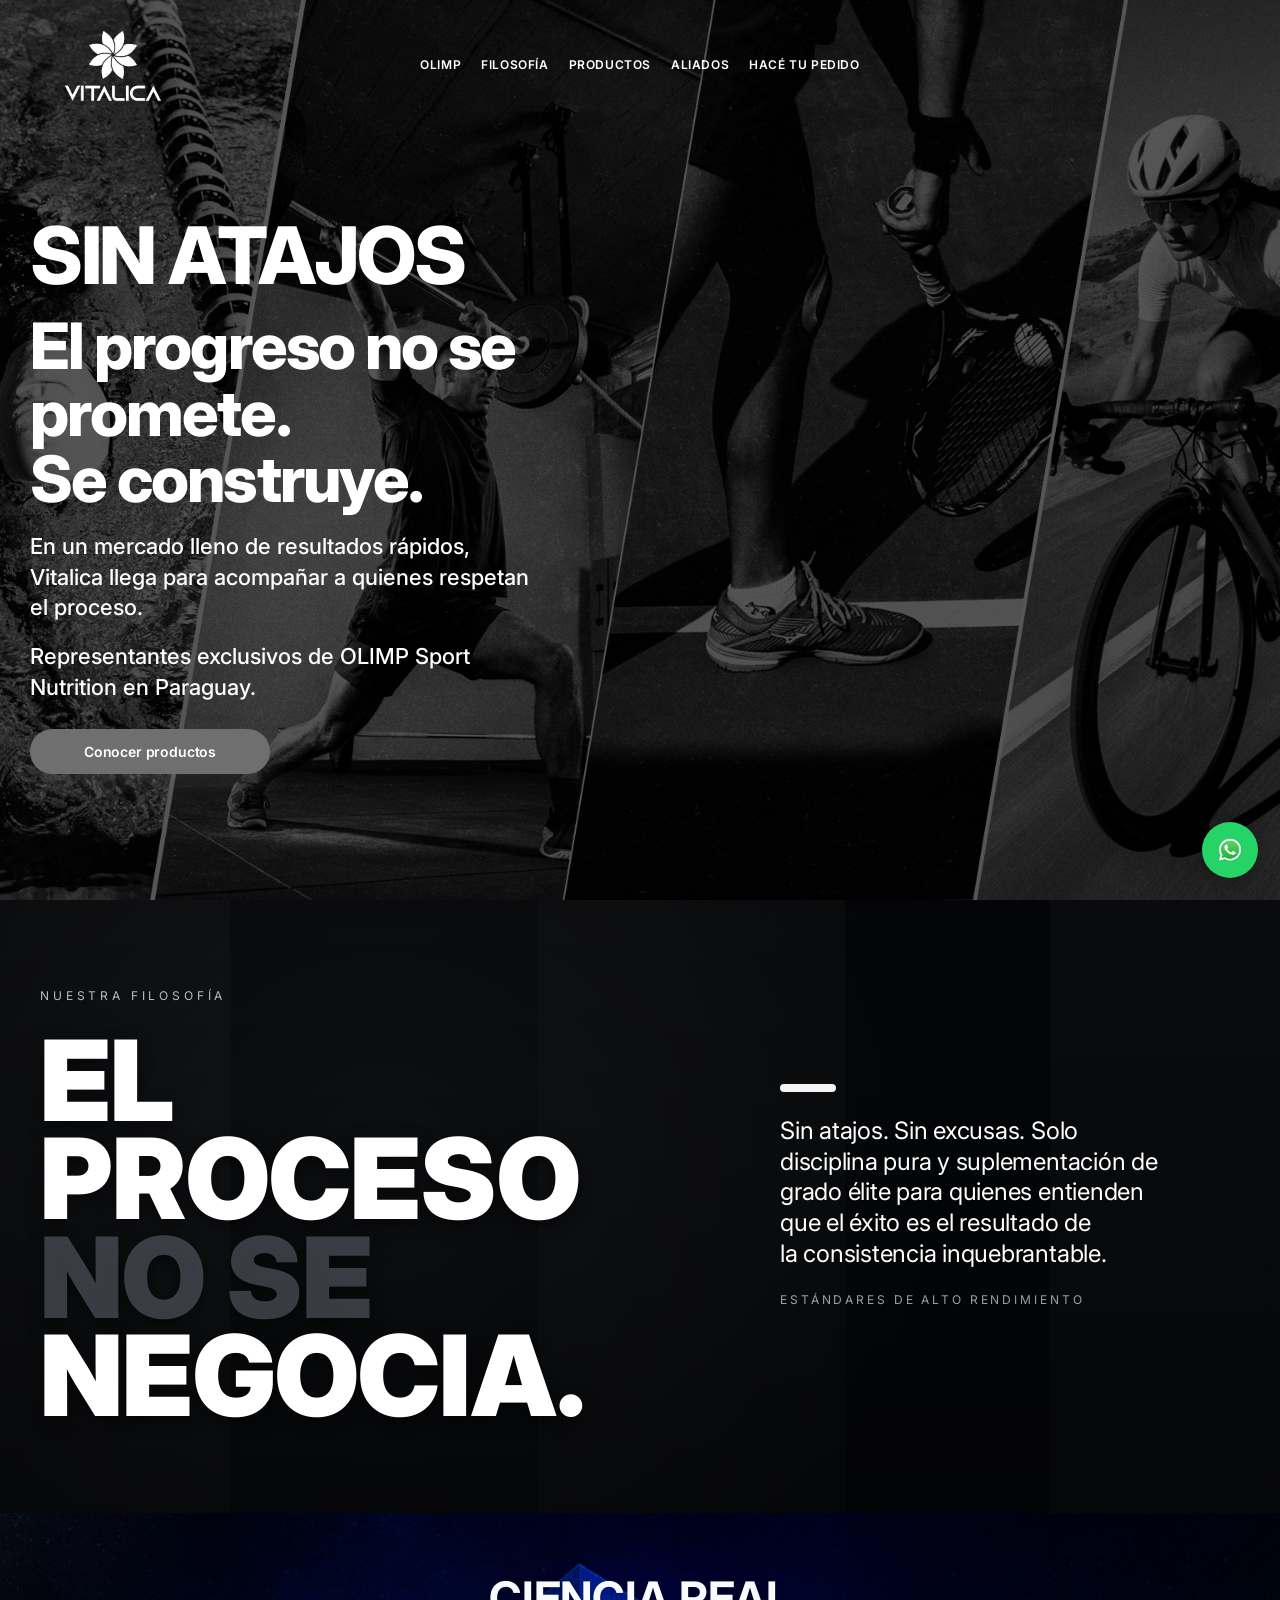
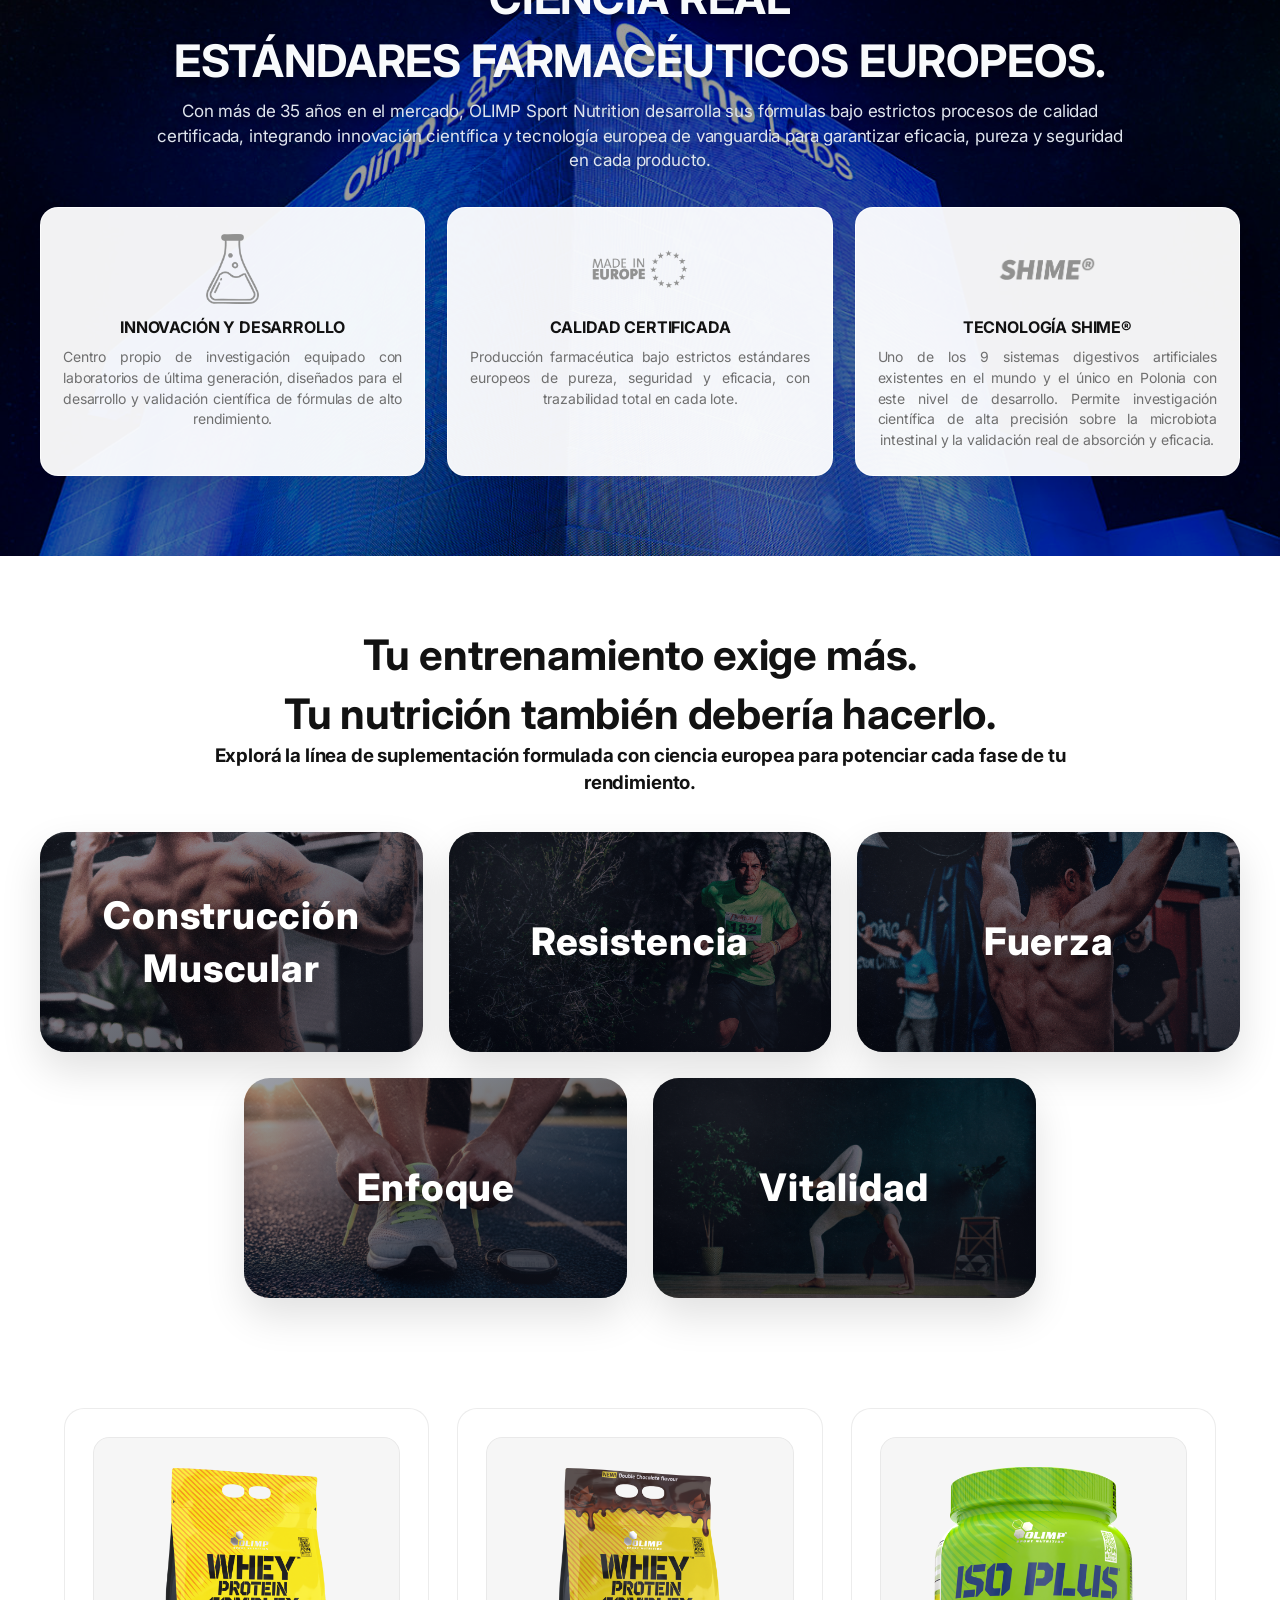
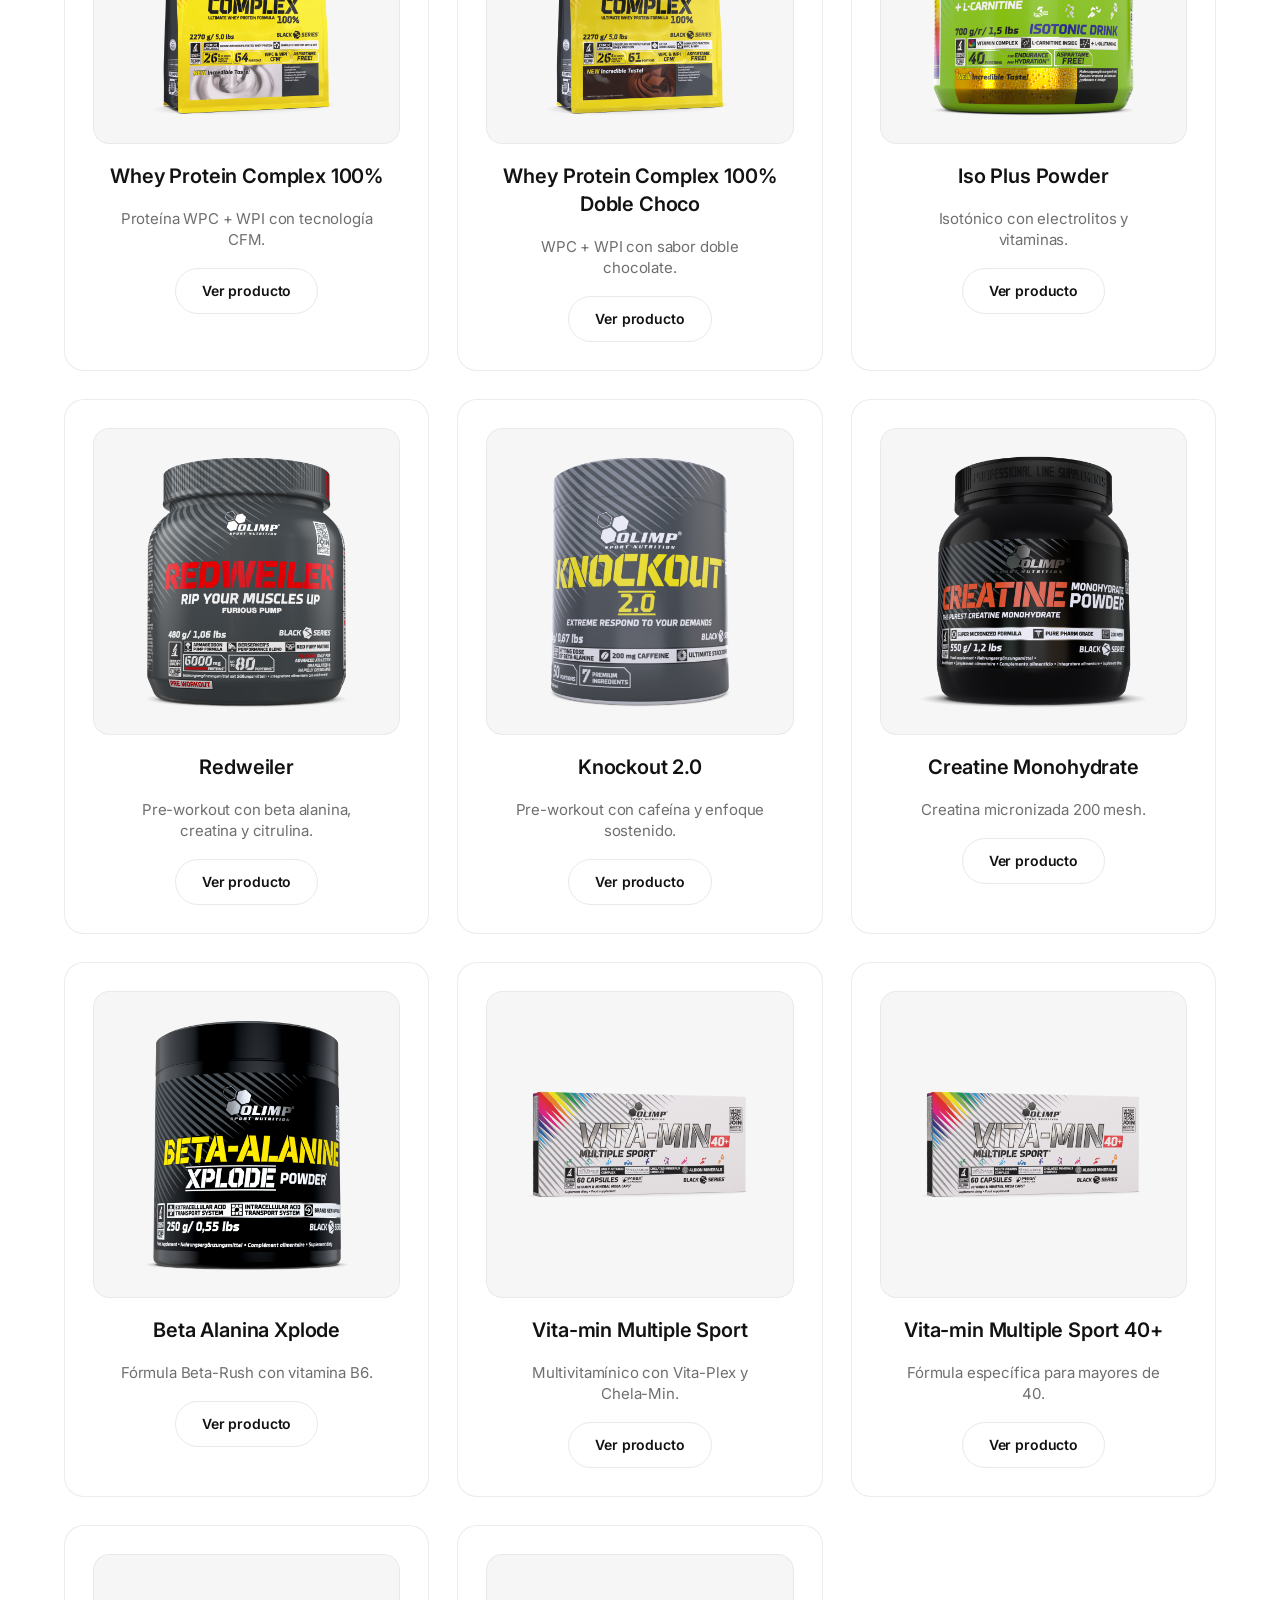
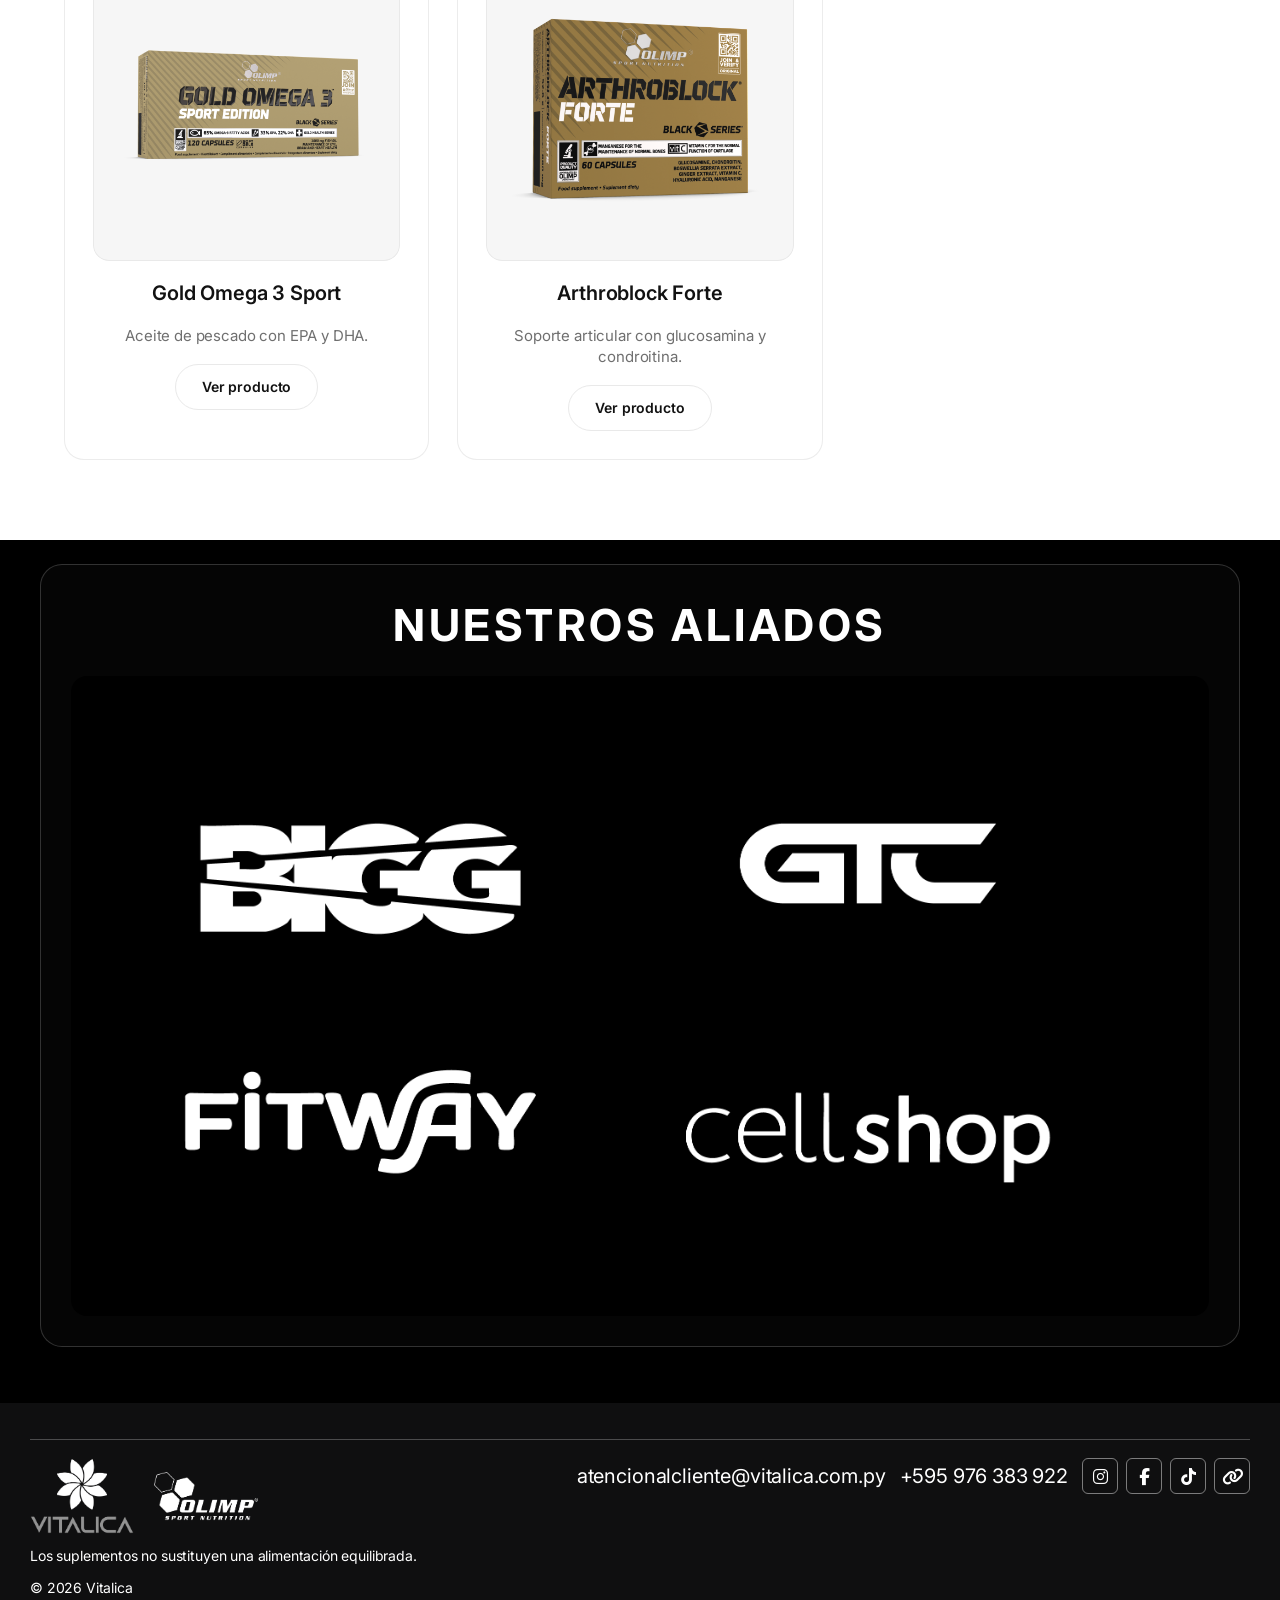
<file: index.html>
<!DOCTYPE html>
<html lang="es">
<head>
<meta charset="UTF-8">
<meta name="viewport" content="width=device-width, initial-scale=1.0">
<title>Vitalica | Representante Exclusivo OLIMP</title>
<!-- Google tag (gtag.js) -->
<script async src="https://www.googletagmanager.com/gtag/js?id=G-TE97P39PW1"></script>
<script>
  window.dataLayer = window.dataLayer || [];
  function gtag(){dataLayer.push(arguments);}
  gtag('js', new Date());

  gtag('config', 'G-TE97P39PW1');
</script>
<link rel="icon" type="image/png" href="logo-vitalica.png">
<!-- INTER -->
<link href="https://fonts.googleapis.com/css2?family=Inter:wght@300;400;500;600;700;800&display=swap" rel="stylesheet">

<link rel="stylesheet" href="styles.css?v=20260217c">
<link rel="stylesheet" href="https://cdnjs.cloudflare.com/ajax/libs/font-awesome/6.5.0/css/all.min.css">

<style>
  /* Override final footer (producción/caché/hojas alternas) */
  footer {
    background: #0f0f10 !important;
    color: #ffffff !important;
  }
  footer .footer-inner,
  footer .footer-bar {
    border-color: rgba(255, 255, 255, 0.25) !important;
  }
  footer .footer-mail,
  footer .footer-phone,
  footer .footer-note,
  footer .footer-copy,
  footer .footer-social-inline a,
  footer .footer-social-inline a::before {
    color: #ffffff !important;
  }
  footer .footer-social-inline a {
    border-color: rgba(255, 255, 255, 0.45) !important;
    background: transparent !important;
  }
  footer .footer-social-inline a:hover {
    background: rgba(255, 255, 255, 0.14) !important;
    color: #ffffff !important;
  }

  .hero-title-strong,
.hero-title-secondary,
.hero-subtitle {
    color: #ffffff;
}

nav {
    background: transparent;
}

nav:not(.nav-scrolled) .nav-links a,
nav:not(.nav-scrolled) .nav-links a:visited,
nav:not(.nav-scrolled) .nav-links a:active {
    color: #ffffff !important;
}

nav.nav-scrolled .nav-links a,
nav.nav-scrolled .nav-links a:visited,
nav.nav-scrolled .nav-links a:active {
    color: #111111 !important;
}

</style>

</head>

<body>
<!-- LOADING SCREEN -->
<div id="loader">
  <img src="logo-vitalica.png" alt="Vitalica">
</div>

<!-- NAV -->
<nav>
  <div class="nav-inner">
    <a href="" class="nav-logo">
      <img src="logo-vitalica.png" alt="Vitalica">
    </a>
    <button class="nav-toggle" type="button" aria-expanded="false" aria-controls="navLinks" aria-label="Abrir menú">
      <span></span>
      <span></span>
      <span></span>
    </button>
    <div class="nav-links" id="navLinks">
      <a href="#olimp">OLIMP</a>
      <a href="#filosofia">FILOSOFÍA</a>
      <a href="#productos">PRODUCTOS</a>
      <a href="#aliados">ALIADOS</a>
      <a href="https://wa.me/message/ICWKDYJR3BFPF1" target="_blank" rel="noopener">HACÉ TU PEDIDO</a>
    </div>
    <div class="nav-spacer" aria-hidden="true"></div>
  </div>
</nav>


<!-- HERO -->
<section class="hero hero-full" style="background: linear-gradient(rgba(0,0,0,0.66), rgba(0,0,0,0.66)), url('portadablanconegro.png'); background-size: cover; background-position: center; background-repeat: no-repeat;">
  <div class="hero-content">
    <div class="hero-layout">

      

      <div class="hero-copy">
        <h1 class="hero-title-strong">SIN ATAJOS</h1>
        <h2 class="hero-title-secondary">El progreso no se promete.<br>Se construye.</h2>
        <p class="hero-subtitle">En un mercado lleno de resultados rápidos, Vitalica llega para acompañar a quienes respetan el proceso.</p>
        <p class="hero-subtitle">Representantes exclusivos de OLIMP Sport Nutrition en Paraguay.</p>
        <div class="hero-actions">
          <a href="#productos" class="btn btn-primary">Conocer productos</a>
        </div>
      </div>

    </div>
  </div>
</section>


<!-- FILOSOFÍA -->
<section id="filosofia" class="philosophy" aria-labelledby="philosophy-title">
  <div class="philosophy-inner">
    <div class="philosophy-left">
      <p class="philosophy-eyebrow">NUESTRA FILOSOFÍA</p>
      <h2 id="philosophy-title" class="philosophy-title">
        <span>EL</span>
        <span>PROCESO</span>
        <span class="is-muted">NO SE</span>
        <span>NEGOCIA.</span>
      </h2>
    </div>
    <div class="philosophy-right">
      <span class="philosophy-dash" aria-hidden="true"></span>
      <p>Sin atajos. Sin excusas. Solo disciplina pura y suplementación de grado élite para quienes entienden que el éxito es el resultado de la consistencia inquebrantable.</p>
      <p class="philosophy-note">ESTÁNDARES DE ALTO RENDIMIENTO</p>
    </div>
  </div>
</section>

<!-- CIENCIA OLIMP -->
<section id="olimp" class="science">
  <div class="science-inner">
    <div class="science-copy">
      <h2>CIENCIA REAL</h2>
      <h2>ESTÁNDARES FARMACÉUTICOS EUROPEOS.</h2>
      <p>Con más de 35 años en el mercado, OLIMP Sport Nutrition desarrolla sus fórmulas bajo estrictos procesos de calidad certificada, integrando innovación científica y tecnología europea de vanguardia para garantizar eficacia, pureza y seguridad en cada producto.</p>
    </div>
    <div class="science-grid">
      <div class="science-card">
        <h4>INNOVACIÓN Y DESARROLLO</h4>
        <p>Centro propio de investigación equipado con laboratorios de última generación, diseñados para el desarrollo y validación científica de fórmulas de alto rendimiento.</p>
      </div>
      <div class="science-card">
        <h4>CALIDAD CERTIFICADA</h4>
        <p>Producción farmacéutica bajo estrictos estándares europeos de pureza, seguridad y eficacia, con trazabilidad total en cada lote.</p>
      </div>
      <div class="science-card">
        <h4>TECNOLOGÍA SHIME®</h4>
        <p>Uno de los 9 sistemas digestivos artificiales existentes en el mundo y el único en Polonia con este nivel de desarrollo. Permite investigación científica de alta precisión sobre la microbiota intestinal y la validación real de absorción y eficacia.</p>
      </div>
    </div>
  </div>
</section>

<!-- CATEGORÍAS DESTACADAS -->
<section id="categorias" class="catalogo">
  <div class="catalogo-header">
    <h2>Tu entrenamiento exige más.</h2>
    <h2>Tu nutrición también debería hacerlo.</h2>
    <h3>Explorá la línea de suplementación formulada con ciencia europea para potenciar cada fase de tu rendimiento.</h3>
  </div>
  <div class="catalogo-grid" role="group" aria-label="Filtros de categoría">
    <button type="button" class="catalogo-card card-proteinas" data-filter="proteinas" aria-pressed="false">
      <div class="catalogo-overlay"></div>
      <div class="catalogo-content">
        <h3>Construcción Muscular</h3>
        <span>Recuperación y masa magra</span>
      </div>
    </button>
    <button type="button" class="catalogo-card card-carbohidratos" data-filter="carbohidratos" aria-pressed="false">
      <div class="catalogo-overlay"></div>
      <div class="catalogo-content">
        <h3>Resistencia</h3>
        <span>Energía sostenida</span>
      </div>
    </button>
    <button type="button" class="catalogo-card card-creatina" data-filter="creatina" aria-pressed="false">
      <div class="catalogo-overlay"></div>
      <div class="catalogo-content">
        <h3>Fuerza</h3>
        <span>Potencia y rendimiento</span>
      </div>
    </button>
    <button type="button" class="catalogo-card card-preworkouts" data-filter="preworkouts" aria-pressed="false">
      <div class="catalogo-overlay"></div>
      <div class="catalogo-content">
        <h3>Enfoque</h3>
        <span>Enfoque y energía</span>
      </div>
    </button>
    <button type="button" class="catalogo-card card-salud" data-filter="salud" aria-pressed="false">
      <div class="catalogo-overlay"></div>
      <div class="catalogo-content">
        <h3>Vitalidad</h3>
        <span>Bienestar integral</span>
      </div>
    </button>
  </div>
</section>


<!-- GRID PRODUCTOS -->
<section id="productos" class="grid">

  <div class="tile" data-category="proteinas">
    <h3>Whey Protein Complex 100%</h3>
    <p>Proteína WPC + WPI con tecnología CFM.</p>
    <div class="cta">
      <a href="javascript:void(0)" onclick="abrirFicha('whey')" data-ficha="whey" class="btn btn-secondary">Ver producto</a>
      <a href="javascript:void(0)" onclick="abrirFicha('whey')" data-ficha="whey" class="btn btn-primary">Ficha técnica</a>

    </div>
    <img src="OLIMP%20PRODUCTOS/WheyProteinComplex-ZIP-2270g-universal-0014-ol-5-0001-66a2447fa4762.png">
  </div>

  <div class="tile" data-category="proteinas">
    <h3>Whey Protein Complex 100% Doble Choco</h3>
    <p>WPC + WPI con sabor doble chocolate.</p>
    <div class="cta">
      <a href="javascript:void(0)" onclick="abrirFicha('wheyChoco')" data-ficha="wheyChoco" class="btn btn-secondary">Ver producto</a>
      <a href="javascript:void(0)" onclick="abrirFicha('wheyChoco')" data-ficha="wheyChoco" class="btn btn-primary">Ficha técnica</a>

    </div>
    <img src="whey.png">
  </div>

  <div class="tile" data-category="carbohidratos">
    <h3>Iso Plus Powder</h3>
    <p>Isotónico con electrolitos y vitaminas.</p>
    <div class="cta">
      <a href="javascript:void(0)" onclick="abrirFicha('iso')" data-ficha="iso" class="btn btn-secondary">Ver producto</a>
      <a href="javascript:void(0)" onclick="abrirFicha('iso')" data-ficha="iso" class="btn btn-primary">Ficha técnica</a>

    </div>
    <img src="iso.png">
  </div>

  <div class="tile" data-category="preworkouts">
    <h3>Redweiler</h3>
    <p>Pre-workout con beta alanina, creatina y citrulina.</p>
    <div class="cta">
      <a href="javascript:void(0)" onclick="abrirFicha('redweiler')" data-ficha="redweiler" class="btn btn-secondary">Ver producto</a>
      <a href="javascript:void(0)" onclick="abrirFicha('redweiler')" data-ficha="redweiler" class="btn btn-primary">Ficha técnica</a>
    </div>
    <img src="red.png">
  </div>

  <div class="tile" data-category="preworkouts">
    <h3>Knockout 2.0</h3>
    <p>Pre-workout con cafeína y enfoque sostenido.</p>
    <div class="cta">
      <a href="javascript:void(0)" onclick="abrirFicha('knockout')" data-ficha="knockout" class="btn btn-secondary">Ver producto</a>
     <a href="javascript:void(0)" onclick="abrirFicha('knockout')" data-ficha="knockout" class="btn btn-primary" >Ficha técnica</a>

    </div>
    <img src="OLIMP%20PRODUCTOS/Knockout-2-0-citrus-punch-305g-UK-amazon-01-png0000-66c2fbe8a26be.png">
  </div>

  <div class="tile" data-category="creatina">
    <h3>Creatine Monohydrate</h3>  
    <p>Creatina micronizada 200 mesh.</p>
    <div class="cta">
      <a href="javascript:void(0)" onclick="abrirFicha('creatina')" data-ficha="creatina" class="btn btn-secondary">Ver producto</a>
     <a href="javascript:void(0)" onclick="abrirFicha('creatina')" data-ficha="creatina" class="btn btn-primary" >Ficha técnica</a>

    </div>
    <img src="creatine.png">
  </div>

  <div class="tile" data-category="preworkouts">
    <h3>Beta Alanina Xplode</h3>  
    <p>Fórmula Beta-Rush con vitamina B6.</p>
    <div class="cta">
      <a href="javascript:void(0)" onclick="abrirFicha('amino')" data-ficha="amino" class="btn btn-secondary">Ver producto</a>
     <a href="javascript:void(0)" onclick="abrirFicha('amino')" data-ficha="amino" class="btn btn-primary" >Ficha técnica</a>

    </div>
    <img src="beta.png">
  </div>

  <div class="tile" data-category="salud">
    <h3>Vita-min Multiple Sport</h3>
    <p>Multivitamínico con Vita-Plex y Chela-Min.</p>
    <div class="cta">
      <a href="javascript:void(0)" onclick="abrirFicha('vitaminSport')" data-ficha="vitaminSport" class="btn btn-secondary">Ver producto</a>
      <a href="javascript:void(0)" onclick="abrirFicha('vitaminSport')" data-ficha="vitaminSport" class="btn btn-primary">Ficha técnica</a>
    </div>
    <img src="OLIMP%20PRODUCTOS/Vita-Min-Multiple-Sport-40-kartonik-PL-EN-0006-0001-66a9f462ddf4d.png">
  </div>

  <div class="tile" data-category="salud">
    <h3>Vita-min Multiple Sport 40+</h3>
    <p>Fórmula específica para mayores de 40.</p>
    <div class="cta">
      <a href="javascript:void(0)" onclick="abrirFicha('vitaminSport40')" data-ficha="vitaminSport40" class="btn btn-secondary">Ver producto</a>
      <a href="javascript:void(0)" onclick="abrirFicha('vitaminSport40')" data-ficha="vitaminSport40" class="btn btn-primary">Ficha técnica</a>
    </div>
    <img src="OLIMP%20PRODUCTOS/Vita-Min-Multiple-Sport-40-kartonik-PL-EN-0006-0001-66a9f462ddf4d.png">
  </div>

  <div class="tile" data-category="salud">
    <h3>Gold Omega 3 Sport</h3>
    <p>Aceite de pescado con EPA y DHA.</p>
    <div class="cta">
      <a href="javascript:void(0)" onclick="abrirFicha('goldOmega')" data-ficha="goldOmega" class="btn btn-secondary">Ver producto</a>
      <a href="javascript:void(0)" onclick="abrirFicha('goldOmega')" data-ficha="goldOmega" class="btn btn-primary">Ficha técnica</a>
    </div>
    <img src="OLIMP%20PRODUCTOS/Gold-Omega-3-SportEdition-kartonik-120caps-EN-SE-FR-ES-IT-PL-0022-0001-66d6d15b6fb69.png">
  </div>

  <div class="tile" data-category="salud">
    <h3>Arthroblock Forte</h3>
    <p>Soporte articular con glucosamina y condroitina.</p>
    <div class="cta">
      <a href="javascript:void(0)" onclick="abrirFicha('arthroblock')" data-ficha="arthroblock" class="btn btn-secondary">Ver producto</a>
      <a href="javascript:void(0)" onclick="abrirFicha('arthroblock')" data-ficha="arthroblock" class="btn btn-primary">Ficha técnica</a>
    </div>
    <img src="OLIMP%20PRODUCTOS/Arthroblock-Forte-OSN-kartonik-EN-PL-0006-ol-4-0001-67d949c0c9f20.png">
  </div>
</section>

<!-- NUESTROS ALIADOS -->
<section id= "aliados" class="aliados" aria-labelledby="aliados-title">
  <div class="aliados-inner">
    <h2 id="aliados-title">NUESTROS ALIADOS</h2>
    <img src="aliados.png" alt="Logotipos de nuestros aliados BIGG, GTC, FITWAY y Cellshop">
  </div>
</section>

<!-- MODAL -->
<div id="modal" class="modal">
  <div class="modal-content">
    <span class="close" onclick="cerrarModal()">&times;</span>
    <div class="modal-header">
      <div class="modal-hero-copy">
        <p class="brand">OLIMP Sport Nutrition</p>
        <h2 id="modalTitulo"></h2>
        <p id="modalBenefit" class="modal-benefit"></p>
        <p id="modalShort" class="modal-short"></p>
      </div>
    </div>
    <a id="modalCta" href="catalogo-vitalica-ligera.pdf.pdf" class="btn btn-primary" target="_blank" rel="noopener noreferrer">Ver catálogo completo</a>
    <section class="modal-catalog-layout">
      <div class="modal-catalog-left">
        <div class="modal-pack-bg"></div>
        <img id="modalImagenSide" class="modal-packshot" src="whey.png" alt="Producto OLIMP">
      </div>
      <div class="modal-catalog-right">
        <div id="modalStatsSide" class="modal-stats"></div>
        <div id="modalHighlights" class="modal-highlights"></div>
      </div>
    </section>
    <div id="modalFlavors" class="modal-flavors"></div>
    <div id="modalAccordion" class="modal-accordion"></div>
    <p class="note">Información resumida. Consulte la ficha técnica oficial para valores completos.</p>
  </div>
</div>

<!-- FOOTER -->
<footer>
  <div class="footer-inner">
    <div class="footer-bar">
      <div class="footer-brand-block">
        <div class="footer-brand-logos">
          <img src="logo-vitalica.png" alt="Vitalica" class="footer-logo-vitalica">
          <img src="olimp-blanco.png" alt="OLIMP Sport Nutrition" class="footer-logo-olimp">
        </div>
        <p class="footer-note">Los suplementos no sustituyen una alimentación equilibrada.</p>
        <p class="footer-copy">© 2026 Vitalica</p>
      </div>

      <div class="footer-meta">
        <a class="footer-mail" href="mailto:atencionalcliente@vitalica.com.py">atencionalcliente@vitalica.com.py</a>
        <a class="footer-phone" href="https://wa.me/message/ICWKDYJR3BFPF1">+595 976 383 922</a>
       <div class="footer-social-inline" aria-label="Redes sociales">
          <a href="https://www.instagram.com/vitalica.py/" target="_blank" aria-label="Instagram">
            <i class="fab fa-instagram"></i>
          </a>
          <a href="https://www.facebook.com/vitalica.py" target="_blank" aria-label="Facebook">
            <i class="fab fa-facebook-f"></i>
          </a>
          <a href="https://www.tiktok.com/@vitalica.py" target="_blank" aria-label="TikTok">
            <i class="fab fa-tiktok"></i>
          </a>
          <a href="https://linktr.ee/vitalica.py" target="_blank" aria-label="Linktree">
            <i class="fas fa-link"></i>
          </a>
      </div>

      </div>
    </div>
  </div>
</footer>

<script>
const fichas = {
  whey: {
    titulo: "Whey Protein Complex 100%",
    beneficio: "Tecnología CFM y fórmula doble WPC + WPI para recuperación.",
    corto: "Proteína premium con textura gourmet y estándar farmacéutico.",
    imagen: "OLIMP%20PRODUCTOS/WheyProteinComplex-ZIP-2270g-universal-0014-ol-5-0001-66a2447fa4762.png",
    sabores: [
      { icono: "🍓", nombre: "Frutilla" },
      { icono: "🍦", nombre: "Vainilla" },
      { icono: "🍪", nombre: "Cookies" },
      { icono: "🍨", nombre: "Vainilla IceCream" }
    ],
    detallesCatalogo: [
      {
        titulo: "Tecnología CFM superior (no química)",
        texto: "Filtrado de flujo cruzado que garantiza máxima pureza y conserva fracciones activas para recuperación muscular eficiente."
      },
      {
        titulo: "Estándar farmacéutico europeo",
        texto: "Fabricado bajo controles rigurosos de Olimp Labs para asegurar pureza, seguridad y consistencia lote a lote."
      },
      {
        titulo: "Textura gourmet",
        texto: "Formulación para una mezcla cremosa y satisfactoria, con perfil de sabor agradable al consumo diario."
      },
      {
        titulo: "Fórmula doble (WPC + WPI)",
        texto: "Combinación inteligente de concentrado y aislado para optimizar velocidad de absorción y soporte muscular magro."
      }
    ],
    secciones: {
      "Descripción": "Proteína con filtrado de flujo cruzado (CFM) que maximiza la pureza y conserva las fracciones de crecimiento muscular.",
      "Beneficios": [
        "Tecnología CFM superior sin procesos químicos.",
        "Fórmula doble WPC + WPI para absorción eficiente.",
        "Textura cremosa tipo batido real."
      ],
      "Ingredientes": "Proteína de suero concentrada (WPC) y aislada (WPI), saborizantes.",
      "Modo de uso": "Mezclar 1 porción (35 g) con agua o leche.",
      "Ficha técnica": "Por porción (35 g): 26 g de proteínas, 3,9 g de carbohidratos y 1,5 g de grasas."
    }
  },
  wheyChoco: {
    titulo: "Whey Protein Complex 100% Doble Choco",
    beneficio: "Proteína doble WPC + WPI con perfil chocolate premium.",
    corto: "Versión Double Chocolate con textura cremosa y estándar farmacéutico.",
    imagen: "whey.png",
    sabores: [
      { icono: "🍫", nombre: "Doble Choco" }
    ],
    detallesCatalogo: [
      {
        titulo: "Tecnología CFM superior (no química)",
        texto: "Filtrado CFM de alta pureza para preservar calidad proteica y facilitar recuperación post-entrenamiento."
      },
      {
        titulo: "Estándar farmacéutico europeo",
        texto: "Proceso de fabricación con controles estrictos de calidad y seguridad en cada etapa del producto."
      },
      {
        titulo: "Textura doble choco gourmet",
        texto: "Perfil sensorial Double Chocolate con consistencia cremosa, pensado para mejorar adherencia diaria."
      },
      {
        titulo: "Fórmula doble (WPC + WPI)",
        texto: "Mezcla de WPC y WPI para equilibrar asimilación, recuperación y mantenimiento de masa muscular magra."
      }
    ],
    secciones: {
      "Descripción": "Versión sabor Double Chocolate con tecnología CFM y mezcla WPC + WPI para recuperación muscular magra.",
      "Beneficios": [
        "26 g de proteínas por porción.",
        "Textura doble choco gourmet tipo batido real.",
        "Fórmula doble (WPC + WPI) para recuperación y crecimiento muscular magro."
      ],
      "Ingredientes": "Proteína de suero concentrada (WPC) y aislada (WPI), saborizantes de chocolate.",
      "Modo de uso": "Mezclar 1 porción (35 g) con agua o leche.",
      "Ficha técnica": "Por porción (35 g): 26 g de proteínas, 3,9 g de carbohidratos y 1,5 g de grasas."
    }
  },
  creatina: {
    titulo: "Creatine Monohydrate",
    beneficio: "Monohidrato de creatina con micronización 200 mesh.",
    corto: "Estándar farmacéutico europeo para fuerza y potencia.",
    imagen: "creatine.png",
    sabores: [
      { icono: "⚪", nombre: "Sin sabor" }
    ],
    secciones: {
      "Descripción": "Creatina monohidrato en polvo con fórmula 200 mesh de micronización para disolución eficiente.",
      "Beneficios": [
        "Micronización 200 mesh para máxima absorción.",
        "Apoya fuerza explosiva y potencia.",
        "Controles farmacéuticos de pureza."
      ],
      "Ingredientes": "Creatina monohidrato micronizada.",
      "Modo de uso": "Tomar 1 porción (3,4 g) al día con agua.",
      "Ficha técnica": "Por porción (3,4 g): 3,4 g de creatina, 0 kcal."
    }
  },
  iso: {
    titulo: "Iso Plus Powder",
    beneficio: "Powder isotonic sport drink con L-carnitina y L-glutamina.",
    corto: "Apoyo de hidratación y rendimiento durante el entrenamiento.",
    imagen: "iso.png",
    sabores: [
      { icono: "🍋", nombre: "Limón" },
      { icono: "🍊", nombre: "Naranja" },
      { icono: "🫐", nombre: "Tropic Blue" }
    ],
    secciones: {
      "Descripción": "Bebida isotónica en polvo diseñada para hidratación y vitalidad con perfil completo de soporte deportivo.",
      "Beneficios": [
        "Reposición de electrolitos y prevención de calambres.",
        "Energía limpia y vitalidad constante.",
        "L-carnitina y L-glutamina para rendimiento y recuperación."
      ],
      "Ingredientes": "Carbohidratos, electrolitos, vitaminas, L-carnitina, L-glutamina.",
      "Modo de uso": "Disolver 1 porción (17,5 g) en 250 ml de agua.",
      "Ficha técnica": "Por porción (17,5 g): 60 kcal, 18 g carbohidratos, 0,29 g sal."
    }
  },
  amino: {
    titulo: "Beta Alanina Xplode",
    beneficio: "Sistema de transporte ácido intra y extracelular.",
    corto: "Beta alanina con vitamina B6, bicarbonato y L-histidina.",
    imagen: "beta.png",
    sabores: [
      { icono: "🍊", nombre: "Naranja" }
    ],
    secciones: {
      "Descripción": "Beta alanina Xplode Powder con enfoque en resistencia y apoyo anti-fatiga durante el esfuerzo.",
      "Beneficios": [
        "Beta-alanina y L-histidina para crear carnosina.",
        "Buffers extracelulares con bicarbonato para reducir fatiga.",
        "Vitamina B6 para optimizar la absorción."
      ],
      "Ingredientes": "Beta-alanina, L-histidina, bicarbonato de sodio, sales de potasio, vitamina B6.",
      "Modo de uso": "Mezclar 1 porción (9,6 g) con agua.",
      "Ficha técnica": "Por porción (9,6 g): beta-alanina 1600 mg, vitamina B6 0,98 mg, L-histidina 80 mg, bicarbonato de sodio 400 mg."
    }
  },
  redweiler: {
    titulo: "Redweiler",
    beneficio: "Pre workout con Armageddon Pump Formula y Berserker blend.",
    corto: "Matriz Red Fury para energía y activación intensa.",
    imagen: "red.png",
    sabores: [
      { icono: "🫐", nombre: "Blueberry" },
      { icono: "🍊", nombre: "Naranja" },
      { icono: "🍒", nombre: "Red Punch" }
    ],
    secciones: {
      "Descripción": "Pre-workout orientado a potencia, enfoque y condición de alta precisión en sesiones exigentes.",
      "Beneficios": [
        "Beta-alanina 2200 mg y creatina 1845 mg por porción.",
        "Citrulina + AAKG para vasodilatación intensa.",
        "Cafeína 200 mg y matriz térmica con cayena y piperina."
      ],
      "Ingredientes": "Beta-alanina, creatina, L-arginina AAKG, malato de citrulina, cafeína, pimienta de cayena y pimienta negra.",
      "Modo de uso": "Tomar 1 porción (12 g) antes del entrenamiento.",
      "Ficha técnica": "Por porción (12 g): beta-alanina 2200 mg, creatina total 1845 mg, cafeína 200 mg."
    }
  },
  knockout: {
    titulo: "Knockout 2.0",
    beneficio: "Mind blowing pre-workout con energía real.",
    corto: "Fórmula sin creatina para enfoque y activación térmica.",
    imagen: "OLIMP%20PRODUCTOS/Knockout-2-0-citrus-punch-305g-UK-amazon-01-png0000-66c2fbe8a26be.png",
    sabores: [
      { icono: "🍋", nombre: "Fresh Citrus" }
    ],
    secciones: {
      "Descripción": "Pre-workout para energía limpia, resistencia y enfoque mental con activación térmica.",
      "Beneficios": [
        "Cafeína 200 mg para energía real.",
        "Beta-alanina y taurina para resistencia sostenida.",
        "Termogénesis con capsaicina y piperina."
      ],
      "Ingredientes": "Beta-alanina, L-arginina, L-citrulina, taurina, cafeína, pimienta de cayena, pimienta negra.",
      "Modo de uso": "Tomar 1 porción (6,1 g) antes del entrenamiento.",
      "Ficha técnica": "Por porción (6,1 g): beta-alanina 2100 mg, L-arginina 1100 mg, L-citrulina 600 mg, taurina 600 mg, cafeína 200 mg."
    }
  },
  vitaminSport: {
    titulo: "Vita-min Multiple Sport",
    beneficio: "Vitaminas y minerales en blísteres farmacéuticos.",
    corto: "Tecnología Vita-Plex y Chela-Min para absorción eficiente.",
    imagen: "OLIMP%20PRODUCTOS/Vita-Min-Multiple-Sport-40-kartonik-PL-EN-0006-0001-66a9f462ddf4d.png",
    sabores: [
      { icono: "💊", nombre: "No aplica (cápsulas)" }
    ],
    secciones: {
      "Descripción": "Sistema químicamente estable de vitaminas y minerales para soporte diario del rendimiento.",
      "Beneficios": [
        "Vita-Plex con complejo B completo.",
        "Minerales Albion quelados de alta absorción.",
        "Extractos detox con alcachofa, ortiga y té verde."
      ],
      "Ingredientes": "Vitaminas A, D, E, C y complejo B, minerales quelados, extractos de alcachofa, ortiga y té verde, ALA, pimienta negra.",
      "Modo de uso": "Tomar 1 cápsula al día.",
      "Ficha técnica": "Por porción (1 cápsula): Vit A 800 µg, Vit D 10 µg, Vit E 24 mg, Vit C 290 mg, Vit B1 19,4 mg, Vit B2 19,6 mg, Niacina 31 mg, Vit B6 18,8 mg, Vit B12 23 µg."
    }
  },
  vitaminSport40: {
    titulo: "Vita-min Multiple Sport 40+",
    beneficio: "Fórmula específica Master 40+ para entrenamiento adulto.",
    corto: "Con KSM-66, saw palmetto y minerales quelados Albion®.",
    imagen: "OLIMP%20PRODUCTOS/Vita-Min-Multiple-Sport-40-kartonik-PL-EN-0006-0001-66a9f462ddf4d.png",
    sabores: [
      { icono: "💊", nombre: "No aplica (cápsulas)" }
    ],
    secciones: {
      "Descripción": "Multivitamínico 40+ orientado a vitalidad, energía y recuperación para entrenamiento sostenido.",
      "Beneficios": [
        "Ashwagandha KSM-66 y saw palmetto para soporte hormonal.",
        "Minerales Albion quelados para absorción premium.",
        "Vitaminas B y antioxidantes para combatir fatiga."
      ],
      "Ingredientes": "Vitaminas, minerales quelados, extracto de saw palmetto, ashwagandha KSM-66.",
      "Modo de uso": "Tomar 2 cápsulas al día.",
      "Ficha técnica": "Por porción (2 cápsulas): Vit C 290 mg, Vit B1 19,4 mg, Vit B6 18,8 mg, Vit B12 23 µg, saw palmetto 100 mg, ashwagandha 50 mg."
    }
  },
  goldOmega: {
    titulo: "Gold Omega 3 Sport Edition",
    beneficio: "Omega-3 altamente concentrado Sport Edition.",
    corto: "Aceite de pescado 1000 mg con EPA y DHA.",
    imagen: "OLIMP%20PRODUCTOS/Gold-Omega-3-SportEdition-kartonik-120caps-EN-SE-FR-ES-IT-PL-0022-0001-66d6d15b6fb69.png",
    sabores: [
      { icono: "💊", nombre: "No aplica (cápsulas)" }
    ],
    secciones: {
      "Descripción": "Fórmula de omega-3 concentrada para soporte cardiovascular, cerebral y deportivo.",
      "Beneficios": [
        "EPA 330 mg y DHA 220 mg por cápsula.",
        "Protección blíster para frescura total.",
        "Apoyo antiinflamatorio y cognitivo."
      ],
      "Ingredientes": "Aceite de pescado omega-3, vitamina E.",
      "Modo de uso": "Tomar 1 cápsula diaria con comida.",
      "Ficha técnica": "Por porción: aceite de pescado 1000 mg, EPA 330 mg, DHA 220 mg, vitamina E 12 mg."
    }
  },
  arthroblock: {
    titulo: "Arthroblock Forte",
    beneficio: "Funcionamiento adecuado de las articulaciones.",
    corto: "Con glucosamina, condroitina, ácido hialurónico y extractos.",
    imagen: "OLIMP%20PRODUCTOS/Arthroblock-Forte-OSN-kartonik-EN-PL-0006-ol-4-0001-67d949c0c9f20.png",
    sabores: [
      { icono: "💊", nombre: "No aplica (cápsulas)" }
    ],
    secciones: {
      "Descripción": "Suplemento articular con componentes estructurales y soporte de confort para movilidad diaria.",
      "Beneficios": [
        "Glucosamina sulfato 1000 mg y condroitina 200 mg.",
        "Ácido hialurónico 50 mg para lubricación.",
        "Boswellia, jengibre, vitamina C y manganeso."
      ],
      "Ingredientes": "Sulfato de glucosamina, sulfato de condroitina, ácido hialurónico, boswellia, jengibre, vitamina C, manganeso.",
      "Modo de uso": "Tomar según porción indicada en el envase.",
      "Ficha técnica": "Por porción: glucosamina 1000 mg, condroitina 200 mg, ácido hialurónico 50 mg, boswellia 100 mg, jengibre 100 mg."
    }
  }
};


const visualProducto = {
  whey: {
    imagen: "whey.png",
    stats: [
      { label: "Proteínas", valor: "26 g" },
      { label: "Carbohidratos", valor: "3,9 g" },
      { label: "Grasas", valor: "1,5 g" }
    ]
  },
  wheyChoco: {
    imagen: "OLIMP PRODUCTOS/WheyProteinComplex-ZIP-2270g-universal-0014-ol-5-0001-66a2447fa4762.png",
    stats: [
      { label: "Proteínas", valor: "26 g" },
      { label: "Carbohidratos", valor: "3,9 g" },
      { label: "Grasas", valor: "1,5 g" }
    ]
  },
  iso: {
    imagen: "iso.png",
    stats: [
      { label: "Energía", valor: "60 kcal" },
      { label: "Carbohidratos", valor: "18 g" },
      { label: "Sal", valor: "0,29 g" }
    ]
  },
  redweiler: {
    imagen: "red.png",
    stats: [
      { label: "Beta alanina", valor: "2200 mg" },
      { label: "Creatina", valor: "1845 mg" },
      { label: "Cafeína", valor: "200 mg" }
    ]
  },
  knockout: {
    imagen: "OLIMP PRODUCTOS/Knockout-2-0-citrus-punch-305g-UK-amazon-01-png0000-66c2fbe8a26be.png",
    stats: [
      { label: "Beta alanina", valor: "2100 mg" },
      { label: "L-arginina", valor: "1100 mg" },
      { label: "Cafeína", valor: "200 mg" }
    ]
  },
  creatina: {
    imagen: "creatine.png",
    stats: [
      { label: "Creatina", valor: "3,4 g" },
      { label: "Malla", valor: "200 mesh" },
      { label: "Calorías", valor: "0 kcal" }
    ]
  },
  amino: {
    imagen: "beta.png",
    stats: [
      { label: "Beta alanina", valor: "1600 mg" },
      { label: "L-histidina", valor: "80 mg" },
      { label: "Vitamina B6", valor: "0,98 mg" }
    ]
  },
  vitaminSport: {
    imagen: "OLIMP PRODUCTOS/Vita-Min-Multiple-Sport-40-kartonik-PL-EN-0006-0001-66a9f462ddf4d.png",
    stats: [
      { label: "Vitamina C", valor: "290 mg" },
      { label: "Vitamina B6", valor: "18,8 mg" },
      { label: "Vitamina B12", valor: "23 µg" }
    ]
  },
  vitaminSport40: {
    imagen: "OLIMP PRODUCTOS/Vita-Min-Multiple-Sport-40-kartonik-PL-EN-0006-0001-66a9f462ddf4d.png",
    stats: [
      { label: "Saw palmetto", valor: "100 mg" },
      { label: "Ashwagandha", valor: "50 mg" },
      { label: "Vitamina C", valor: "290 mg" }
    ]
  },
  goldOmega: {
    imagen: "OLIMP PRODUCTOS/Gold-Omega-3-SportEdition-kartonik-120caps-EN-SE-FR-ES-IT-PL-0022-0001-66d6d15b6fb69.png",
    stats: [
      { label: "EPA", valor: "330 mg" },
      { label: "DHA", valor: "220 mg" },
      { label: "Vitamina E", valor: "12 mg" }
    ]
  },
  arthroblock: {
    imagen: "OLIMP PRODUCTOS/Arthroblock-Forte-OSN-kartonik-EN-PL-0006-ol-4-0001-67d949c0c9f20.png",
    stats: [
      { label: "Glucosamina", valor: "1000 mg" },
      { label: "Condroitina", valor: "200 mg" },
      { label: "Ácido hialurónico", valor: "50 mg" }
    ]
  }
};

const catalogoPaginaPorProducto = {
  whey: 5,
  wheyChoco: 6,
  iso: 8,
  redweiler: 10,
  knockout: 11,
  creatina: 13,
  amino: 15,
  vitaminSport: 17,
  vitaminSport40: 18,
  goldOmega: 19,
  arthroblock: 20
};

function renderVisualCatalogo(tipo, data) {
  const visual = visualProducto[tipo] || {};
  const imagenes = [
    document.getElementById('modalImagenMain'),
    document.getElementById('modalImagenSide')
  ].filter(Boolean);

  imagenes.forEach((imagen) => {
    imagen.src = data.imagen || visual.imagen || 'logo-vitalica.png';
    imagen.alt = data.titulo;
  });

  const stats = Array.isArray(visual.stats) ? visual.stats : [];
  const statsContainers = [
    document.getElementById('modalStatsMain'),
    document.getElementById('modalStatsSide')
  ].filter(Boolean);

  statsContainers.forEach((statsWrap) => {
    statsWrap.innerHTML = '';
    stats.forEach((item) => {
      const badge = document.createElement('article');
      badge.className = 'stat-badge';

      const label = document.createElement('p');
      label.className = 'stat-label';
      label.innerText = String(item.label || '').toUpperCase();

      const value = document.createElement('p');
      value.className = 'stat-value';
      value.innerText = item.valor || '';

      badge.appendChild(label);
      badge.appendChild(value);
      statsWrap.appendChild(badge);
    });
  });
}


function normalizarTituloDetalle(texto, indice) {
  const limpio = String(texto || '').replace(/[.]+$/g, '').trim();
  const base = limpio.split(',')[0].split(' y ')[0].trim();
  if (!base) return `Beneficio clave ${indice + 1}`;
  return base.charAt(0).toUpperCase() + base.slice(1);
}

function renderDetallesCatalogo(data) {
  const contenedor = document.getElementById('modalHighlights');
  if (!contenedor) return;
  const detalles = Array.isArray(data.detallesCatalogo) && data.detallesCatalogo.length
    ? data.detallesCatalogo
    : ((data.secciones && Array.isArray(data.secciones.Beneficios))
      ? data.secciones.Beneficios.map((texto, indice) => ({
          titulo: normalizarTituloDetalle(texto, indice),
          texto
        }))
      : []);

  contenedor.innerHTML = '';
  detalles.slice(0, 4).forEach((detalle, indice) => {
    const card = document.createElement('article');
    card.className = 'highlight-card';

    const title = document.createElement('h4');
    title.className = 'highlight-title';
    title.style.backgroundColor = '#9ea0a6';
    title.style.color = '#ffffff';
    title.innerText = String(detalle.titulo || `Detalle ${indice + 1}`).toUpperCase();

    const body = document.createElement('p');
    body.className = 'highlight-text';
    body.innerText = detalle.texto || '';

    card.appendChild(title);
    card.appendChild(body);
    contenedor.appendChild(card);
  });
}

function renderSabores(data) {
  const contenedor = document.getElementById('modalFlavors');
  if (!contenedor) return;

  const sabores = Array.isArray(data.sabores) ? data.sabores : [];
  contenedor.innerHTML = '';

  if (!sabores.length) {
    contenedor.style.display = 'none';
    return;
  }

  contenedor.style.display = 'flex';

  const titulo = document.createElement('p');
  titulo.className = 'modal-flavors-title';
  titulo.innerText = 'Sabores disponibles';
  contenedor.appendChild(titulo);

  const lista = document.createElement('div');
  lista.className = 'modal-flavors-list';

  sabores.forEach((sabor) => {
    const chip = document.createElement('span');
    chip.className = 'flavor-chip';
    chip.innerText = `${sabor.icono || '🍉'} ${sabor.nombre || ''}`.trim();
    lista.appendChild(chip);
  });

  contenedor.appendChild(lista);
}

function abrirFicha(tipo){
  const data = fichas[tipo];
  if (!data) return;
  document.querySelectorAll('#modal .modal-top-image').forEach((el) => el.remove());
  document.getElementById('modalTitulo').innerText = data.titulo;
  document.getElementById('modalBenefit').innerText = data.beneficio;
  document.getElementById('modalShort').innerText = data.corto;
  const ctaCatalogo = document.getElementById('modalCta');
  if (ctaCatalogo) {
    const pagina = catalogoPaginaPorProducto[tipo];
    ctaCatalogo.href = pagina
      ? `catalogo-vitalica-ligera.pdf.pdf#page=${pagina}`
      : 'catalogo-vitalica-ligera.pdf.pdf';
  }
  renderVisualCatalogo(tipo, data);
  renderDetallesCatalogo(data);
  renderSabores(data);
  const accordion = document.getElementById('modalAccordion');
  accordion.innerHTML = '';
  const seccionesPermitidas = new Set(['Modo de uso', 'Ficha técnica']);
  const seccionesVisibles = Object.entries(data.secciones).filter(([titulo]) => seccionesPermitidas.has(titulo));

  seccionesVisibles.forEach(([titulo, contenido], index) => {
    const item = document.createElement('div');
    item.className = 'accordion-item';
    const trigger = document.createElement('button');
    trigger.className = 'accordion-trigger';
    trigger.type = 'button';
    trigger.setAttribute('aria-expanded', index === 0 ? 'true' : 'false');
    trigger.innerText = titulo;
    const panel = document.createElement('div');
    panel.className = 'accordion-panel';
    if (Array.isArray(contenido)) {
      const ul = document.createElement('ul');
      contenido.forEach(texto => {
        const li = document.createElement('li');
        li.innerText = texto;
        ul.appendChild(li);
      });
      panel.appendChild(ul);
    } else {
      const p = document.createElement('p');
      p.innerText = contenido;
      panel.appendChild(p);
    }
    if (index !== 0) {
      panel.style.maxHeight = '0px';
    }
    trigger.addEventListener('click', () => {
      const isOpen = trigger.getAttribute('aria-expanded') === 'true';
      trigger.setAttribute('aria-expanded', String(!isOpen));
      panel.style.maxHeight = isOpen ? '0px' : `${panel.scrollHeight}px`;
    });
    item.appendChild(trigger);
    item.appendChild(panel);
    accordion.appendChild(item);
    if (index === 0) {
      panel.style.maxHeight = `${panel.scrollHeight}px`;
    }
  });
  document.getElementById('modal').style.display = 'flex';
  document.body.classList.add('modal-open');
}

function cerrarModal(){
  document.getElementById('modal').style.display = 'none';
  document.body.classList.remove('modal-open');
}

window.onclick = e => {
  if(e.target.id === 'modal') cerrarModal();
};


window.addEventListener("load", () => {
  const loader = document.getElementById("loader");
  setTimeout(() => {
    loader.classList.add("hide");
  }, 600); // delay corto estilo Apple
});

const nav = document.querySelector("nav");
const navToggle = document.querySelector(".nav-toggle");
const navLinks = document.getElementById("navLinks");

function setMobileMenu(open) {
  if (!navToggle || !navLinks) return;
  navToggle.setAttribute("aria-expanded", String(open));
  navLinks.classList.toggle("open", open);
  document.body.classList.toggle("menu-open", open);
}

if (navToggle && navLinks) {
  navToggle.addEventListener("click", () => {
    const isOpen = navToggle.getAttribute("aria-expanded") === "true";
    setMobileMenu(!isOpen);
  });

  navLinks.querySelectorAll("a").forEach((link) => {
    link.addEventListener("click", () => {
      if (window.innerWidth <= 860) {
        setMobileMenu(false);
      }
    });
  });

  window.addEventListener("resize", () => {
    if (window.innerWidth > 860) {
      setMobileMenu(false);
    }
  });

  document.addEventListener("click", (event) => {
    if (window.innerWidth > 860) return;
    const isOpen = navToggle.getAttribute("aria-expanded") === "true";
    if (!isOpen) return;
    if (!nav.contains(event.target)) {
      setMobileMenu(false);
    }
  });
}



document.addEventListener('click', (event) => {
  const trigger = event.target.closest('[data-ficha]');
  if (!trigger) return;
  event.preventDefault();
  const tipo = trigger.getAttribute('data-ficha');
  if (tipo) abrirFicha(tipo);
});

const botonesCategoria = Array.from(document.querySelectorAll('.catalogo-card[data-filter]'));
const enlacesFiltro = Array.from(document.querySelectorAll('.nav-links [data-filter]'));
const productos = Array.from(document.querySelectorAll('#productos .tile[data-category]'));
let categoriaActiva = null;

function filtrarProductos(categoria) {
  const aplicarFiltro = Boolean(categoria);
  productos.forEach((producto) => {
    const coincide = producto.getAttribute('data-category') === categoria;
    producto.classList.toggle('is-hidden', aplicarFiltro && !coincide);
  });

  botonesCategoria.forEach((boton) => {
    const activo = categoria === boton.getAttribute('data-filter');
    boton.classList.toggle('is-active', activo);
    boton.setAttribute('aria-pressed', String(activo));
  });

  enlacesFiltro.forEach((enlace) => {
    const activo = categoria === enlace.getAttribute('data-filter');
    enlace.classList.toggle('is-active', activo);
    enlace.setAttribute('aria-current', activo ? 'true' : 'false');
  });
}

botonesCategoria.forEach((boton) => {
  boton.addEventListener('click', () => {
    const filtro = boton.getAttribute('data-filter');
    categoriaActiva = categoriaActiva === filtro ? null : filtro;
    filtrarProductos(categoriaActiva);
  });
});

enlacesFiltro.forEach((enlace) => {
  enlace.addEventListener('click', (event) => {
    const filtro = enlace.getAttribute('data-filter');
    if (!filtro) return;
    event.preventDefault();
    categoriaActiva = filtro;
    filtrarProductos(categoriaActiva);
    if (window.innerWidth <= 860) {
      setMobileMenu(false);
    }
  });
});

function actualizarNavbar() {
  if (!nav) return;
  nav.classList.toggle("nav-scrolled", window.scrollY > 60);
}

window.addEventListener("scroll", actualizarNavbar, { passive: true });
window.addEventListener("load", actualizarNavbar);

function normalizarEnlacesCatalogo() {
  const enlaces = Array.from(document.querySelectorAll("a[href]"));
  enlaces.forEach((enlace) => {
    const href = enlace.getAttribute("href") || "";
    const esCatalogoOPdf = /catalogo|cat[aá]logo|\.pdf(\?|#|$)/i.test(href);
    if (!esCatalogoOPdf) return;

    enlace.removeAttribute("download");
    enlace.setAttribute("target", "_blank");
    enlace.setAttribute("rel", "noopener noreferrer");
  });
}

normalizarEnlacesCatalogo();

</script>
<!-- WHATSAPP FLOAT -->
<a
  href="https://wa.me/message/ICWKDYJR3BFPF1"
  class="whatsapp-float"
  target="_blank"
  aria-label="WhatsApp Vitalica"
>
  <img src="whatsapp.png" alt="WhatsApp">
</a>

</body>
</html>
</file>
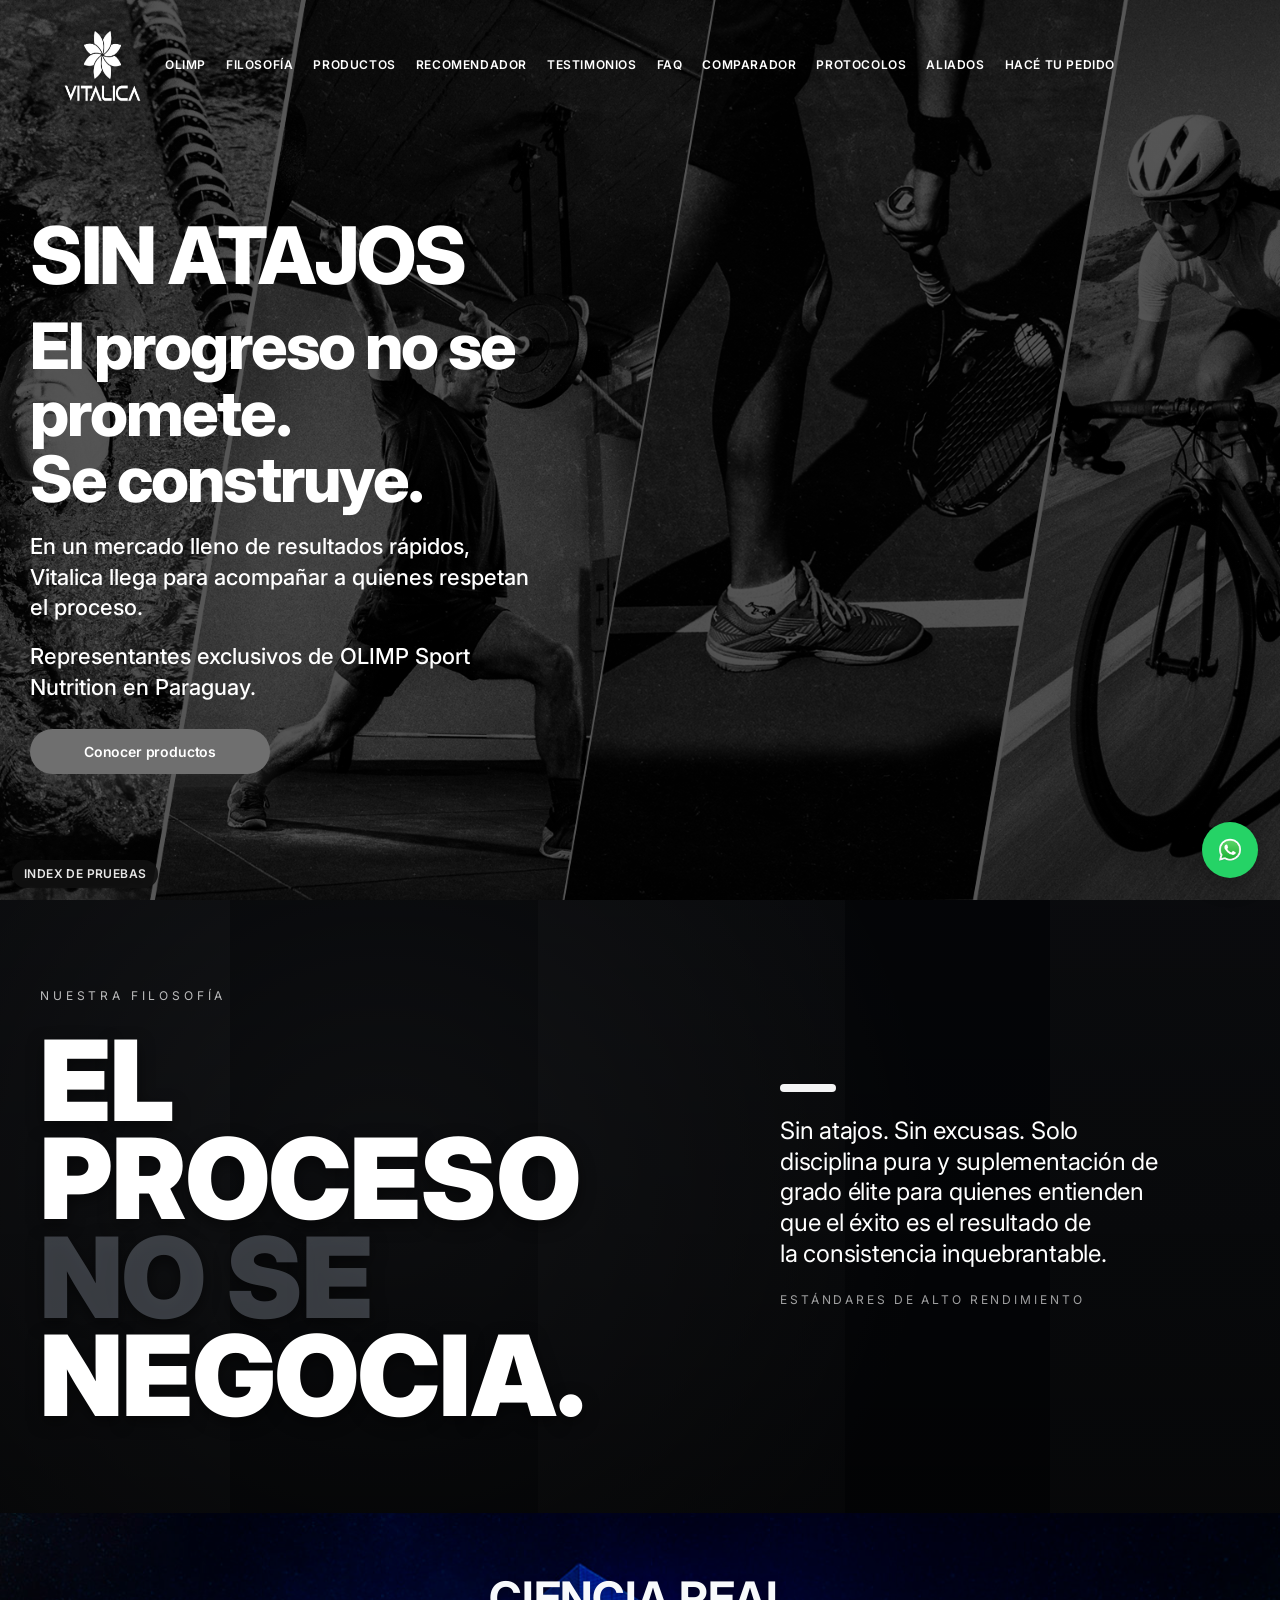
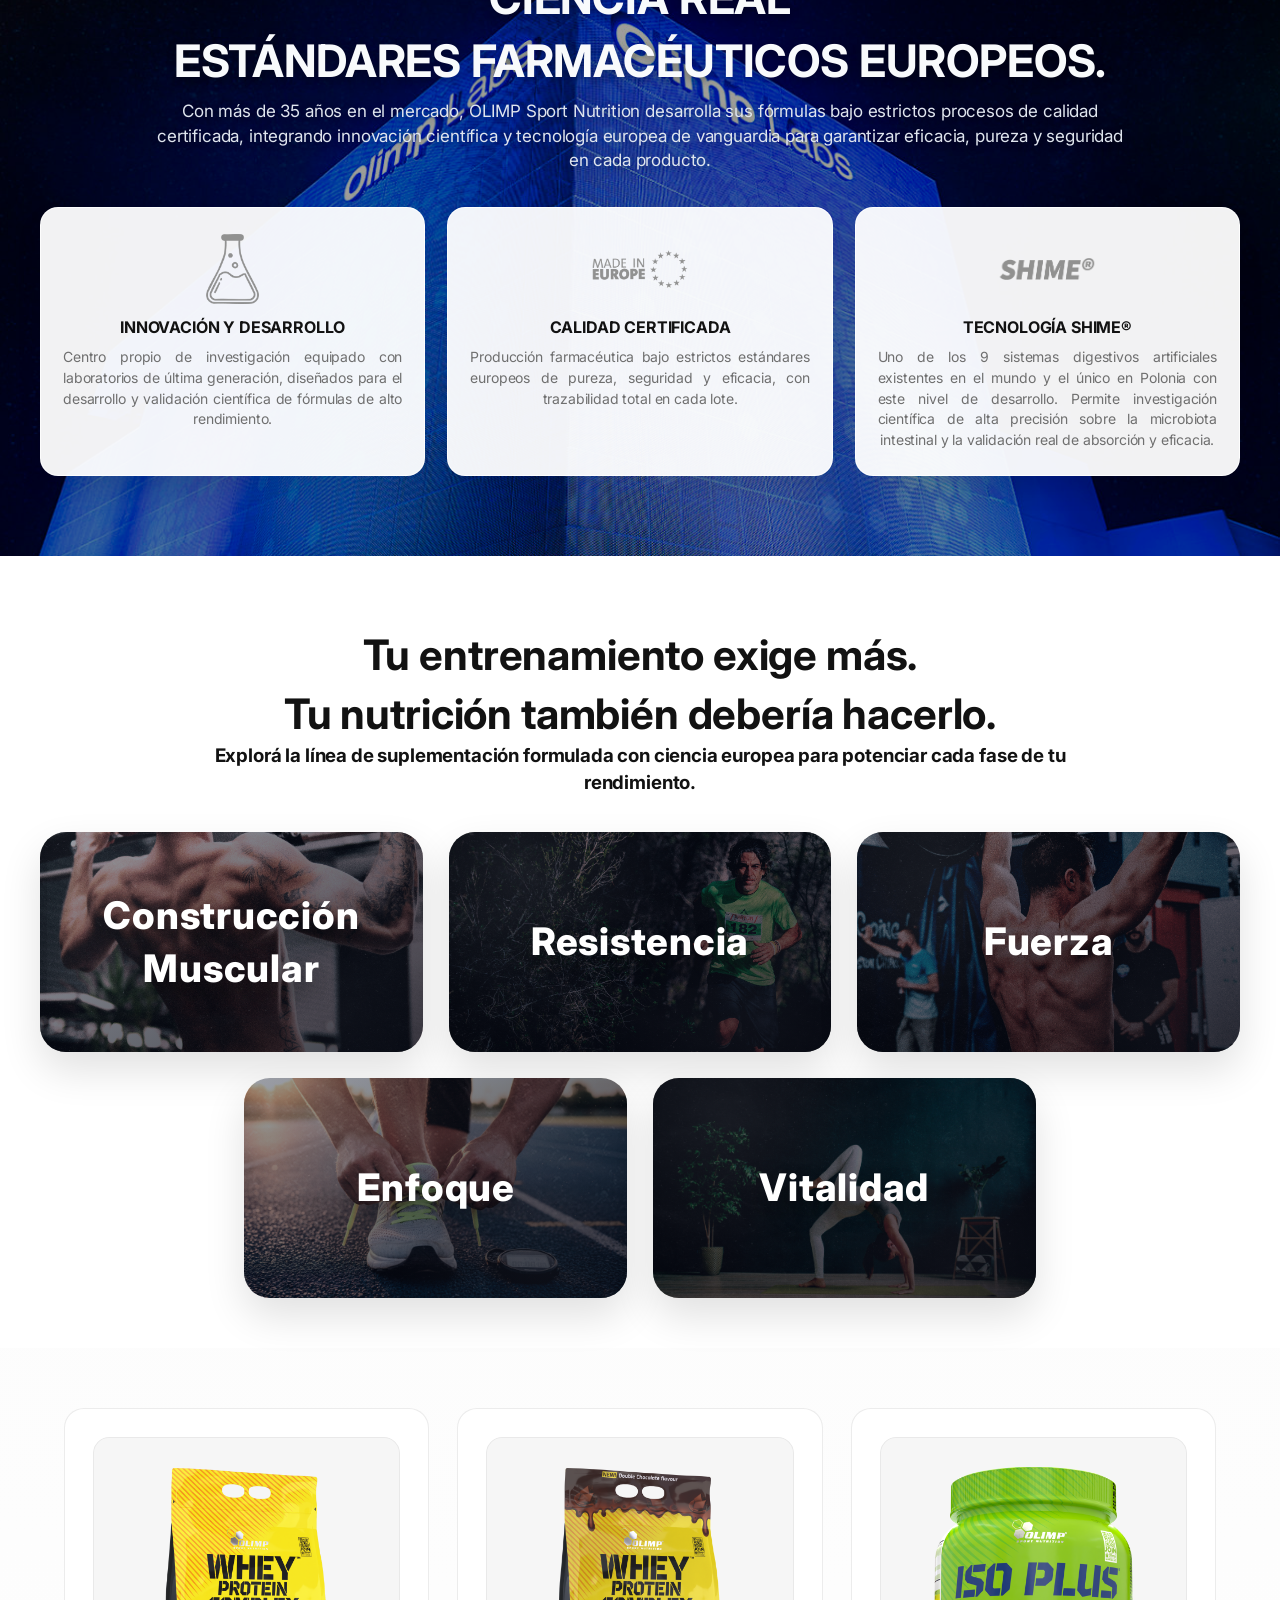
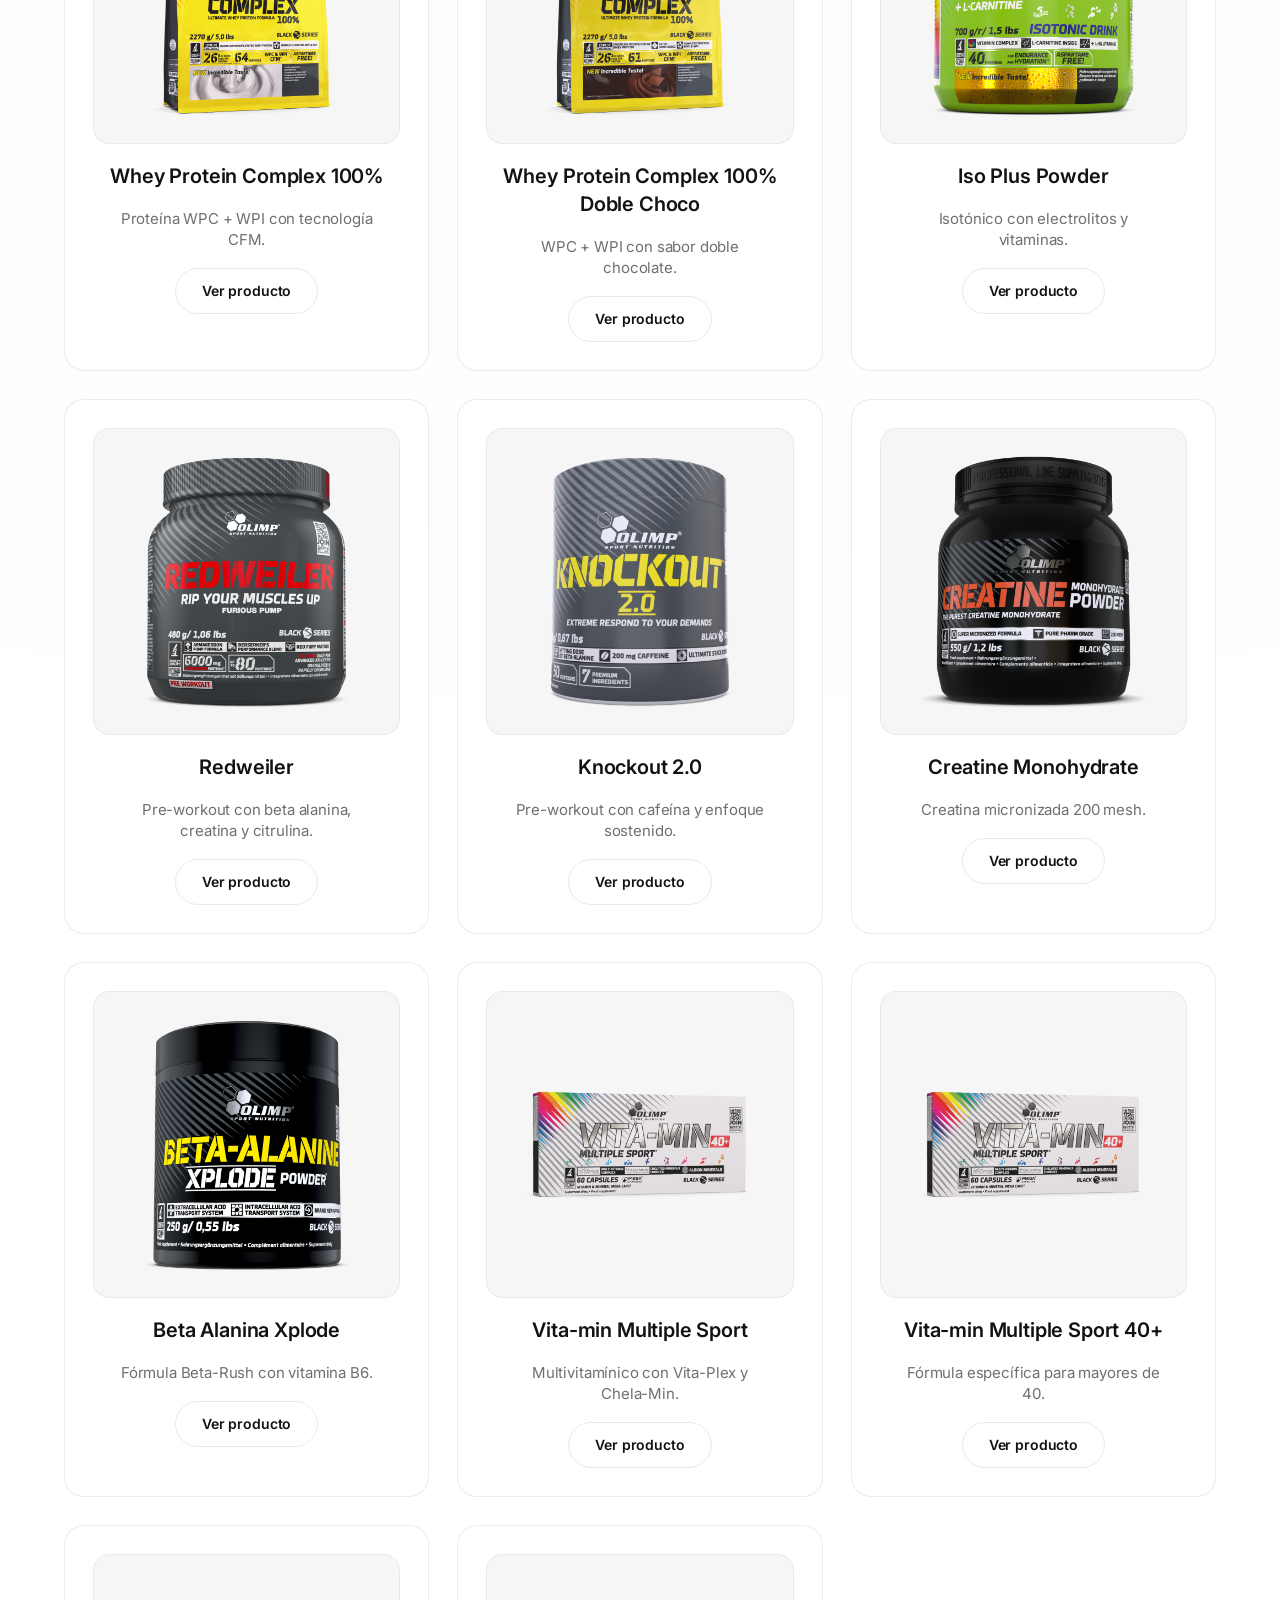
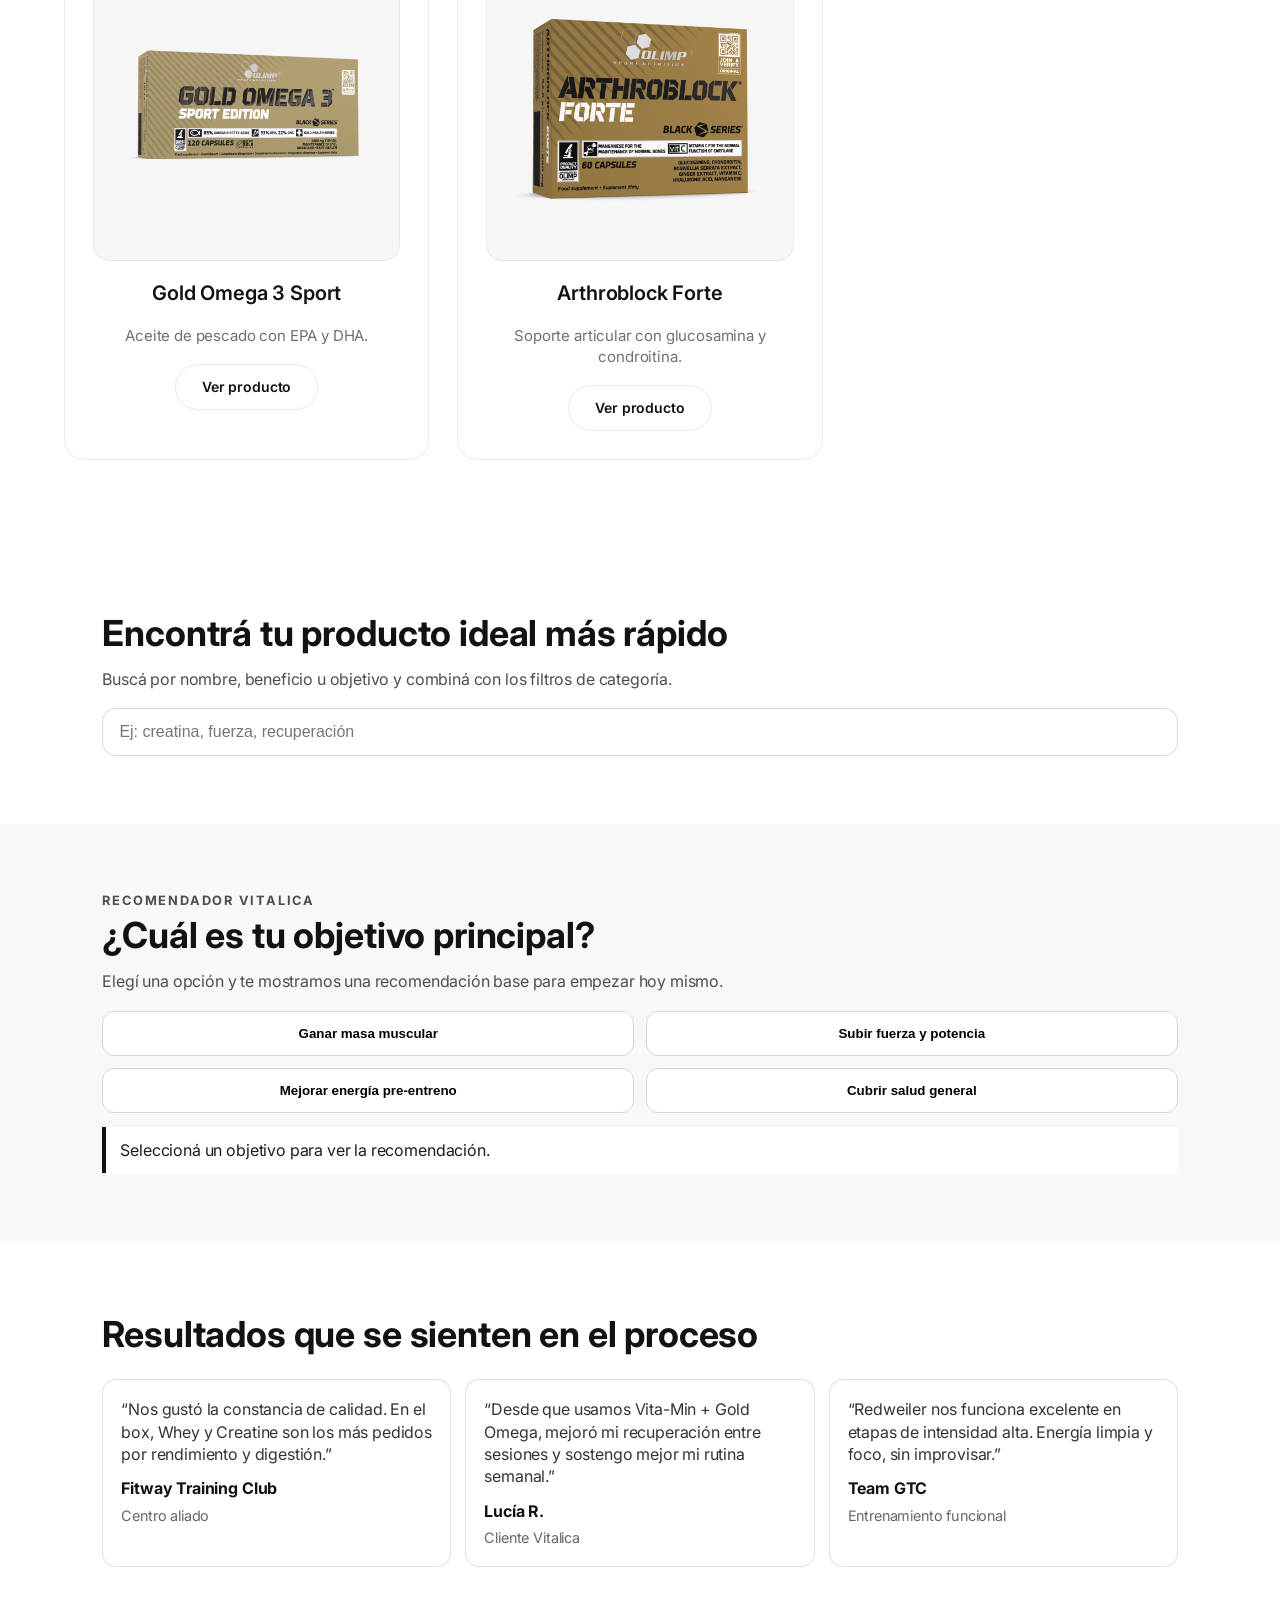
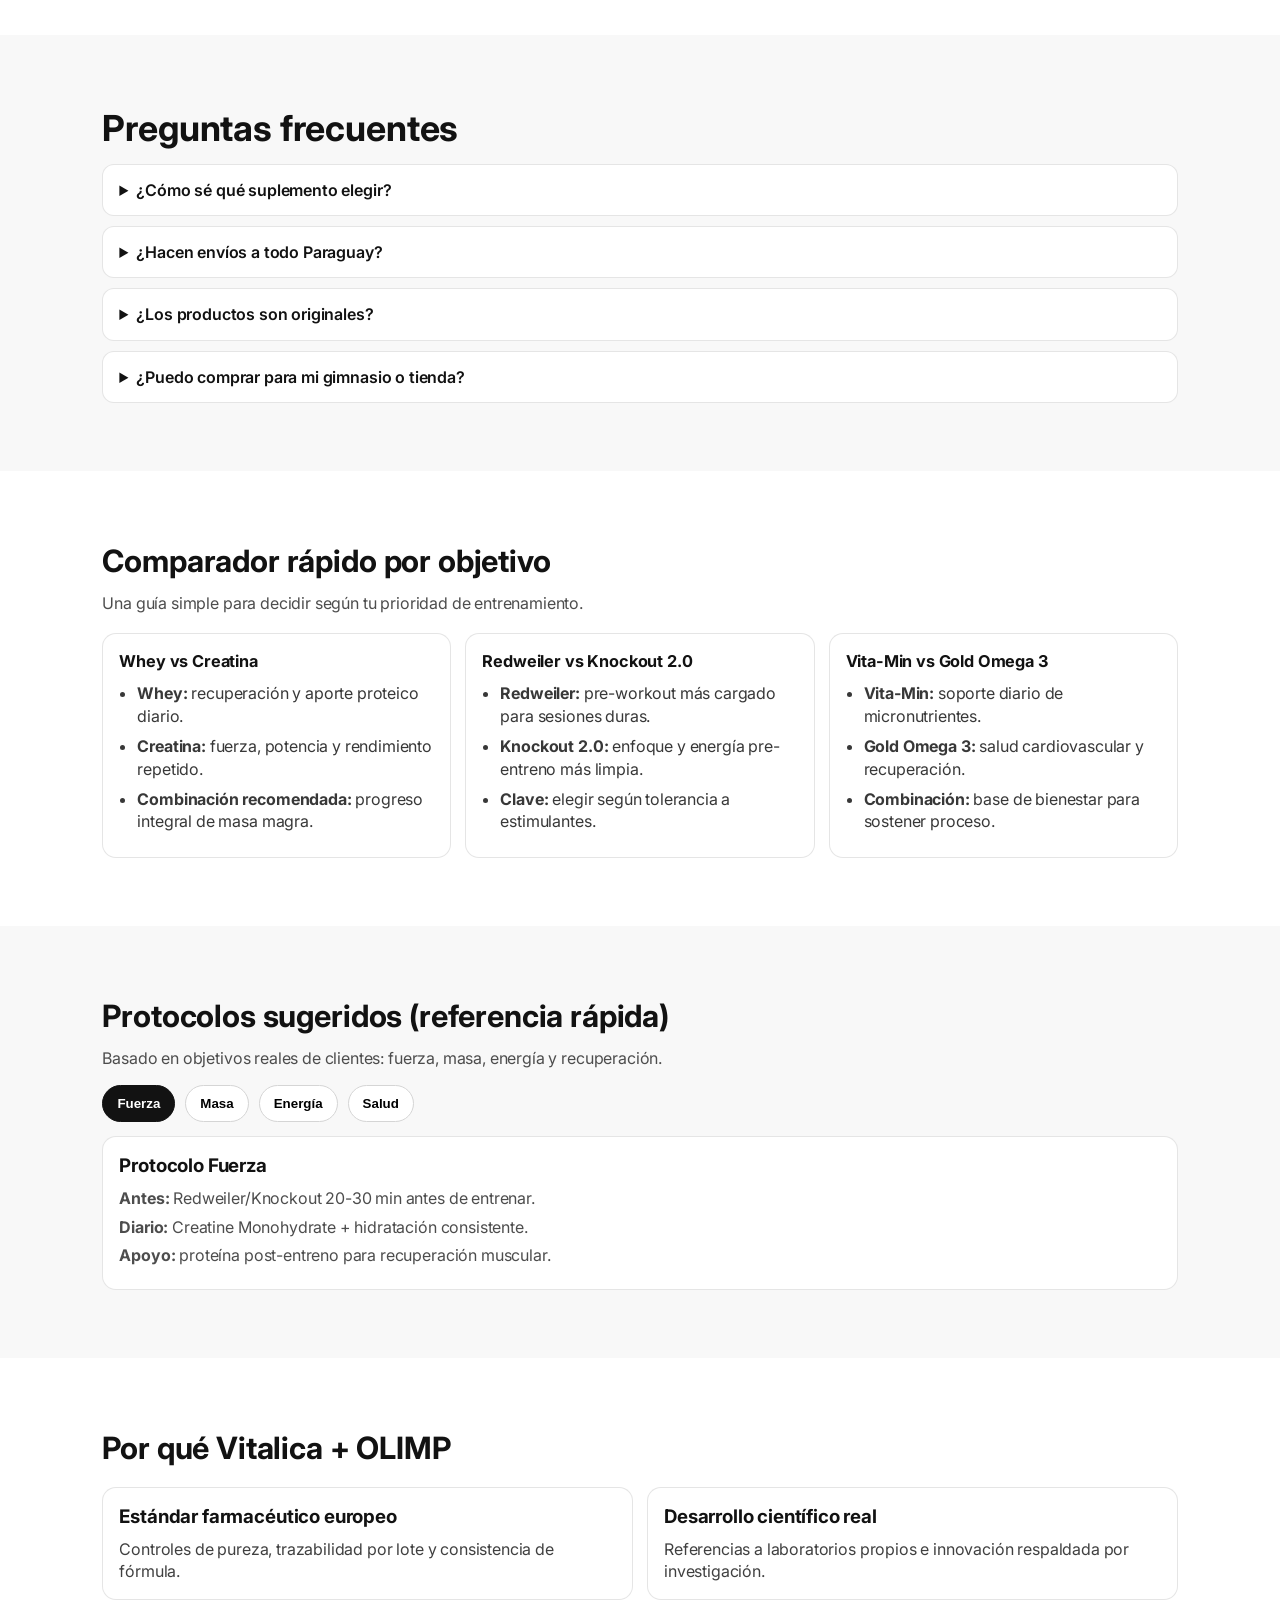
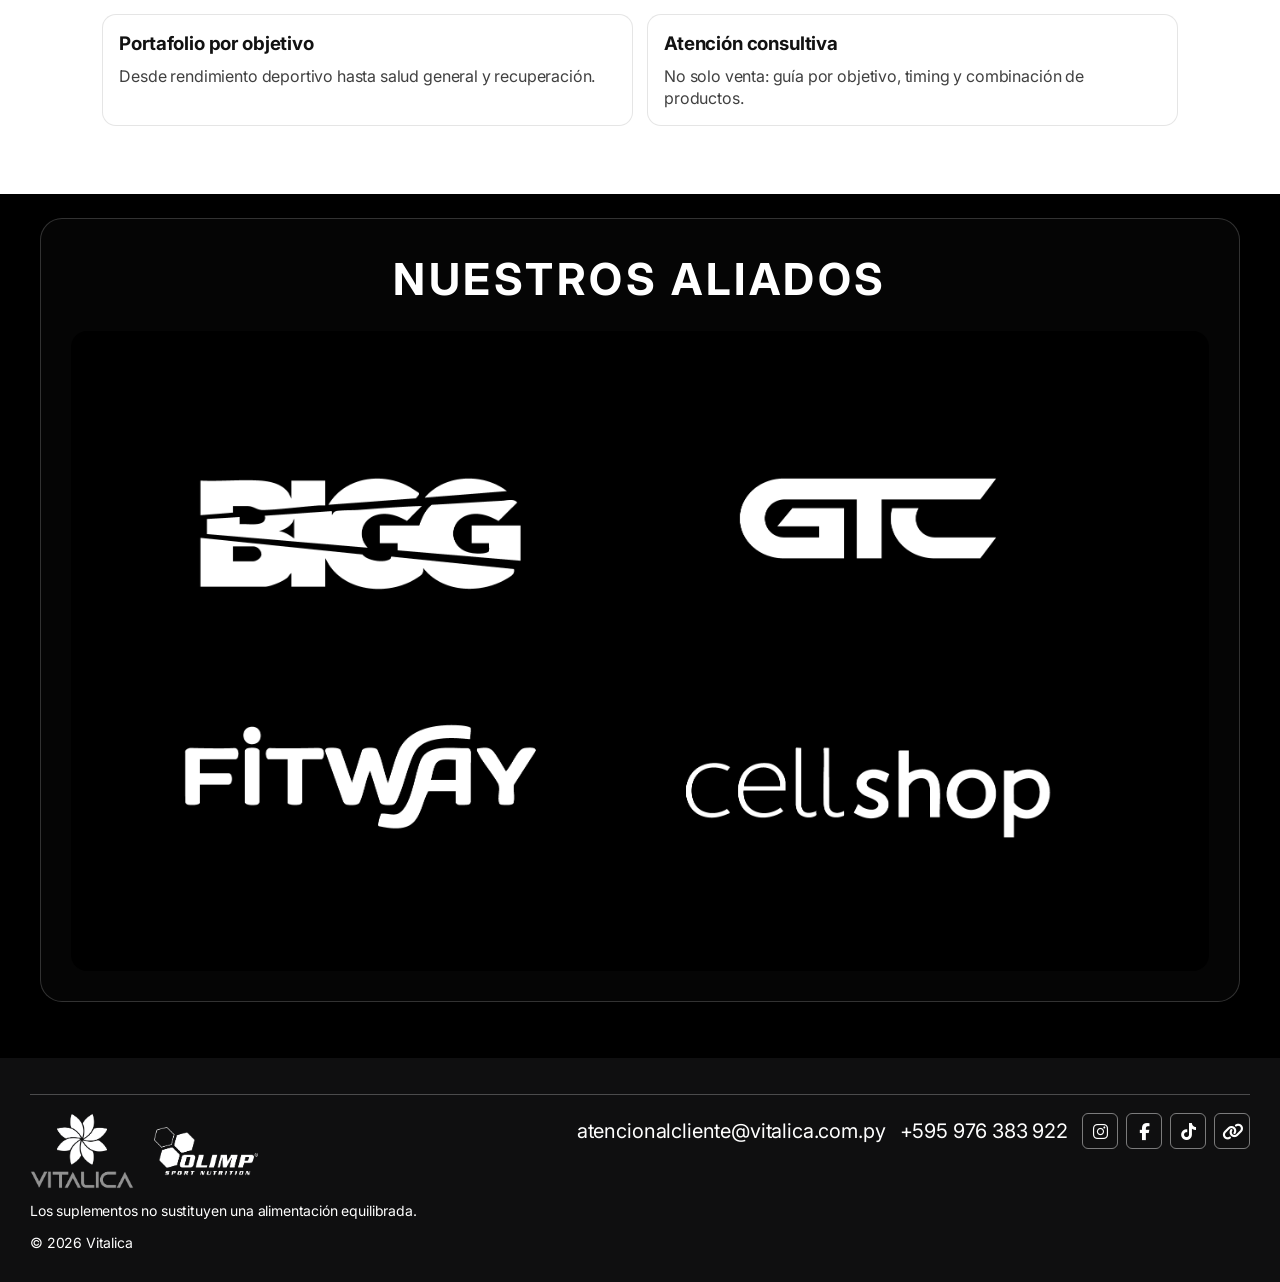
<file: index-pruebas.html>
<!DOCTYPE html>
<html lang="es">
<head>
<meta charset="UTF-8">
<meta name="viewport" content="width=device-width, initial-scale=1.0">
<title>Vitalica | Representante Exclusivo OLIMP (PRUEBAS)</title>
<!-- Google tag (gtag.js) -->
<script async src="https://www.googletagmanager.com/gtag/js?id=G-TE97P39PW1"></script>
<script>
  window.dataLayer = window.dataLayer || [];
  function gtag(){dataLayer.push(arguments);}
  gtag('js', new Date());

  gtag('config', 'G-TE97P39PW1');
</script>
<link rel="icon" type="image/png" href="logo-vitalica.png">
<!-- INTER -->
<link href="https://fonts.googleapis.com/css2?family=Inter:wght@300;400;500;600;700;800&display=swap" rel="stylesheet">

<link rel="stylesheet" href="styles-pruebas.css?v=20260217d">
<link rel="stylesheet" href="https://cdnjs.cloudflare.com/ajax/libs/font-awesome/6.5.0/css/all.min.css">

<style>
  /* Override final footer (producción/caché/hojas alternas) */
  footer {
    background: #0f0f10 !important;
    color: #ffffff !important;
  }
  footer .footer-inner,
  footer .footer-bar {
    border-color: rgba(255, 255, 255, 0.25) !important;
  }
  footer .footer-mail,
  footer .footer-phone,
  footer .footer-note,
  footer .footer-copy,
  footer .footer-social-inline a,
  footer .footer-social-inline a::before {
    color: #ffffff !important;
  }
  footer .footer-social-inline a {
    border-color: rgba(255, 255, 255, 0.45) !important;
    background: transparent !important;
  }
  footer .footer-social-inline a:hover {
    background: rgba(255, 255, 255, 0.14) !important;
    color: #ffffff !important;
  }

  .hero-title-strong,
.hero-title-secondary,
.hero-subtitle {
    color: #ffffff;
}

nav {
    background: transparent;
}

nav:not(.nav-scrolled) .nav-links a,
nav:not(.nav-scrolled) .nav-links a:visited,
nav:not(.nav-scrolled) .nav-links a:active {
    color: #ffffff !important;
}

nav.nav-scrolled .nav-links a,
nav.nav-scrolled .nav-links a:visited,
nav.nav-scrolled .nav-links a:active {
    color: #111111 !important;
}

</style>

</head>

<body>
<!-- LOADING SCREEN -->
<div id="loader">
  <img src="logo-vitalica.png" alt="Vitalica">
</div>

<!-- NAV -->
<nav>
  <div class="nav-inner">
    <a href="" class="nav-logo">
      <img src="logo-vitalica.png" alt="Vitalica">
    </a>
    <button class="nav-toggle" type="button" aria-expanded="false" aria-controls="navLinks" aria-label="Abrir menú">
      <span></span>
      <span></span>
      <span></span>
    </button>
    <div class="nav-links" id="navLinks">
      <a href="#olimp">OLIMP</a>
      <a href="#filosofia">FILOSOFÍA</a>
      <a href="#productos">PRODUCTOS</a>
      <a href="#objetivo">RECOMENDADOR</a>
      <a href="#testimonios">TESTIMONIOS</a>
      <a href="#faq">FAQ</a>
      <a href="#comparador">COMPARADOR</a>
      <a href="#protocolos">PROTOCOLOS</a>
      <a href="#aliados">ALIADOS</a>
      <a href="https://wa.me/message/ICWKDYJR3BFPF1" target="_blank" rel="noopener">HACÉ TU PEDIDO</a>
    </div>
    <div class="nav-spacer" aria-hidden="true"></div>
  </div>
</nav>


<!-- HERO -->
<section class="hero hero-full" style="background: linear-gradient(rgba(0,0,0,0.66), rgba(0,0,0,0.66)), url('portadablanconegro.png'); background-size: cover; background-position: center; background-repeat: no-repeat;">
  <div class="hero-content">
    <div class="hero-layout">

      

      <div class="hero-copy">
        <h1 class="hero-title-strong">SIN ATAJOS</h1>
        <h2 class="hero-title-secondary">El progreso no se promete.<br>Se construye.</h2>
        <p class="hero-subtitle">En un mercado lleno de resultados rápidos, Vitalica llega para acompañar a quienes respetan el proceso.</p>
        <p class="hero-subtitle">Representantes exclusivos de OLIMP Sport Nutrition en Paraguay.</p>
        <div class="hero-actions">
          <a href="#productos" class="btn btn-primary">Conocer productos</a>
        </div>
      </div>

    </div>
  </div>
</section>


<!-- FILOSOFÍA -->
<section id="filosofia" class="philosophy" aria-labelledby="philosophy-title">
  <div class="philosophy-inner">
    <div class="philosophy-left">
      <p class="philosophy-eyebrow">NUESTRA FILOSOFÍA</p>
      <h2 id="philosophy-title" class="philosophy-title">
        <span>EL</span>
        <span>PROCESO</span>
        <span class="is-muted">NO SE</span>
        <span>NEGOCIA.</span>
      </h2>
    </div>
    <div class="philosophy-right">
      <span class="philosophy-dash" aria-hidden="true"></span>
      <p>Sin atajos. Sin excusas. Solo disciplina pura y suplementación de grado élite para quienes entienden que el éxito es el resultado de la consistencia inquebrantable.</p>
      <p class="philosophy-note">ESTÁNDARES DE ALTO RENDIMIENTO</p>
    </div>
  </div>
</section>

<!-- CIENCIA OLIMP -->
<section id="olimp" class="science">
  <div class="science-inner">
    <div class="science-copy">
      <h2>CIENCIA REAL</h2>
      <h2>ESTÁNDARES FARMACÉUTICOS EUROPEOS.</h2>
      <p>Con más de 35 años en el mercado, OLIMP Sport Nutrition desarrolla sus fórmulas bajo estrictos procesos de calidad certificada, integrando innovación científica y tecnología europea de vanguardia para garantizar eficacia, pureza y seguridad en cada producto.</p>
    </div>
    <div class="science-grid">
      <div class="science-card">
        <h4>INNOVACIÓN Y DESARROLLO</h4>
        <p>Centro propio de investigación equipado con laboratorios de última generación, diseñados para el desarrollo y validación científica de fórmulas de alto rendimiento.</p>
      </div>
      <div class="science-card">
        <h4>CALIDAD CERTIFICADA</h4>
        <p>Producción farmacéutica bajo estrictos estándares europeos de pureza, seguridad y eficacia, con trazabilidad total en cada lote.</p>
      </div>
      <div class="science-card">
        <h4>TECNOLOGÍA SHIME®</h4>
        <p>Uno de los 9 sistemas digestivos artificiales existentes en el mundo y el único en Polonia con este nivel de desarrollo. Permite investigación científica de alta precisión sobre la microbiota intestinal y la validación real de absorción y eficacia.</p>
      </div>
    </div>
  </div>
</section>

<!-- CATEGORÍAS DESTACADAS -->
<section id="categorias" class="catalogo">
  <div class="catalogo-header">
    <h2>Tu entrenamiento exige más.</h2>
    <h2>Tu nutrición también debería hacerlo.</h2>
    <h3>Explorá la línea de suplementación formulada con ciencia europea para potenciar cada fase de tu rendimiento.</h3>
  </div>
  <div class="catalogo-grid" role="group" aria-label="Filtros de categoría">
    <button type="button" class="catalogo-card card-proteinas" data-filter="proteinas" aria-pressed="false">
      <div class="catalogo-overlay"></div>
      <div class="catalogo-content">
        <h3>Construcción Muscular</h3>
        <span>Recuperación y masa magra</span>
      </div>
    </button>
    <button type="button" class="catalogo-card card-carbohidratos" data-filter="carbohidratos" aria-pressed="false">
      <div class="catalogo-overlay"></div>
      <div class="catalogo-content">
        <h3>Resistencia</h3>
        <span>Energía sostenida</span>
      </div>
    </button>
    <button type="button" class="catalogo-card card-creatina" data-filter="creatina" aria-pressed="false">
      <div class="catalogo-overlay"></div>
      <div class="catalogo-content">
        <h3>Fuerza</h3>
        <span>Potencia y rendimiento</span>
      </div>
    </button>
    <button type="button" class="catalogo-card card-preworkouts" data-filter="preworkouts" aria-pressed="false">
      <div class="catalogo-overlay"></div>
      <div class="catalogo-content">
        <h3>Enfoque</h3>
        <span>Enfoque y energía</span>
      </div>
    </button>
    <button type="button" class="catalogo-card card-salud" data-filter="salud" aria-pressed="false">
      <div class="catalogo-overlay"></div>
      <div class="catalogo-content">
        <h3>Vitalidad</h3>
        <span>Bienestar integral</span>
      </div>
    </button>
  </div>
</section>


<!-- GRID PRODUCTOS -->
<section id="productos" class="grid">

  <div class="tile" data-category="proteinas">
    <h3>Whey Protein Complex 100%</h3>
    <p>Proteína WPC + WPI con tecnología CFM.</p>
    <div class="cta">
      <a href="javascript:void(0)" onclick="abrirFicha('whey')" data-ficha="whey" class="btn btn-secondary">Ver producto</a>
      <a href="javascript:void(0)" onclick="abrirFicha('whey')" data-ficha="whey" class="btn btn-primary">Ficha técnica</a>

    </div>
    <img src="OLIMP%20PRODUCTOS/WheyProteinComplex-ZIP-2270g-universal-0014-ol-5-0001-66a2447fa4762.png">
  </div>

  <div class="tile" data-category="proteinas">
    <h3>Whey Protein Complex 100% Doble Choco</h3>
    <p>WPC + WPI con sabor doble chocolate.</p>
    <div class="cta">
      <a href="javascript:void(0)" onclick="abrirFicha('wheyChoco')" data-ficha="wheyChoco" class="btn btn-secondary">Ver producto</a>
      <a href="javascript:void(0)" onclick="abrirFicha('wheyChoco')" data-ficha="wheyChoco" class="btn btn-primary">Ficha técnica</a>

    </div>
    <img src="whey.png">
  </div>

  <div class="tile" data-category="carbohidratos">
    <h3>Iso Plus Powder</h3>
    <p>Isotónico con electrolitos y vitaminas.</p>
    <div class="cta">
      <a href="javascript:void(0)" onclick="abrirFicha('iso')" data-ficha="iso" class="btn btn-secondary">Ver producto</a>
      <a href="javascript:void(0)" onclick="abrirFicha('iso')" data-ficha="iso" class="btn btn-primary">Ficha técnica</a>

    </div>
    <img src="iso.png">
  </div>

  <div class="tile" data-category="preworkouts">
    <h3>Redweiler</h3>
    <p>Pre-workout con beta alanina, creatina y citrulina.</p>
    <div class="cta">
      <a href="javascript:void(0)" onclick="abrirFicha('redweiler')" data-ficha="redweiler" class="btn btn-secondary">Ver producto</a>
      <a href="javascript:void(0)" onclick="abrirFicha('redweiler')" data-ficha="redweiler" class="btn btn-primary">Ficha técnica</a>
    </div>
    <img src="red.png">
  </div>

  <div class="tile" data-category="preworkouts">
    <h3>Knockout 2.0</h3>
    <p>Pre-workout con cafeína y enfoque sostenido.</p>
    <div class="cta">
      <a href="javascript:void(0)" onclick="abrirFicha('knockout')" data-ficha="knockout" class="btn btn-secondary">Ver producto</a>
     <a href="javascript:void(0)" onclick="abrirFicha('knockout')" data-ficha="knockout" class="btn btn-primary" >Ficha técnica</a>

    </div>
    <img src="OLIMP%20PRODUCTOS/Knockout-2-0-citrus-punch-305g-UK-amazon-01-png0000-66c2fbe8a26be.png">
  </div>

  <div class="tile" data-category="creatina">
    <h3>Creatine Monohydrate</h3>  
    <p>Creatina micronizada 200 mesh.</p>
    <div class="cta">
      <a href="javascript:void(0)" onclick="abrirFicha('creatina')" data-ficha="creatina" class="btn btn-secondary">Ver producto</a>
     <a href="javascript:void(0)" onclick="abrirFicha('creatina')" data-ficha="creatina" class="btn btn-primary" >Ficha técnica</a>

    </div>
    <img src="creatine.png">
  </div>

  <div class="tile" data-category="preworkouts">
    <h3>Beta Alanina Xplode</h3>  
    <p>Fórmula Beta-Rush con vitamina B6.</p>
    <div class="cta">
      <a href="javascript:void(0)" onclick="abrirFicha('amino')" data-ficha="amino" class="btn btn-secondary">Ver producto</a>
     <a href="javascript:void(0)" onclick="abrirFicha('amino')" data-ficha="amino" class="btn btn-primary" >Ficha técnica</a>

    </div>
    <img src="beta.png">
  </div>

  <div class="tile" data-category="salud">
    <h3>Vita-min Multiple Sport</h3>
    <p>Multivitamínico con Vita-Plex y Chela-Min.</p>
    <div class="cta">
      <a href="javascript:void(0)" onclick="abrirFicha('vitaminSport')" data-ficha="vitaminSport" class="btn btn-secondary">Ver producto</a>
      <a href="javascript:void(0)" onclick="abrirFicha('vitaminSport')" data-ficha="vitaminSport" class="btn btn-primary">Ficha técnica</a>
    </div>
    <img src="OLIMP%20PRODUCTOS/Vita-Min-Multiple-Sport-40-kartonik-PL-EN-0006-0001-66a9f462ddf4d.png">
  </div>

  <div class="tile" data-category="salud">
    <h3>Vita-min Multiple Sport 40+</h3>
    <p>Fórmula específica para mayores de 40.</p>
    <div class="cta">
      <a href="javascript:void(0)" onclick="abrirFicha('vitaminSport40')" data-ficha="vitaminSport40" class="btn btn-secondary">Ver producto</a>
      <a href="javascript:void(0)" onclick="abrirFicha('vitaminSport40')" data-ficha="vitaminSport40" class="btn btn-primary">Ficha técnica</a>
    </div>
    <img src="OLIMP%20PRODUCTOS/Vita-Min-Multiple-Sport-40-kartonik-PL-EN-0006-0001-66a9f462ddf4d.png">
  </div>

  <div class="tile" data-category="salud">
    <h3>Gold Omega 3 Sport</h3>
    <p>Aceite de pescado con EPA y DHA.</p>
    <div class="cta">
      <a href="javascript:void(0)" onclick="abrirFicha('goldOmega')" data-ficha="goldOmega" class="btn btn-secondary">Ver producto</a>
      <a href="javascript:void(0)" onclick="abrirFicha('goldOmega')" data-ficha="goldOmega" class="btn btn-primary">Ficha técnica</a>
    </div>
    <img src="OLIMP%20PRODUCTOS/Gold-Omega-3-SportEdition-kartonik-120caps-EN-SE-FR-ES-IT-PL-0022-0001-66d6d15b6fb69.png">
  </div>

  <div class="tile" data-category="salud">
    <h3>Arthroblock Forte</h3>
    <p>Soporte articular con glucosamina y condroitina.</p>
    <div class="cta">
      <a href="javascript:void(0)" onclick="abrirFicha('arthroblock')" data-ficha="arthroblock" class="btn btn-secondary">Ver producto</a>
      <a href="javascript:void(0)" onclick="abrirFicha('arthroblock')" data-ficha="arthroblock" class="btn btn-primary">Ficha técnica</a>
    </div>
    <img src="OLIMP%20PRODUCTOS/Arthroblock-Forte-OSN-kartonik-EN-PL-0006-ol-4-0001-67d949c0c9f20.png">
  </div>
</section>

<!-- BÚSQUEDA EN CATÁLOGO -->
<section class="catalog-search" aria-labelledby="catalog-search-title">
  <div class="catalog-search-inner">
    <h2 id="catalog-search-title">Encontrá tu producto ideal más rápido</h2>
    <p>Buscá por nombre, beneficio u objetivo y combiná con los filtros de categoría.</p>
    <label for="productSearch" class="sr-only">Buscar productos</label>
    <input id="productSearch" type="search" placeholder="Ej: creatina, fuerza, recuperación" autocomplete="off">
  </div>
</section>

<!-- RECOMENDADOR RÁPIDO -->
<section id="objetivo" class="objective" aria-labelledby="objective-title">
  <div class="objective-inner">
    <div class="objective-copy">
      <p class="objective-eyebrow">RECOMENDADOR VITALICA</p>
      <h2 id="objective-title">¿Cuál es tu objetivo principal?</h2>
      <p>Elegí una opción y te mostramos una recomendación base para empezar hoy mismo.</p>
    </div>
    <div class="objective-actions" role="group" aria-label="Objetivos de entrenamiento">
      <button class="objective-btn" type="button" data-objective="masa">Ganar masa muscular</button>
      <button class="objective-btn" type="button" data-objective="fuerza">Subir fuerza y potencia</button>
      <button class="objective-btn" type="button" data-objective="energia">Mejorar energía pre-entreno</button>
      <button class="objective-btn" type="button" data-objective="salud">Cubrir salud general</button>
    </div>
    <div class="objective-result" id="objectiveResult" aria-live="polite">
      Seleccioná un objetivo para ver la recomendación.
    </div>
  </div>
</section>

<!-- TESTIMONIOS -->
<section id="testimonios" class="testimonials" aria-labelledby="testimonials-title">
  <div class="testimonials-inner">
    <h2 id="testimonials-title">Resultados que se sienten en el proceso</h2>
    <div class="testimonials-grid">
      <article class="testimonial-card">
        <p>“Nos gustó la constancia de calidad. En el box, Whey y Creatine son los más pedidos por rendimiento y digestión.”</p>
        <h3>Fitway Training Club</h3>
        <span>Centro aliado</span>
      </article>
      <article class="testimonial-card">
        <p>“Desde que usamos Vita-Min + Gold Omega, mejoró mi recuperación entre sesiones y sostengo mejor mi rutina semanal.”</p>
        <h3>Lucía R.</h3>
        <span>Cliente Vitalica</span>
      </article>
      <article class="testimonial-card">
        <p>“Redweiler nos funciona excelente en etapas de intensidad alta. Energía limpia y foco, sin improvisar.”</p>
        <h3>Team GTC</h3>
        <span>Entrenamiento funcional</span>
      </article>
    </div>
  </div>
</section>

<!-- FAQ -->
<section id="faq" class="faq" aria-labelledby="faq-title">
  <div class="faq-inner">
    <h2 id="faq-title">Preguntas frecuentes</h2>
    <details>
      <summary>¿Cómo sé qué suplemento elegir?</summary>
      <p>Podés usar el recomendador rápido de objetivos y luego escribirnos por WhatsApp para ajustar dosis y timing según tu rutina.</p>
    </details>
    <details>
      <summary>¿Hacen envíos a todo Paraguay?</summary>
      <p>Sí, coordinamos entregas según zona y disponibilidad con nuestros aliados y canales de atención.</p>
    </details>
    <details>
      <summary>¿Los productos son originales?</summary>
      <p>Sí. Vitalica opera como representante exclusivo de OLIMP Sport Nutrition en Paraguay.</p>
    </details>
    <details>
      <summary>¿Puedo comprar para mi gimnasio o tienda?</summary>
      <p>Sí, contactanos para atención mayorista y propuesta comercial para punto de venta.</p>
    </details>
  </div>
</section>


<!-- COMPARADOR RÁPIDO -->
<section id="comparador" class="compare" aria-labelledby="compare-title">
  <div class="compare-inner">
    <h2 id="compare-title">Comparador rápido por objetivo</h2>
    <p class="compare-subtitle">Una guía simple para decidir según tu prioridad de entrenamiento.</p>
    <div class="compare-grid">
      <article class="compare-card">
        <h3>Whey vs Creatina</h3>
        <ul>
          <li><strong>Whey:</strong> recuperación y aporte proteico diario.</li>
          <li><strong>Creatina:</strong> fuerza, potencia y rendimiento repetido.</li>
          <li><strong>Combinación recomendada:</strong> progreso integral de masa magra.</li>
        </ul>
      </article>
      <article class="compare-card">
        <h3>Redweiler vs Knockout 2.0</h3>
        <ul>
          <li><strong>Redweiler:</strong> pre-workout más cargado para sesiones duras.</li>
          <li><strong>Knockout 2.0:</strong> enfoque y energía pre-entreno más limpia.</li>
          <li><strong>Clave:</strong> elegir según tolerancia a estimulantes.</li>
        </ul>
      </article>
      <article class="compare-card">
        <h3>Vita-Min vs Gold Omega 3</h3>
        <ul>
          <li><strong>Vita-Min:</strong> soporte diario de micronutrientes.</li>
          <li><strong>Gold Omega 3:</strong> salud cardiovascular y recuperación.</li>
          <li><strong>Combinación:</strong> base de bienestar para sostener proceso.</li>
        </ul>
      </article>
    </div>
  </div>
</section>

<!-- PROTOCOLOS SUGERIDOS -->
<section id="protocolos" class="protocols" aria-labelledby="protocols-title">
  <div class="protocols-inner">
    <h2 id="protocols-title">Protocolos sugeridos (referencia rápida)</h2>
    <p>Basado en objetivos reales de clientes: fuerza, masa, energía y recuperación.</p>
    <div class="protocol-tabs" role="tablist" aria-label="Protocolos por objetivo">
      <button type="button" class="protocol-tab is-active" role="tab" aria-selected="true" data-protocol="fuerza">Fuerza</button>
      <button type="button" class="protocol-tab" role="tab" aria-selected="false" data-protocol="masa">Masa</button>
      <button type="button" class="protocol-tab" role="tab" aria-selected="false" data-protocol="energia">Energía</button>
      <button type="button" class="protocol-tab" role="tab" aria-selected="false" data-protocol="salud">Salud</button>
    </div>
    <div id="protocolPanel" class="protocol-panel" aria-live="polite">
      <h3>Protocolo Fuerza</h3>
      <p><strong>Antes:</strong> Redweiler/Knockout 20-30 min antes de entrenar.</p>
      <p><strong>Diario:</strong> Creatine Monohydrate + hidratación consistente.</p>
      <p><strong>Apoyo:</strong> proteína post-entreno para recuperación muscular.</p>
    </div>
  </div>
</section>

<!-- DIFERENCIALES -->
<section id="diferenciales" class="differentials" aria-labelledby="differentials-title">
  <div class="differentials-inner">
    <h2 id="differentials-title">Por qué Vitalica + OLIMP</h2>
    <div class="differentials-grid">
      <article>
        <h3>Estándar farmacéutico europeo</h3>
        <p>Controles de pureza, trazabilidad por lote y consistencia de fórmula.</p>
      </article>
      <article>
        <h3>Desarrollo científico real</h3>
        <p>Referencias a laboratorios propios e innovación respaldada por investigación.</p>
      </article>
      <article>
        <h3>Portafolio por objetivo</h3>
        <p>Desde rendimiento deportivo hasta salud general y recuperación.</p>
      </article>
      <article>
        <h3>Atención consultiva</h3>
        <p>No solo venta: guía por objetivo, timing y combinación de productos.</p>
      </article>
    </div>
  </div>
</section>

<!-- NUESTROS ALIADOS -->
<section id= "aliados" class="aliados" aria-labelledby="aliados-title">
  <div class="aliados-inner">
    <h2 id="aliados-title">NUESTROS ALIADOS</h2>
    <img src="aliados.png" alt="Logotipos de nuestros aliados BIGG, GTC, FITWAY y Cellshop">
  </div>
</section>

<!-- MODAL -->
<div id="modal" class="modal">
  <div class="modal-content">
    <span class="close" onclick="cerrarModal()">&times;</span>
    <div class="modal-header">
      <div class="modal-hero-copy">
        <p class="brand">OLIMP Sport Nutrition</p>
        <h2 id="modalTitulo"></h2>
        <p id="modalBenefit" class="modal-benefit"></p>
        <p id="modalShort" class="modal-short"></p>
      </div>
    </div>
    <a id="modalCta" href="catalogo-vitalica-ligera.pdf.pdf" class="btn btn-primary" target="_blank" rel="noopener noreferrer">Ver catálogo completo</a>
    <section class="modal-catalog-layout">
      <div class="modal-catalog-left">
        <div class="modal-pack-bg"></div>
        <img id="modalImagenSide" class="modal-packshot" src="whey.png" alt="Producto OLIMP">
      </div>
      <div class="modal-catalog-right">
        <div id="modalStatsSide" class="modal-stats"></div>
        <div id="modalHighlights" class="modal-highlights"></div>
      </div>
    </section>
    <div id="modalFlavors" class="modal-flavors"></div>
    <div id="modalAccordion" class="modal-accordion"></div>
    <p class="note">Información resumida. Consulte la ficha técnica oficial para valores completos.</p>
  </div>
</div>

<!-- FOOTER -->
<footer>
  <div class="footer-inner">
    <div class="footer-bar">
      <div class="footer-brand-block">
        <div class="footer-brand-logos">
          <img src="logo-vitalica.png" alt="Vitalica" class="footer-logo-vitalica">
          <img src="olimp-blanco.png" alt="OLIMP Sport Nutrition" class="footer-logo-olimp">
        </div>
        <p class="footer-note">Los suplementos no sustituyen una alimentación equilibrada.</p>
        <p class="footer-copy">© 2026 Vitalica</p>
      </div>

      <div class="footer-meta">
        <a class="footer-mail" href="mailto:atencionalcliente@vitalica.com.py">atencionalcliente@vitalica.com.py</a>
        <a class="footer-phone" href="https://wa.me/message/ICWKDYJR3BFPF1">+595 976 383 922</a>
       <div class="footer-social-inline" aria-label="Redes sociales">
          <a href="https://www.instagram.com/vitalica.py/" target="_blank" aria-label="Instagram">
            <i class="fab fa-instagram"></i>
          </a>
          <a href="https://www.facebook.com/vitalica.py" target="_blank" aria-label="Facebook">
            <i class="fab fa-facebook-f"></i>
          </a>
          <a href="https://www.tiktok.com/@vitalica.py" target="_blank" aria-label="TikTok">
            <i class="fab fa-tiktok"></i>
          </a>
          <a href="https://linktr.ee/vitalica.py" target="_blank" aria-label="Linktree">
            <i class="fas fa-link"></i>
          </a>
      </div>

      </div>
    </div>
  </div>
</footer>

<script>
const fichas = {
  whey: {
    titulo: "Whey Protein Complex 100%",
    beneficio: "Tecnología CFM y fórmula doble WPC + WPI para recuperación.",
    corto: "Proteína premium con textura gourmet y estándar farmacéutico.",
    imagen: "OLIMP%20PRODUCTOS/WheyProteinComplex-ZIP-2270g-universal-0014-ol-5-0001-66a2447fa4762.png",
    sabores: [
      { icono: "🍓", nombre: "Frutilla" },
      { icono: "🍦", nombre: "Vainilla" },
      { icono: "🍪", nombre: "Cookies" },
      { icono: "🍨", nombre: "Vainilla IceCream" }
    ],
    detallesCatalogo: [
      {
        titulo: "Tecnología CFM superior (no química)",
        texto: "Filtrado de flujo cruzado que garantiza máxima pureza y conserva fracciones activas para recuperación muscular eficiente."
      },
      {
        titulo: "Estándar farmacéutico europeo",
        texto: "Fabricado bajo controles rigurosos de Olimp Labs para asegurar pureza, seguridad y consistencia lote a lote."
      },
      {
        titulo: "Textura gourmet",
        texto: "Formulación para una mezcla cremosa y satisfactoria, con perfil de sabor agradable al consumo diario."
      },
      {
        titulo: "Fórmula doble (WPC + WPI)",
        texto: "Combinación inteligente de concentrado y aislado para optimizar velocidad de absorción y soporte muscular magro."
      }
    ],
    secciones: {
      "Descripción": "Proteína con filtrado de flujo cruzado (CFM) que maximiza la pureza y conserva las fracciones de crecimiento muscular.",
      "Beneficios": [
        "Tecnología CFM superior sin procesos químicos.",
        "Fórmula doble WPC + WPI para absorción eficiente.",
        "Textura cremosa tipo batido real."
      ],
      "Ingredientes": "Proteína de suero concentrada (WPC) y aislada (WPI), saborizantes.",
      "Modo de uso": "Mezclar 1 porción (35 g) con agua o leche.",
      "Ficha técnica": "Por porción (35 g): 26 g de proteínas, 3,9 g de carbohidratos y 1,5 g de grasas."
    }
  },
  wheyChoco: {
    titulo: "Whey Protein Complex 100% Doble Choco",
    beneficio: "Proteína doble WPC + WPI con perfil chocolate premium.",
    corto: "Versión Double Chocolate con textura cremosa y estándar farmacéutico.",
    imagen: "whey.png",
    sabores: [
      { icono: "🍫", nombre: "Doble Choco" }
    ],
    detallesCatalogo: [
      {
        titulo: "Tecnología CFM superior (no química)",
        texto: "Filtrado CFM de alta pureza para preservar calidad proteica y facilitar recuperación post-entrenamiento."
      },
      {
        titulo: "Estándar farmacéutico europeo",
        texto: "Proceso de fabricación con controles estrictos de calidad y seguridad en cada etapa del producto."
      },
      {
        titulo: "Textura doble choco gourmet",
        texto: "Perfil sensorial Double Chocolate con consistencia cremosa, pensado para mejorar adherencia diaria."
      },
      {
        titulo: "Fórmula doble (WPC + WPI)",
        texto: "Mezcla de WPC y WPI para equilibrar asimilación, recuperación y mantenimiento de masa muscular magra."
      }
    ],
    secciones: {
      "Descripción": "Versión sabor Double Chocolate con tecnología CFM y mezcla WPC + WPI para recuperación muscular magra.",
      "Beneficios": [
        "26 g de proteínas por porción.",
        "Textura doble choco gourmet tipo batido real.",
        "Fórmula doble (WPC + WPI) para recuperación y crecimiento muscular magro."
      ],
      "Ingredientes": "Proteína de suero concentrada (WPC) y aislada (WPI), saborizantes de chocolate.",
      "Modo de uso": "Mezclar 1 porción (35 g) con agua o leche.",
      "Ficha técnica": "Por porción (35 g): 26 g de proteínas, 3,9 g de carbohidratos y 1,5 g de grasas."
    }
  },
  creatina: {
    titulo: "Creatine Monohydrate",
    beneficio: "Monohidrato de creatina con micronización 200 mesh.",
    corto: "Estándar farmacéutico europeo para fuerza y potencia.",
    imagen: "creatine.png",
    sabores: [
      { icono: "⚪", nombre: "Sin sabor" }
    ],
    secciones: {
      "Descripción": "Creatina monohidrato en polvo con fórmula 200 mesh de micronización para disolución eficiente.",
      "Beneficios": [
        "Micronización 200 mesh para máxima absorción.",
        "Apoya fuerza explosiva y potencia.",
        "Controles farmacéuticos de pureza."
      ],
      "Ingredientes": "Creatina monohidrato micronizada.",
      "Modo de uso": "Tomar 1 porción (3,4 g) al día con agua.",
      "Ficha técnica": "Por porción (3,4 g): 3,4 g de creatina, 0 kcal."
    }
  },
  iso: {
    titulo: "Iso Plus Powder",
    beneficio: "Powder isotonic sport drink con L-carnitina y L-glutamina.",
    corto: "Apoyo de hidratación y rendimiento durante el entrenamiento.",
    imagen: "iso.png",
    sabores: [
      { icono: "🍋", nombre: "Limón" },
      { icono: "🍊", nombre: "Naranja" },
      { icono: "🫐", nombre: "Tropic Blue" }
    ],
    secciones: {
      "Descripción": "Bebida isotónica en polvo diseñada para hidratación y vitalidad con perfil completo de soporte deportivo.",
      "Beneficios": [
        "Reposición de electrolitos y prevención de calambres.",
        "Energía limpia y vitalidad constante.",
        "L-carnitina y L-glutamina para rendimiento y recuperación."
      ],
      "Ingredientes": "Carbohidratos, electrolitos, vitaminas, L-carnitina, L-glutamina.",
      "Modo de uso": "Disolver 1 porción (17,5 g) en 250 ml de agua.",
      "Ficha técnica": "Por porción (17,5 g): 60 kcal, 18 g carbohidratos, 0,29 g sal."
    }
  },
  amino: {
    titulo: "Beta Alanina Xplode",
    beneficio: "Sistema de transporte ácido intra y extracelular.",
    corto: "Beta alanina con vitamina B6, bicarbonato y L-histidina.",
    imagen: "beta.png",
    sabores: [
      { icono: "🍊", nombre: "Naranja" }
    ],
    secciones: {
      "Descripción": "Beta alanina Xplode Powder con enfoque en resistencia y apoyo anti-fatiga durante el esfuerzo.",
      "Beneficios": [
        "Beta-alanina y L-histidina para crear carnosina.",
        "Buffers extracelulares con bicarbonato para reducir fatiga.",
        "Vitamina B6 para optimizar la absorción."
      ],
      "Ingredientes": "Beta-alanina, L-histidina, bicarbonato de sodio, sales de potasio, vitamina B6.",
      "Modo de uso": "Mezclar 1 porción (9,6 g) con agua.",
      "Ficha técnica": "Por porción (9,6 g): beta-alanina 1600 mg, vitamina B6 0,98 mg, L-histidina 80 mg, bicarbonato de sodio 400 mg."
    }
  },
  redweiler: {
    titulo: "Redweiler",
    beneficio: "Pre workout con Armageddon Pump Formula y Berserker blend.",
    corto: "Matriz Red Fury para energía y activación intensa.",
    imagen: "red.png",
    sabores: [
      { icono: "🫐", nombre: "Blueberry" },
      { icono: "🍊", nombre: "Naranja" },
      { icono: "🍒", nombre: "Red Punch" }
    ],
    secciones: {
      "Descripción": "Pre-workout orientado a potencia, enfoque y condición de alta precisión en sesiones exigentes.",
      "Beneficios": [
        "Beta-alanina 2200 mg y creatina 1845 mg por porción.",
        "Citrulina + AAKG para vasodilatación intensa.",
        "Cafeína 200 mg y matriz térmica con cayena y piperina."
      ],
      "Ingredientes": "Beta-alanina, creatina, L-arginina AAKG, malato de citrulina, cafeína, pimienta de cayena y pimienta negra.",
      "Modo de uso": "Tomar 1 porción (12 g) antes del entrenamiento.",
      "Ficha técnica": "Por porción (12 g): beta-alanina 2200 mg, creatina total 1845 mg, cafeína 200 mg."
    }
  },
  knockout: {
    titulo: "Knockout 2.0",
    beneficio: "Mind blowing pre-workout con energía real.",
    corto: "Fórmula sin creatina para enfoque y activación térmica.",
    imagen: "OLIMP%20PRODUCTOS/Knockout-2-0-citrus-punch-305g-UK-amazon-01-png0000-66c2fbe8a26be.png",
    sabores: [
      { icono: "🍋", nombre: "Fresh Citrus" }
    ],
    secciones: {
      "Descripción": "Pre-workout para energía limpia, resistencia y enfoque mental con activación térmica.",
      "Beneficios": [
        "Cafeína 200 mg para energía real.",
        "Beta-alanina y taurina para resistencia sostenida.",
        "Termogénesis con capsaicina y piperina."
      ],
      "Ingredientes": "Beta-alanina, L-arginina, L-citrulina, taurina, cafeína, pimienta de cayena, pimienta negra.",
      "Modo de uso": "Tomar 1 porción (6,1 g) antes del entrenamiento.",
      "Ficha técnica": "Por porción (6,1 g): beta-alanina 2100 mg, L-arginina 1100 mg, L-citrulina 600 mg, taurina 600 mg, cafeína 200 mg."
    }
  },
  vitaminSport: {
    titulo: "Vita-min Multiple Sport",
    beneficio: "Vitaminas y minerales en blísteres farmacéuticos.",
    corto: "Tecnología Vita-Plex y Chela-Min para absorción eficiente.",
    imagen: "OLIMP%20PRODUCTOS/Vita-Min-Multiple-Sport-40-kartonik-PL-EN-0006-0001-66a9f462ddf4d.png",
    sabores: [
      { icono: "💊", nombre: "No aplica (cápsulas)" }
    ],
    secciones: {
      "Descripción": "Sistema químicamente estable de vitaminas y minerales para soporte diario del rendimiento.",
      "Beneficios": [
        "Vita-Plex con complejo B completo.",
        "Minerales Albion quelados de alta absorción.",
        "Extractos detox con alcachofa, ortiga y té verde."
      ],
      "Ingredientes": "Vitaminas A, D, E, C y complejo B, minerales quelados, extractos de alcachofa, ortiga y té verde, ALA, pimienta negra.",
      "Modo de uso": "Tomar 1 cápsula al día.",
      "Ficha técnica": "Por porción (1 cápsula): Vit A 800 µg, Vit D 10 µg, Vit E 24 mg, Vit C 290 mg, Vit B1 19,4 mg, Vit B2 19,6 mg, Niacina 31 mg, Vit B6 18,8 mg, Vit B12 23 µg."
    }
  },
  vitaminSport40: {
    titulo: "Vita-min Multiple Sport 40+",
    beneficio: "Fórmula específica Master 40+ para entrenamiento adulto.",
    corto: "Con KSM-66, saw palmetto y minerales quelados Albion®.",
    imagen: "OLIMP%20PRODUCTOS/Vita-Min-Multiple-Sport-40-kartonik-PL-EN-0006-0001-66a9f462ddf4d.png",
    sabores: [
      { icono: "💊", nombre: "No aplica (cápsulas)" }
    ],
    secciones: {
      "Descripción": "Multivitamínico 40+ orientado a vitalidad, energía y recuperación para entrenamiento sostenido.",
      "Beneficios": [
        "Ashwagandha KSM-66 y saw palmetto para soporte hormonal.",
        "Minerales Albion quelados para absorción premium.",
        "Vitaminas B y antioxidantes para combatir fatiga."
      ],
      "Ingredientes": "Vitaminas, minerales quelados, extracto de saw palmetto, ashwagandha KSM-66.",
      "Modo de uso": "Tomar 2 cápsulas al día.",
      "Ficha técnica": "Por porción (2 cápsulas): Vit C 290 mg, Vit B1 19,4 mg, Vit B6 18,8 mg, Vit B12 23 µg, saw palmetto 100 mg, ashwagandha 50 mg."
    }
  },
  goldOmega: {
    titulo: "Gold Omega 3 Sport Edition",
    beneficio: "Omega-3 altamente concentrado Sport Edition.",
    corto: "Aceite de pescado 1000 mg con EPA y DHA.",
    imagen: "OLIMP%20PRODUCTOS/Gold-Omega-3-SportEdition-kartonik-120caps-EN-SE-FR-ES-IT-PL-0022-0001-66d6d15b6fb69.png",
    sabores: [
      { icono: "💊", nombre: "No aplica (cápsulas)" }
    ],
    secciones: {
      "Descripción": "Fórmula de omega-3 concentrada para soporte cardiovascular, cerebral y deportivo.",
      "Beneficios": [
        "EPA 330 mg y DHA 220 mg por cápsula.",
        "Protección blíster para frescura total.",
        "Apoyo antiinflamatorio y cognitivo."
      ],
      "Ingredientes": "Aceite de pescado omega-3, vitamina E.",
      "Modo de uso": "Tomar 1 cápsula diaria con comida.",
      "Ficha técnica": "Por porción: aceite de pescado 1000 mg, EPA 330 mg, DHA 220 mg, vitamina E 12 mg."
    }
  },
  arthroblock: {
    titulo: "Arthroblock Forte",
    beneficio: "Funcionamiento adecuado de las articulaciones.",
    corto: "Con glucosamina, condroitina, ácido hialurónico y extractos.",
    imagen: "OLIMP%20PRODUCTOS/Arthroblock-Forte-OSN-kartonik-EN-PL-0006-ol-4-0001-67d949c0c9f20.png",
    sabores: [
      { icono: "💊", nombre: "No aplica (cápsulas)" }
    ],
    secciones: {
      "Descripción": "Suplemento articular con componentes estructurales y soporte de confort para movilidad diaria.",
      "Beneficios": [
        "Glucosamina sulfato 1000 mg y condroitina 200 mg.",
        "Ácido hialurónico 50 mg para lubricación.",
        "Boswellia, jengibre, vitamina C y manganeso."
      ],
      "Ingredientes": "Sulfato de glucosamina, sulfato de condroitina, ácido hialurónico, boswellia, jengibre, vitamina C, manganeso.",
      "Modo de uso": "Tomar según porción indicada en el envase.",
      "Ficha técnica": "Por porción: glucosamina 1000 mg, condroitina 200 mg, ácido hialurónico 50 mg, boswellia 100 mg, jengibre 100 mg."
    }
  }
};


const visualProducto = {
  whey: {
    imagen: "whey.png",
    stats: [
      { label: "Proteínas", valor: "26 g" },
      { label: "Carbohidratos", valor: "3,9 g" },
      { label: "Grasas", valor: "1,5 g" }
    ]
  },
  wheyChoco: {
    imagen: "OLIMP PRODUCTOS/WheyProteinComplex-ZIP-2270g-universal-0014-ol-5-0001-66a2447fa4762.png",
    stats: [
      { label: "Proteínas", valor: "26 g" },
      { label: "Carbohidratos", valor: "3,9 g" },
      { label: "Grasas", valor: "1,5 g" }
    ]
  },
  iso: {
    imagen: "iso.png",
    stats: [
      { label: "Energía", valor: "60 kcal" },
      { label: "Carbohidratos", valor: "18 g" },
      { label: "Sal", valor: "0,29 g" }
    ]
  },
  redweiler: {
    imagen: "red.png",
    stats: [
      { label: "Beta alanina", valor: "2200 mg" },
      { label: "Creatina", valor: "1845 mg" },
      { label: "Cafeína", valor: "200 mg" }
    ]
  },
  knockout: {
    imagen: "OLIMP PRODUCTOS/Knockout-2-0-citrus-punch-305g-UK-amazon-01-png0000-66c2fbe8a26be.png",
    stats: [
      { label: "Beta alanina", valor: "2100 mg" },
      { label: "L-arginina", valor: "1100 mg" },
      { label: "Cafeína", valor: "200 mg" }
    ]
  },
  creatina: {
    imagen: "creatine.png",
    stats: [
      { label: "Creatina", valor: "3,4 g" },
      { label: "Malla", valor: "200 mesh" },
      { label: "Calorías", valor: "0 kcal" }
    ]
  },
  amino: {
    imagen: "beta.png",
    stats: [
      { label: "Beta alanina", valor: "1600 mg" },
      { label: "L-histidina", valor: "80 mg" },
      { label: "Vitamina B6", valor: "0,98 mg" }
    ]
  },
  vitaminSport: {
    imagen: "OLIMP PRODUCTOS/Vita-Min-Multiple-Sport-40-kartonik-PL-EN-0006-0001-66a9f462ddf4d.png",
    stats: [
      { label: "Vitamina C", valor: "290 mg" },
      { label: "Vitamina B6", valor: "18,8 mg" },
      { label: "Vitamina B12", valor: "23 µg" }
    ]
  },
  vitaminSport40: {
    imagen: "OLIMP PRODUCTOS/Vita-Min-Multiple-Sport-40-kartonik-PL-EN-0006-0001-66a9f462ddf4d.png",
    stats: [
      { label: "Saw palmetto", valor: "100 mg" },
      { label: "Ashwagandha", valor: "50 mg" },
      { label: "Vitamina C", valor: "290 mg" }
    ]
  },
  goldOmega: {
    imagen: "OLIMP PRODUCTOS/Gold-Omega-3-SportEdition-kartonik-120caps-EN-SE-FR-ES-IT-PL-0022-0001-66d6d15b6fb69.png",
    stats: [
      { label: "EPA", valor: "330 mg" },
      { label: "DHA", valor: "220 mg" },
      { label: "Vitamina E", valor: "12 mg" }
    ]
  },
  arthroblock: {
    imagen: "OLIMP PRODUCTOS/Arthroblock-Forte-OSN-kartonik-EN-PL-0006-ol-4-0001-67d949c0c9f20.png",
    stats: [
      { label: "Glucosamina", valor: "1000 mg" },
      { label: "Condroitina", valor: "200 mg" },
      { label: "Ácido hialurónico", valor: "50 mg" }
    ]
  }
};

const catalogoPaginaPorProducto = {
  whey: 5,
  wheyChoco: 6,
  iso: 8,
  redweiler: 10,
  knockout: 11,
  creatina: 13,
  amino: 15,
  vitaminSport: 17,
  vitaminSport40: 18,
  goldOmega: 19,
  arthroblock: 20
};

function renderVisualCatalogo(tipo, data) {
  const visual = visualProducto[tipo] || {};
  const imagenes = [
    document.getElementById('modalImagenMain'),
    document.getElementById('modalImagenSide')
  ].filter(Boolean);

  imagenes.forEach((imagen) => {
    imagen.src = data.imagen || visual.imagen || 'logo-vitalica.png';
    imagen.alt = data.titulo;
  });

  const stats = Array.isArray(visual.stats) ? visual.stats : [];
  const statsContainers = [
    document.getElementById('modalStatsMain'),
    document.getElementById('modalStatsSide')
  ].filter(Boolean);

  statsContainers.forEach((statsWrap) => {
    statsWrap.innerHTML = '';
    stats.forEach((item) => {
      const badge = document.createElement('article');
      badge.className = 'stat-badge';

      const label = document.createElement('p');
      label.className = 'stat-label';
      label.innerText = String(item.label || '').toUpperCase();

      const value = document.createElement('p');
      value.className = 'stat-value';
      value.innerText = item.valor || '';

      badge.appendChild(label);
      badge.appendChild(value);
      statsWrap.appendChild(badge);
    });
  });
}


function normalizarTituloDetalle(texto, indice) {
  const limpio = String(texto || '').replace(/[.]+$/g, '').trim();
  const base = limpio.split(',')[0].split(' y ')[0].trim();
  if (!base) return `Beneficio clave ${indice + 1}`;
  return base.charAt(0).toUpperCase() + base.slice(1);
}

function renderDetallesCatalogo(data) {
  const contenedor = document.getElementById('modalHighlights');
  if (!contenedor) return;
  const detalles = Array.isArray(data.detallesCatalogo) && data.detallesCatalogo.length
    ? data.detallesCatalogo
    : ((data.secciones && Array.isArray(data.secciones.Beneficios))
      ? data.secciones.Beneficios.map((texto, indice) => ({
          titulo: normalizarTituloDetalle(texto, indice),
          texto
        }))
      : []);

  contenedor.innerHTML = '';
  detalles.slice(0, 4).forEach((detalle, indice) => {
    const card = document.createElement('article');
    card.className = 'highlight-card';

    const title = document.createElement('h4');
    title.className = 'highlight-title';
    title.style.backgroundColor = '#9ea0a6';
    title.style.color = '#ffffff';
    title.innerText = String(detalle.titulo || `Detalle ${indice + 1}`).toUpperCase();

    const body = document.createElement('p');
    body.className = 'highlight-text';
    body.innerText = detalle.texto || '';

    card.appendChild(title);
    card.appendChild(body);
    contenedor.appendChild(card);
  });
}

function renderSabores(data) {
  const contenedor = document.getElementById('modalFlavors');
  if (!contenedor) return;

  const sabores = Array.isArray(data.sabores) ? data.sabores : [];
  contenedor.innerHTML = '';

  if (!sabores.length) {
    contenedor.style.display = 'none';
    return;
  }

  contenedor.style.display = 'flex';

  const titulo = document.createElement('p');
  titulo.className = 'modal-flavors-title';
  titulo.innerText = 'Sabores disponibles';
  contenedor.appendChild(titulo);

  const lista = document.createElement('div');
  lista.className = 'modal-flavors-list';

  sabores.forEach((sabor) => {
    const chip = document.createElement('span');
    chip.className = 'flavor-chip';
    chip.innerText = `${sabor.icono || '🍉'} ${sabor.nombre || ''}`.trim();
    lista.appendChild(chip);
  });

  contenedor.appendChild(lista);
}

function abrirFicha(tipo){
  const data = fichas[tipo];
  if (!data) return;
  document.querySelectorAll('#modal .modal-top-image').forEach((el) => el.remove());
  document.getElementById('modalTitulo').innerText = data.titulo;
  document.getElementById('modalBenefit').innerText = data.beneficio;
  document.getElementById('modalShort').innerText = data.corto;
  const ctaCatalogo = document.getElementById('modalCta');
  if (ctaCatalogo) {
    const pagina = catalogoPaginaPorProducto[tipo];
    ctaCatalogo.href = pagina
      ? `catalogo-vitalica-ligera.pdf.pdf#page=${pagina}`
      : 'catalogo-vitalica-ligera.pdf.pdf';
  }
  renderVisualCatalogo(tipo, data);
  renderDetallesCatalogo(data);
  renderSabores(data);
  const accordion = document.getElementById('modalAccordion');
  accordion.innerHTML = '';
  const seccionesPermitidas = new Set(['Modo de uso', 'Ficha técnica']);
  const seccionesVisibles = Object.entries(data.secciones).filter(([titulo]) => seccionesPermitidas.has(titulo));

  seccionesVisibles.forEach(([titulo, contenido], index) => {
    const item = document.createElement('div');
    item.className = 'accordion-item';
    const trigger = document.createElement('button');
    trigger.className = 'accordion-trigger';
    trigger.type = 'button';
    trigger.setAttribute('aria-expanded', index === 0 ? 'true' : 'false');
    trigger.innerText = titulo;
    const panel = document.createElement('div');
    panel.className = 'accordion-panel';
    if (Array.isArray(contenido)) {
      const ul = document.createElement('ul');
      contenido.forEach(texto => {
        const li = document.createElement('li');
        li.innerText = texto;
        ul.appendChild(li);
      });
      panel.appendChild(ul);
    } else {
      const p = document.createElement('p');
      p.innerText = contenido;
      panel.appendChild(p);
    }
    if (index !== 0) {
      panel.style.maxHeight = '0px';
    }
    trigger.addEventListener('click', () => {
      const isOpen = trigger.getAttribute('aria-expanded') === 'true';
      trigger.setAttribute('aria-expanded', String(!isOpen));
      panel.style.maxHeight = isOpen ? '0px' : `${panel.scrollHeight}px`;
    });
    item.appendChild(trigger);
    item.appendChild(panel);
    accordion.appendChild(item);
    if (index === 0) {
      panel.style.maxHeight = `${panel.scrollHeight}px`;
    }
  });
  document.getElementById('modal').style.display = 'flex';
  document.body.classList.add('modal-open');
}

function cerrarModal(){
  document.getElementById('modal').style.display = 'none';
  document.body.classList.remove('modal-open');
}

window.onclick = e => {
  if(e.target.id === 'modal') cerrarModal();
};


window.addEventListener("load", () => {
  const loader = document.getElementById("loader");
  setTimeout(() => {
    loader.classList.add("hide");
  }, 600); // delay corto estilo Apple
});

const nav = document.querySelector("nav");
const navToggle = document.querySelector(".nav-toggle");
const navLinks = document.getElementById("navLinks");

function setMobileMenu(open) {
  if (!navToggle || !navLinks) return;
  navToggle.setAttribute("aria-expanded", String(open));
  navLinks.classList.toggle("open", open);
  document.body.classList.toggle("menu-open", open);
}

if (navToggle && navLinks) {
  navToggle.addEventListener("click", () => {
    const isOpen = navToggle.getAttribute("aria-expanded") === "true";
    setMobileMenu(!isOpen);
  });

  navLinks.querySelectorAll("a").forEach((link) => {
    link.addEventListener("click", () => {
      if (window.innerWidth <= 860) {
        setMobileMenu(false);
      }
    });
  });

  window.addEventListener("resize", () => {
    if (window.innerWidth > 860) {
      setMobileMenu(false);
    }
  });

  document.addEventListener("click", (event) => {
    if (window.innerWidth > 860) return;
    const isOpen = navToggle.getAttribute("aria-expanded") === "true";
    if (!isOpen) return;
    if (!nav.contains(event.target)) {
      setMobileMenu(false);
    }
  });
}



document.addEventListener('click', (event) => {
  const trigger = event.target.closest('[data-ficha]');
  if (!trigger) return;
  event.preventDefault();
  const tipo = trigger.getAttribute('data-ficha');
  if (tipo) abrirFicha(tipo);
});

const botonesCategoria = Array.from(document.querySelectorAll('.catalogo-card[data-filter]'));
const enlacesFiltro = Array.from(document.querySelectorAll('.nav-links [data-filter]'));
const productos = Array.from(document.querySelectorAll('#productos .tile[data-category]'));
const buscadorProductos = document.getElementById('productSearch');
const botonesObjetivo = Array.from(document.querySelectorAll('.objective-btn[data-objective]'));
const resultadoObjetivo = document.getElementById('objectiveResult');
let categoriaActiva = null;
let terminoBusqueda = '';

const recomendacionesObjetivo = {
  masa: 'Base sugerida: Whey Protein Complex + Creatine Monohydrate. Ideal para recuperación y progreso en masa magra.',
  fuerza: 'Base sugerida: Creatine Monohydrate + Beta Alanina Xplode. Enfoque en potencia, fuerza y tolerancia al esfuerzo.',
  energia: 'Base sugerida: Redweiler o Knockout 2.0 antes de entrenar. Mejor activación y enfoque en sesiones intensas.',
  salud: 'Base sugerida: Vita-min Multiple Sport + Gold Omega 3. Soporte integral para rendimiento y bienestar diario.'
};

function trackEvent(name, params = {}) {
  if (typeof gtag !== 'function') return;
  gtag('event', name, params);
}

function filtrarProductos(categoria) {
  const aplicarFiltro = Boolean(categoria);
  const termino = terminoBusqueda.trim().toLowerCase();

  productos.forEach((producto) => {
    const coincide = producto.getAttribute('data-category') === categoria;
    const texto = producto.innerText.toLowerCase();
    const coincideBusqueda = !termino || texto.includes(termino);
    const ocultarPorCategoria = aplicarFiltro && !coincide;
    producto.classList.toggle('is-hidden', ocultarPorCategoria || !coincideBusqueda);
  });

  botonesCategoria.forEach((boton) => {
    const activo = categoria === boton.getAttribute('data-filter');
    boton.classList.toggle('is-active', activo);
    boton.setAttribute('aria-pressed', String(activo));
  });

  enlacesFiltro.forEach((enlace) => {
    const activo = categoria === enlace.getAttribute('data-filter');
    enlace.classList.toggle('is-active', activo);
    enlace.setAttribute('aria-current', activo ? 'true' : 'false');
  });
}

botonesCategoria.forEach((boton) => {
  boton.addEventListener('click', () => {
    const filtro = boton.getAttribute('data-filter');
    categoriaActiva = categoriaActiva === filtro ? null : filtro;
    filtrarProductos(categoriaActiva);
    trackEvent('catalog_filter_click', { categoria: categoriaActiva || 'todas' });
  });
});

if (buscadorProductos) {
  buscadorProductos.addEventListener('input', (event) => {
    terminoBusqueda = event.target.value || '';
    filtrarProductos(categoriaActiva);
  });
}

botonesObjetivo.forEach((boton) => {
  boton.addEventListener('click', () => {
    const objetivo = boton.getAttribute('data-objective');
    const recomendacion = recomendacionesObjetivo[objetivo] || 'Consultanos y te ayudamos a elegir.';
    botonesObjetivo.forEach((item) => item.classList.toggle('is-active', item === boton));
    if (resultadoObjetivo) {
      resultadoObjetivo.innerHTML = `${recomendacion} <a href="https://wa.me/message/ICWKDYJR3BFPF1" target="_blank" rel="noopener">Hablar con asesor</a>`;
    }
    trackEvent('objective_select', { objetivo });
  });
});

document.querySelectorAll('a[href*="wa.me"]').forEach((enlace) => {
  enlace.addEventListener('click', () => {
    trackEvent('whatsapp_click', { origen: enlace.className || 'link' });
  });
});

document.querySelectorAll('[data-ficha]').forEach((trigger) => {
  trigger.addEventListener('click', () => {
    const producto = trigger.getAttribute('data-ficha') || 'sin_nombre';
    trackEvent('open_product_modal', { producto });
  });
});

enlacesFiltro.forEach((enlace) => {
  enlace.addEventListener('click', (event) => {
    const filtro = enlace.getAttribute('data-filter');
    if (!filtro) return;
    event.preventDefault();
    categoriaActiva = filtro;
    filtrarProductos(categoriaActiva);
    if (window.innerWidth <= 860) {
      setMobileMenu(false);
    }
  });
});

function actualizarNavbar() {
  if (!nav) return;
  nav.classList.toggle("nav-scrolled", window.scrollY > 60);
}

window.addEventListener("scroll", actualizarNavbar, { passive: true });
window.addEventListener("load", actualizarNavbar);


const protocolos = {
  fuerza: {
    titulo: 'Protocolo Fuerza',
    pasos: [
      'Antes: Redweiler/Knockout 20-30 min antes de entrenar.',
      'Diario: Creatine Monohydrate + hidratación consistente.',
      'Apoyo: proteína post-entreno para recuperación muscular.'
    ]
  },
  masa: {
    titulo: 'Protocolo Masa',
    pasos: [
      'Diario: Whey Protein Complex para cubrir objetivo proteico.',
      'Diario: Creatine Monohydrate para rendimiento y volumen de entrenamiento.',
      'Constancia: seguimiento de comidas y descanso.'
    ]
  },
  energia: {
    titulo: 'Protocolo Energía',
    pasos: [
      'Antes: Knockout 2.0 o Redweiler según tolerancia.',
      'Durante: Iso Plus para hidratación y soporte de sesión.',
      'Post: nutrición y recuperación para sostener intensidad.'
    ]
  },
  salud: {
    titulo: 'Protocolo Salud',
    pasos: [
      'Base diaria: Vita-min Multiple Sport.',
      'Complemento: Gold Omega 3 para soporte cardiovascular.',
      'Rutina: adherencia diaria + chequeo de hábitos.'
    ]
  }
};

const protocolTabs = Array.from(document.querySelectorAll('.protocol-tab[data-protocol]'));
const protocolPanel = document.getElementById('protocolPanel');

function renderProtocol(tipo) {
  const data = protocolos[tipo];
  if (!data || !protocolPanel) return;
  const bloques = data.pasos.map((paso) => `<p>${paso}</p>`).join('');
  protocolPanel.innerHTML = `<h3>${data.titulo}</h3>${bloques}`;
}

protocolTabs.forEach((tab) => {
  tab.addEventListener('click', () => {
    const tipo = tab.getAttribute('data-protocol');
    protocolTabs.forEach((item) => {
      const active = item === tab;
      item.classList.toggle('is-active', active);
      item.setAttribute('aria-selected', String(active));
    });
    renderProtocol(tipo);
    trackEvent('protocol_select', { protocolo: tipo || 'na' });
  });
});

function normalizarEnlacesCatalogo() {
  const enlaces = Array.from(document.querySelectorAll("a[href]"));
  enlaces.forEach((enlace) => {
    const href = enlace.getAttribute("href") || "";
    const esCatalogoOPdf = /catalogo|cat[aá]logo|\.pdf(\?|#|$)/i.test(href);
    if (!esCatalogoOPdf) return;

    enlace.removeAttribute("download");
    enlace.setAttribute("target", "_blank");
    enlace.setAttribute("rel", "noopener noreferrer");
  });
}

normalizarEnlacesCatalogo();

</script>
<!-- WHATSAPP FLOAT -->
<a
  href="https://wa.me/message/ICWKDYJR3BFPF1"
  class="whatsapp-float"
  target="_blank"
  aria-label="WhatsApp Vitalica"
>
  <img src="whatsapp.png" alt="WhatsApp">
</a>


<!-- MODO PRUEBAS -->
<div style="position:fixed;left:12px;bottom:12px;z-index:9999;background:#111;color:#fff;padding:8px 12px;border-radius:999px;font:600 12px/1 Inter,sans-serif;letter-spacing:.4px;opacity:.9;">INDEX DE PRUEBAS</div>

</body>
</html>
</file>
<file: styles.css>
/* =====================================================
   VITALICA — Minimal Premium Redesign (2026)
   Estilo inspirado en marcas premium: blanco, espacio y acento.
   ===================================================== */

:root {
  --black: #121212;
  --gray: #6f6f6f;
  --light-gray: #e9e9e9;
  --bg: #ffffff;
  --accent: #8a8a8a;
  --accent-soft: rgba(111, 111, 111, 0.08);
  --accent-strong: #6f6f6f;
  --deep: #0c0c0f;
  --line: rgba(18, 18, 18, 0.08);
  --shadow: 0 16px 40px rgba(0, 0, 0, 0.08);
  --shadow-strong: 0 20px 60px rgba(15, 15, 20, 0.2);
}

* {
  margin: 0;
  padding: 0;
  box-sizing: border-box;
}

html {
  scroll-behavior: smooth;
}

body {
  font-family: "Inter", sans-serif;
  background: radial-gradient(circle at top, rgba(111, 111, 111, 0.06), transparent 45%),
    var(--bg);
  color: var(--black);
  letter-spacing: -0.01em;
  line-height: 1.4;
  overflow-x: hidden;
}

img {
  display: block;
  max-width: 100%;
}

section {
  width: 100%;
}

/* =========================
   PROMO BAR (REMOVED)
========================= */
.promo-bar {
  display: none;
}

/* =========================
   NAV
========================= */
nav {
  position: fixed;
  top: 0;
  width: 100%;
  height: auto;
  background: transparent;
  border-bottom: 1px solid transparent;
  display: flex;
  align-items: center;
  z-index: 1000;
  box-shadow: none;
  backdrop-filter: none;
  transition: background 0.25s ease, border-color 0.25s ease, box-shadow 0.25s ease, backdrop-filter 0.25s ease;
}

nav.nav-scrolled {
  background: rgba(255, 255, 255, 0.98) !important;
  border-bottom-color: rgba(18, 18, 18, 0.12);
  box-shadow: 0 10px 28px rgba(16, 16, 20, 0.16);
  backdrop-filter: blur(10px);
}

.nav-inner {
  width: 100%;
  max-width: 1200px;
  margin: 0 auto;
  padding: 18px 24px;
  display: grid;
  grid-template-columns: 1fr auto 1fr;
  align-items: center;
  gap: 24px;
  transition: padding 0.25s ease;
}

nav.nav-scrolled .nav-inner {
  padding: 10px 24px;
}

.nav-links {
  display: flex;
  align-items: center;
  justify-content: center;
  gap: 20px;
  padding: 0;
  background: transparent;
  border-radius: 0;
}

.nav-spacer {
  display: block;
}



nav .nav-links a,
nav .nav-links a:visited,
nav .nav-links a:active {
  font-size: 12px;
  text-decoration: none;
  color: #ffffff !important;
  font-weight: 600;
  text-shadow: none;
  transition: color 0.2s ease, border-color 0.2s ease;
  text-transform: uppercase;
  letter-spacing: 0.05em;
  padding: 4px 0;
  border: 0;
  border-radius: 0;
  background: transparent;
  box-shadow: none;
  border-bottom: 1px solid transparent;
}


nav:not(.nav-scrolled) .nav-links a,
nav:not(.nav-scrolled) .nav-links a:visited,
nav:not(.nav-scrolled) .nav-links a:active {
  color: #ffffff !important;
}

nav.nav-scrolled .nav-links a,
nav.nav-scrolled .nav-links a:visited,
nav.nav-scrolled .nav-links a:active {
  color: #111111 !important;
  text-shadow: none;
}

nav .nav-links a:hover,
nav .nav-links a:focus-visible {
  color: #ffffff !important;
  border-color: rgba(255, 255, 255, 0.65);
}

nav.nav-scrolled .nav-links a:hover,
nav.nav-scrolled .nav-links a:focus-visible {
  color: #111111 !important;
  border-color: rgba(17, 17, 17, 0.45);
}

nav .nav-links a.is-active,
nav .nav-links a[aria-current="true"] {
  border-color: rgba(255, 255, 255, 0.65);
}

nav.nav-scrolled .nav-links a.is-active,
nav.nav-scrolled .nav-links a[aria-current="true"] {
  border-color: rgba(17, 17, 17, 0.45);
}

.nav-logo {
  display: flex;
  align-items: center;
  height: 96px;
  justify-self: start;
}

.nav-logo img {
  height: 72px;
  width: auto;
  opacity: 1;
  filter: brightness(0) invert(1);
  transition: opacity 0.2s ease, transform 0.25s ease, height 0.25s ease, filter 0.25s ease;
}

nav img {
  height: 72px;
  width: auto;
  max-height: 72px;
}

nav.nav-scrolled .nav-logo img {
  height: 56px;
  filter: none;
}

nav.nav-scrolled img {
  max-height: 56px;
}

.nav-logo:hover img {
  transform: translateY(-1px);
}

.nav-toggle {
  display: none;
  width: 44px;
  height: 44px;
  border-radius: 12px;
  border: 1px solid rgba(255, 255, 255, 0.45);
  background: rgba(0, 0, 0, 0.2);
  align-items: center;
  justify-content: center;
  flex-direction: column;
  gap: 5px;
  cursor: pointer;
}

nav.nav-scrolled .nav-toggle {
  border-color: rgba(0, 0, 0, 0.2);
  background: rgba(255, 255, 255, 0.72);
}

.nav-toggle span {
  width: 18px;
  height: 2px;
  border-radius: 2px;
  background: #fff;
  transition: transform 0.2s ease, opacity 0.2s ease;
}

nav.nav-scrolled .nav-toggle span {
  background: #111;
}

.nav-toggle[aria-expanded="true"] span:nth-child(1) {
  transform: translateY(7px) rotate(45deg);
}

.nav-toggle[aria-expanded="true"] span:nth-child(2) {
  opacity: 0;
}

.nav-toggle[aria-expanded="true"] span:nth-child(3) {
  transform: translateY(-7px) rotate(-45deg);
}

/* =========================
   HERO
========================= */
.hero {
  min-height: 100vh;
  padding: 160px 24px 70px;
  display: flex;
  align-items: center;
  justify-content: center;
  position: relative;
  overflow: hidden;
  text-align: left;
  background: #f0f0f0;
}

.hero-full {
  background: #f0f0f0;
}

.hero-content {
  position: relative;
  z-index: 2;
  max-width: 1220px;
  width: 100%;
}

.hero-layout {
  display: grid;
  grid-template-columns: minmax(0, 1.15fr) minmax(0, 0.85fr);
  gap: 16px;
  align-items: stretch;
}

.hero.hero-full .hero-layout {
  grid-template-columns: minmax(0, 1fr);
}

.hero.hero-full .hero-copy {
  max-width: 620px;
  margin-right: auto;
}

.hero-media {
  min-height: 520px;
  border-radius: 10px;
  background-image: url("portadablanconegro.png");
  background-size: cover;
  background-position: center;
  box-shadow: var(--shadow-strong);
}

.hero-copy {
  display: flex;
  flex-direction: column;
  justify-content: center;
  gap: 18px;
  max-width: 520px;
  margin: 0;
  padding: 8px 0;
}

.hero-kicker {
  font-size: 42px;
  font-weight: 500;
  color: #111;
}

.hero-title-strong {
  font-size: clamp(50px, 6.2vw, 82px) !important;
  line-height: 1;
  font-weight: 800 !important;
  letter-spacing: -0.03em;
  color: #000;
}

.hero-title-secondary {
  font-size: clamp(42px, 5.1vw, 64px);
  line-height: 1.04;
  font-weight: 800;
  letter-spacing: -0.03em;
  color: #000;
}

.hero-subtitle {
  font-size: clamp(18px, 2.1vw, 22px);
  max-width: 500px;
  color: #0f0f10;
  margin: 0;
  text-transform: none;
  letter-spacing: 0;
  font-weight: 500;
  text-shadow: none;
}

.hero-actions {
  display: flex;
  gap: 14px;
  justify-content: flex-start;
  flex-wrap: wrap;
  margin-top: 8px;
}

.hero-actions .btn {
  min-width: 240px;
}

.olimp-logo {
  display: none;
}

/* =========================
   BRAND STRIP
========================= */
.brand-strip {
  padding: 48px 24px;
  background: #ffffff;
}

.brand-strip-inner {
  max-width: 1100px;
  margin: 0 auto;
  display: grid;
  grid-template-columns: 1fr auto 1fr;
  align-items: center;
  gap: 28px;
  text-align: center;
}

.brand-mark {
  display: flex;
  flex-direction: column;
  align-items: center;
  gap: 14px;
}

.brand-mark img {
  height: 58px;
  width: auto;
}

.brand-mark p {
  font-size: 17px;
  color: #4a4f58;
  font-weight: 500;
}

.brand-divider {
  width: 2px;
  height: 84px;
  background: #b3bcc8;
}

/* =========================
   CATALOGO
========================= */
.catalogo {
  padding: 70px 24px 50px;
  background: #ffffff;
}

.catalogo-header {
  max-width: 900px;
  margin: 0 auto 36px;
  text-align: center;
}

.catalogo-header h2 {
  font-size: clamp(28px, 4vw, 42px);
  margin-bottom: 0;
  max-width: 820px;
  margin-left: auto;
  margin-right: auto;
  text-align: center;
  text-wrap: balance;
}

.catalogo-header p {
  color: var(--gray);
}

.catalogo-grid {
  max-width: 1200px;
  margin: 0 auto;
  display: flex;
  flex-wrap: wrap;
  justify-content: center;
  gap: 26px;
}

.catalogo-grid .catalogo-card {
  flex: 0 1 calc((100% - 52px) / 3);
  max-width: calc((100% - 52px) / 3);
}

.catalogo-card {
  appearance: none;
  border: 0;
  width: 100%;
  cursor: pointer;
  font: inherit;
  position: relative;
  min-height: 220px;
  border-radius: 26px;
  overflow: hidden;
  display: flex;
  align-items: center;
  justify-content: center;
  padding: 24px;
  color: #fff;
  background-size: cover;
  background-position: center;
  background-repeat: no-repeat;
  box-shadow: 0 18px 40px rgba(0, 0, 0, 0.12);
  transition: transform 0.35s ease, box-shadow 0.35s ease;
  isolation: isolate;
}

.catalogo-card:focus-visible {
  outline: 3px solid rgba(255, 255, 255, 0.75);
  outline-offset: 2px;
}

.catalogo-card::before {
  content: "";
  position: absolute;
  inset: 0;
  background: radial-gradient(circle at 20% 20%, rgba(255, 255, 255, 0.18), transparent 48%),
    radial-gradient(circle at 80% 85%, rgba(255, 255, 255, 0.16), transparent 44%);
  opacity: 0.75;
  z-index: 0;
}

.catalogo-card::after {
  content: "";
  position: absolute;
  inset: -120% 45% 45% -120%;
  background: linear-gradient(120deg, transparent 30%, rgba(255, 255, 255, 0.28) 50%, transparent 70%);
  transform: rotate(9deg);
  transition: transform 0.6s ease;
  z-index: 0;
}

.catalogo-card:hover {
  transform: translateY(-8px) scale(1.01);
  box-shadow: 0 24px 48px rgba(5, 12, 29, 0.35);
}

.catalogo-card.is-active {
  transform: translateY(-8px) scale(1.01);
  box-shadow: 0 24px 48px rgba(5, 12, 29, 0.35);
}

.catalogo-card.is-active .catalogo-overlay {
  background: linear-gradient(145deg, rgba(9, 16, 35, 0.2), rgba(5, 8, 19, 0.52));
}

.catalogo-card:hover::after {
  transform: translateX(38%) rotate(9deg);
}

.catalogo-overlay {
  position: absolute;
  inset: 0;
  background: linear-gradient(145deg, rgba(9, 16, 35, 0.4), rgba(5, 8, 19, 0.78));
  opacity: 1;
  z-index: 0;
}

.catalogo-content {
  position: relative;
  z-index: 1;
  text-align: center;
}

.catalogo-content h3 {
  margin: 0;
  font-size: clamp(30px, 3.1vw, 38px);
  letter-spacing: 0.02em;
  font-weight: 800;
  text-shadow: 0 10px 24px rgba(0, 0, 0, 0.48);
}

.catalogo-content span {
  display: none;
}

.card-proteinas {
  background-color: #525252;
  background-image: url("PROTEINAS.png");
}

.card-carbohidratos {
  background-color: #6a6a6a;
  background-image: url("ISOTONICAS.png");
}

.card-creatina {
  background-color: #3f3f3f;
  background-image: url("CREATINA.png");
}

.card-preworkouts {
  background-color: #7a7a7a;
  background-image: url("PRE%20ENTRENO.png");
}


.card-salud {
  background-color: #5d5d5d;
  background-image: url("VITAMINAS.png");
}

/* =========================
   PHILOSOPHY
========================= */
.philosophy {
  scroll-margin-top: 110px;
  position: relative;
  overflow: hidden;
  padding: 88px 24px;
  background:
    linear-gradient(90deg, rgba(255, 255, 255, 0.04) 0 18%, transparent 18% 42%, rgba(255, 255, 255, 0.03) 42% 66%, transparent 66% 82%, rgba(255, 255, 255, 0.04) 82% 100%),
    radial-gradient(circle at 30% 45%, rgba(255, 255, 255, 0.08), transparent 58%),
    #06080c;
  color: #fff;
}

.philosophy::before {
  content: "";
  position: absolute;
  inset: 0;
  background: linear-gradient(180deg, rgba(0, 0, 0, 0.38), rgba(0, 0, 0, 0.6));
  pointer-events: none;
}

.philosophy-inner {
  position: relative;
  z-index: 1;
  max-width: 1200px;
  margin: 0 auto;
  display: grid;
  grid-template-columns: 1fr minmax(320px, 460px);
  align-items: center;
  gap: clamp(36px, 8vw, 120px);
}

.philosophy-eyebrow {
  font-size: 12px;
  text-transform: uppercase;
  letter-spacing: 0.32em;
  color: rgba(255, 255, 255, 0.72);
  margin-bottom: 26px;
}

.philosophy-title {
  line-height: 0.88;
  letter-spacing: -0.03em;
  text-transform: uppercase;
  font-weight: 900;
  text-shadow: 0 5px 16px rgba(0, 0, 0, 0.5);
}

.philosophy-title span {
  display: block;
  font-size: clamp(50px, 9vw, 112px);
}

.philosophy-title .is-muted {
  color: rgba(123, 129, 142, 0.44);
}

.philosophy-right {
  max-width: 460px;
}

.philosophy-dash {
  width: 56px;
  height: 8px;
  display: block;
  border-radius: 999px;
  background: #f4f4f5;
  margin-bottom: 24px;
}

.philosophy-right p {
  font-size: clamp(16px, 2.2vw, 24px);
  line-height: 1.28;
  letter-spacing: -0.01em;
  text-wrap: balance;
  margin-bottom: 22px;
}

.philosophy-note {
  margin-bottom: 0;
  font-size: 12px !important;
  letter-spacing: 0.24em !important;
  text-transform: uppercase;
  color: rgba(255, 255, 255, 0.62);
}

/* =========================
   SCIENCE
========================= */
.science {
  position: relative;
  isolation: isolate;
  overflow: hidden;
  padding: 60px 24px 80px;
  background: #f7f8fb;
  background-image: url("[data-uri]");
  background-size: cover;
  background-position: center;
}

.science::before {
  content: "";
  position: absolute;
  inset: 0;
  background: rgba(0, 0, 0, 0.38);
  z-index: 0;
}

.science-inner {
  position: relative;
  z-index: 1;
  max-width: 1200px;
  margin: 0 auto;
}

.science-copy {
  max-width: 980px;
  margin: 0 auto 34px;
  text-align: center;
}

.science-copy h2 {
  font-size: clamp(30px, 3.5vw, 52px);
  margin-bottom: 12px;
  line-height: 1.14;
  color: #f8fafc;
  text-shadow: 0 3px 10px rgba(0, 0, 0, 0.35);
}

.science-copy p {
  color: #dfe5ee;
  font-size: clamp(17px, 1.05vw, 21px);
  line-height: 1.45;
  text-shadow: 0 2px 8px rgba(0, 0, 0, 0.28);
}

.science-grid {
  display: grid;
  grid-template-columns: repeat(3, minmax(0, 1fr));
  gap: 22px;
  align-items: stretch;
}

.science-card {
  background: rgba(255, 255, 255, 0.95);
  border-radius: 18px;
  padding: 26px 22px 24px;
  border: 1px solid rgba(255, 255, 255, 0.85);
  box-shadow: 0 14px 26px rgba(0, 0, 0, 0.09);
  transition: transform 0.25s ease, box-shadow 0.25s ease;
  text-align: center;
}

.science-card::before {
  content: "";
  display: block;
  width: 70px;
  height: 70px;
  margin: 0 auto 14px;
  background-repeat: no-repeat;
  background-position: center;
  background-size: contain;
  opacity: 0.9;
}

.science-card:nth-child(1)::before {
  background-image:
    url("FRASCO GRIS.png");
}

.science-card:nth-child(2)::before{
  background-image: url("MADE IN EUROPE GRIS.png");
  transform: scale(1.35);
}

.science-card:nth-child(3)::before{
  background-image: url("SHIME GRIS.png");
  transform: scale(1.35);
}

.science-card::before {
  content: "";
  display: block;
  width: 70px;
  height: 70px;
  margin: 0 auto 14px;
  background-repeat: no-repeat;
  background-position: center;
  background-size: contain;
  opacity: 0.9;
}



.science-card:hover {
  transform: translateY(-4px);
  box-shadow: 0 20px 34px rgba(0, 0, 0, 0.14);
}

.science-card h4 {
  margin-bottom: 10px;
  font-size: clamp(16px, 1.2vw, 22px);
  line-height: 1.2;
}

.science-card p {
  color: var(--gray);
  font-size: clamp(14px, 0.95vw, 18px);
  line-height: 1.48;
  text-align: justify;
  text-align-last: center;
}


/* =========================
   BUTTONS
========================= */
.btn {
  padding: 12px 26px;
  border-radius: 999px;
  font-size: 14px;
  font-weight: 600;
  text-decoration: none;
  transition: transform 0.2s ease, box-shadow 0.2s ease, background 0.2s ease;
  display: inline-flex;
  align-items: center;
  justify-content: center;
  border: 1px solid transparent;
}

.btn-primary {
  background: #6f6f6f;
  color: #fff;
  box-shadow: 0 12px 26px rgba(111, 111, 111, 0.3);
}

.btn-primary:hover {
  background: #595959;
  transform: translateY(-2px);
  box-shadow: 0 18px 30px rgba(111, 111, 111, 0.35);
}

.btn-secondary {
  background: #fff;
  color: var(--black);
  border: 1px solid var(--light-gray);
}

.btn-secondary:hover {
  background: var(--accent-soft);
  border-color: rgba(111, 111, 111, 0.2);
  transform: translateY(-1px);
}

/* =========================
   GRID PRODUCTOS
========================= */
.grid {
  display: grid;
  grid-template-columns: repeat(3, minmax(0, 1fr));
  gap: 28px;
  padding: 60px 24px 80px;
  max-width: 1200px;
  margin: 0 auto;
}

.tile {
  background: #ffffff;
  border: 1px solid var(--line);
  border-radius: 20px;
  padding: 28px;
  text-align: center;
  display: flex;
  flex-direction: column;
  gap: 18px;
  transition: transform 0.25s ease, box-shadow 0.25s ease;
}

.tile.is-hidden {
  display: none;
}

.tile:hover {
  transform: translateY(-6px);
  box-shadow: var(--shadow-strong);
}

.tile h3 {
  font-size: 20px;
  font-weight: 600;
}

.tile p {
  font-size: 15px;
  color: var(--gray);
  max-width: 260px;
  margin: 0 auto;
}

.tile img {
  order: -1;
  border-radius: 16px;
  background: #f6f6f6;
  padding: 16px;
  box-shadow: inset 0 0 0 1px rgba(18, 18, 18, 0.06);
}

.tile .cta {
  margin: 0;
}

.tile .cta .btn-secondary {
  width: fit-content;
  margin: 0 auto;
}

.tile .cta .btn-primary {
  display: none; /* ocultamos ficha técnica en la vista de grid */
}

/* =========================
   MODAL / FICHA PRODUCTO
========================= */
.modal {
  display: none;
  position: fixed;
  inset: 0;
  background: rgba(255, 255, 255, 0.96);
  backdrop-filter: blur(6px);
  z-index: 2000;
  justify-content: center;
  align-items: center;
  padding: 24px;
}

.modal-content {
  background: #fff;
  max-width: min(760px, 100%);
  width: 100%;
  max-height: 90vh;
  border-radius: 24px;
  padding: 20px;
  position: relative;
  box-shadow: var(--shadow-strong);
  overflow-y: auto;
}

.modal-content .close {
  position: sticky;
  top: 0;
  margin-left: auto;
  width: 34px;
  height: 34px;
  border-radius: 999px;
  display: flex;
  align-items: center;
  justify-content: center;
  background: rgba(255, 255, 255, 0.96);
  border: 1px solid rgba(18, 18, 18, 0.12);
  z-index: 5;
}

.modal-header {
  display: flex;
  flex-direction: column;
  gap: 8px;
  margin-bottom: 18px;
  border-top: 0;
  padding-top: 0;
}

.modal-header img {
  display: none !important;
}


.modal-hero-copy {
  display: flex;
  flex-direction: column;
  gap: 0;
  padding-top: 6px;
}

.modal-hero-copy .brand {
  margin: 0 0 10px !important;
}

.modal-hero-copy #modalTitulo {
  margin: 0 0 12px !important;
  line-height: 1.08;
}

.modal-hero-copy .modal-benefit {
  margin: 0 0 8px !important;
  line-height: 1.25;
}

.modal-hero-copy .modal-short {
  margin: 0 0 6px !important;
  line-height: 1.35;
}

.modal-content h2 {
  font-size: clamp(24px, 2.8vw, 34px);
  font-weight: 800;
  line-height: 1.12;
  letter-spacing: -0.02em;
  text-transform: none;
  color: #111;
  margin: 0;
}

.brand {
  font-size: 11px;
  letter-spacing: 0.11em;
  text-transform: uppercase;
  color: var(--gray);
  background: transparent;
  display: inline-block;
  padding: 0;
  font-weight: 600;
  margin-bottom: 0;
}

.modal-benefit {
  font-size: 14px;
  font-weight: 700;
  line-height: 1.2;
  margin: 0;
}

.modal-short {
  color: var(--gray);
  max-width: 460px;
  font-size: 13px;
  margin: 0;
}

.modal-catalog-layout {
  display: grid;
  grid-template-columns: minmax(160px, 210px) minmax(0, 1fr);
  gap: 14px;
  margin-bottom: 12px;
  align-items: start;
}

.modal-catalog-left {
  position: relative;
  min-height: 200px;
  display: flex;
  align-items: center;
  justify-content: center;
  border: 1px solid rgba(18, 18, 18, 0.08);
  border-radius: 14px;
  background: #f8f8f8;
  padding: 10px;
}

.modal-pack-bg {
  position: absolute;
  width: 82%;
  height: 72%;
  background: #2a8cff;
  clip-path: polygon(12% 20%, 66% 8%, 96% 36%, 88% 84%, 30% 96%, 2% 66%);
  opacity: 0.25;
}

.modal-packshot {
  position: relative;
  z-index: 1;
  max-height: 170px;
  width: auto;
  object-fit: contain;
  filter: drop-shadow(0 10px 18px rgba(0, 0, 0, 0.18));
}

.modal-stats {
  display: grid;
  grid-template-columns: repeat(3, minmax(0, 1fr));
  gap: 8px;
  margin-bottom: 8px;
}

.stat-badge {
  background: #fff;
  color: #111;
  border: 1px solid rgba(18, 18, 18, 0.12);
  border-radius: 10px;
  padding: 6px 8px;
  min-height: 56px;
  display: flex;
  flex-direction: column;
  justify-content: center;
}

.stat-label {
  margin: 0;
  font-size: 9px;
  font-weight: 700;
  letter-spacing: 0.04em;
  text-transform: uppercase;
  color: var(--gray);
}

.stat-value {
  margin: 2px 0 0;
  font-size: 21px;
  font-weight: 800;
  letter-spacing: -0.03em;
  line-height: 1;
}

.modal-highlights {
  display: flex;
  flex-direction: column;
  gap: 8px;
  margin-bottom: 0;
}

.highlight-card {
  border: 1px solid #e3e3e3;
  background: #f9f9f9;
  border-radius: 10px;
  overflow: hidden;
}

.highlight-title {
  margin: 0;
  display: block;
  background: #9ea0a6 !important;
  color: #fff;
  padding: 6px 10px;
  font-size: 10px;
  font-weight: 700;
  text-transform: uppercase;
  letter-spacing: 0.03em;
  clip-path: none;
}

.highlight-text {
  margin: 0;
  padding: 8px 10px;
  color: #242424;
  font-size: 13px;
  line-height: 1.35;
}

.modal-accordion {
  display: flex;
  flex-direction: column;
  gap: 12px;
}

.modal-flavors {
  display: none;
  flex-direction: column;
  gap: 8px;
  margin-bottom: 12px;
}

.modal-flavors-title {
  margin: 0;
  font-size: 12px;
  font-weight: 700;
  color: var(--gray);
  text-transform: uppercase;
  letter-spacing: 0.04em;
}

.modal-flavors-list {
  display: flex;
  flex-wrap: wrap;
  gap: 8px;
}

.flavor-chip {
  display: inline-flex;
  align-items: center;
  gap: 4px;
  padding: 6px 10px;
  border-radius: 999px;
  border: 1px solid #d9d9d9;
  background: #fff;
  color: #202020;
  font-size: 13px;
  font-weight: 600;
}

.accordion-item {
  border: 1px solid var(--light-gray);
  border-radius: 16px;
  overflow: hidden;
}

.accordion-trigger {
  width: 100%;
  padding: 10px 14px;
  background: #fff;
  border: none;
  text-align: left;
  font-size: 14px;
  font-weight: 600;
  cursor: pointer;
  display: flex;
  align-items: center;
  justify-content: space-between;
  transition: background 0.2s ease;
}

.accordion-trigger::after {
  content: "+";
  color: var(--gray);
  font-weight: 400;
}

.accordion-trigger[aria-expanded="true"]::after {
  content: "–";
}

.accordion-panel {
  padding: 0 18px;
  max-height: 0;
  overflow: hidden;
  transition: max-height 0.2s ease;
}

.accordion-trigger:hover {
  background: rgba(111, 111, 111, 0.08);
}

.accordion-panel p,
.accordion-panel li {
  font-size: 13px;
  color: var(--gray);
  margin: 8px 0;
}

.accordion-panel ul {
  margin: 0 0 12px 18px;
}

.note {
  font-size: 11px;
  color: var(--gray);
  margin-top: 8px;
}

.close {
  font-size: 22px;
  cursor: pointer;
  color: var(--gray);
}

.close:hover {
  color: var(--black);
}

/* =========================
   NUESTROS ALIADOS
========================= */
.aliados {
  padding: 24px 24px 56px;
  background: #000000;
}

.aliados-inner {
  max-width: 1200px;
  margin: 0 auto;
  border: 1px solid rgba(255, 255, 255, 0.18);
  border-radius: 22px;
  padding: 30px;
  background: #050505;
}

.aliados h2 {
  margin: 0 0 20px;
  color: #ffffff;
  font-size: clamp(28px, 4vw, 44px);
  letter-spacing: 0.08em;
  text-align: center;
}

.aliados img {
  width: 100%;
  border-radius: 16px;
  display: block;
}

/* =========================
   FOOTER
========================= */
footer {
  background: #0f0f10;
  padding: 36px 24px 30px;
  color: #ffffff;
}

footer img {
  max-width: none;
}

.footer-inner {
  max-width: 1220px;
  margin: 0 auto;
}

.footer-bar {
  border-top: 1px solid rgba(255, 255, 255, 0.2);
  padding-top: 18px;
  display: flex;
  align-items: flex-start;
  justify-content: space-between;
  gap: 28px;
}

.footer-brand-block {
  display: flex;
  flex-direction: column;
  gap: 12px;
}

.footer-brand-logos {
  display: flex;
  align-items: center;
  gap: 20px;
}

.footer-logo-vitalica {
  width: 104px;
  height: auto;
  filter: grayscale(1) brightness(1.8);
}

.footer-logo-olimp {
  width: 104px;
  height: auto;
}

.footer-meta {
  display: flex;
  align-items: center;
  gap: 14px;
  flex-wrap: wrap;
  justify-content: flex-end;
}

.footer-mail,
.footer-phone {
  color: #f4f4f4;
  text-decoration: none;
  font-size: 20px;
  font-weight: 400;
}

.footer-mail:hover,
.footer-phone:hover {
  color: #ffffff;
}

.footer-social-inline {
  display: flex;
  gap: 8px;
  align-items: center;
}

.footer-social-inline a {
  width: 36px;
  height: 36px;
  border-radius: 6px;
  display: inline-flex;
  align-items: center;
  justify-content: center;
  text-decoration: none;
  background: transparent;
  border: 1px solid rgba(255, 255, 255, 0.45);
  color: #ffffff;
  font-size: 17px;
  font-weight: 700;
  line-height: 1;
  transition: transform 0.2s ease, background 0.2s ease;
}

.footer-social-inline a:hover {
  transform: translateY(-2px);
  background: rgba(255, 255, 255, 0.16);
}

.footer-note {
  color: #d8d8d8;
  font-size: 14px;
  margin: 0;
}

.footer-copy {
  color: #ffffff;
  font-size: 14px;
  margin: 0;
}

/* =========================
   LOADER
========================= */
#loader {
  position: fixed;
  inset: 0;
  background: #ffffff;
  display: flex;
  align-items: center;
  justify-content: center;
  z-index: 5000;
  transition: opacity 0.6s ease, visibility 0.6s ease;
}

#loader img {
  width: 140px;
  height: auto;
  animation: pulse 1.4s ease-in-out infinite;
}

#loader.hide {
  opacity: 0;
  visibility: hidden;
}

@keyframes pulse {
  0% {
    opacity: 0.4;
    transform: scale(0.98);
  }
  50% {
    opacity: 1;
    transform: scale(1);
  }
  100% {
    opacity: 0.4;
    transform: scale(0.98);
  }
}

/* =========================
   WHATSAPP FLOAT
========================= */
.whatsapp-float {
  position: fixed;
  right: 22px;
  bottom: 22px;
  width: 56px;
  height: 56px;
  background: #25d366;
  border-radius: 50%;
  display: flex;
  align-items: center;
  justify-content: center;
  z-index: 3000;
  box-shadow: 0 8px 22px rgba(0, 0, 0, 0.25);
  transition: transform 0.25s ease, box-shadow 0.25s ease;
}

.whatsapp-float img {
  width: 26px;
  height: 26px;
}

.whatsapp-float:hover {
  transform: translateY(-3px);
  box-shadow: 0 12px 28px rgba(0, 0, 0, 0.35);
}

/* =========================
   RESPONSIVE
========================= */
@media (max-width: 1024px) {
  .hero {
    padding-top: 170px;
  }

  .hero-layout {
    grid-template-columns: minmax(0, 1fr) minmax(0, 0.95fr);
    gap: 20px;
  }

  .hero-media {
    min-height: 460px;
  }

  .hero-kicker {
    font-size: 34px;
  }

  .grid {
    grid-template-columns: repeat(2, minmax(0, 1fr));
  }

  .catalogo-grid {
    display: grid;
    grid-template-columns: repeat(2, minmax(0, 1fr));
  }

  .catalogo-grid .catalogo-card {
    grid-column: auto;
    max-width: none;
  }

  .science-inner {
    grid-template-columns: 1fr;
  }

  .brand-strip-inner {
    grid-template-columns: 1fr;
  }

  .brand-divider {
    display: none;
  }


  .modal {
    padding: 16px;
  }

  .modal-content {
    max-width: 640px;
    max-height: 94vh;
    padding: 16px;
  }

.modal-content h2 {
    font-size: clamp(22px, 4.2vw, 30px);
  }

  .modal-benefit {
    font-size: 13px;
  }

  .stat-value {
    font-size: 18px;
  }

  .modal-catalog-layout {
    grid-template-columns: minmax(150px, 190px) minmax(0, 1fr);
  }
}

@media (max-width: 930px) {
  .modal {
    padding: 14px;
  }

  .modal-content {
    max-width: 620px;
  }

  .modal-catalog-layout {
    grid-template-columns: 1fr;
    gap: 12px;
  }

  .modal-catalog-left {
    min-height: 170px;
  }

  .modal-packshot {
    max-height: 140px;
  }
}

@media (max-width: 860px) {
  body.modal-open {
    overflow: hidden;
  }

  body.menu-open {
    overflow: hidden;
  }

  .nav-inner {
    grid-template-columns: 1fr auto;
    align-items: center;
    gap: 14px;
    padding: 12px 16px;
  }

  .footer-link {
    font-size: clamp(24px, 6vw, 34px);
  }


  nav.nav-scrolled .nav-inner {
    padding: 10px 16px;
  }

  .nav-logo {
    height: 64px;
  }

  .nav-logo img,
  nav img,
  nav.nav-scrolled .nav-logo img,
  nav.nav-scrolled img {
    height: 48px;
    max-height: 48px;
  }

  .nav-toggle {
    display: inline-flex;
  }

  .nav-links {
    position: absolute;
    top: calc(100% + 8px);
    left: 16px;
    right: 16px;
    display: none;
    flex-direction: column;
    align-items: stretch;
    gap: 6px;
    padding: 14px;
    border-radius: 16px;
    background: rgba(8, 9, 12, 0.92);
    box-shadow: 0 18px 36px rgba(0, 0, 0, 0.35);
    border: 1px solid rgba(255, 255, 255, 0.16);
    backdrop-filter: blur(10px);
    max-height: min(70vh, 420px);
    overflow-y: auto;
  }

  .nav-links.open {
    display: flex;
  }

  nav.nav-scrolled .nav-links {
    background: rgba(255, 255, 255, 0.97);
    border-color: rgba(18, 18, 18, 0.12);
    box-shadow: 0 12px 30px rgba(0, 0, 0, 0.12);
  }

  nav .nav-links a,
  nav .nav-links a:visited,
  nav .nav-links a:active {
    color: #ffffff !important;
    text-shadow: none;
    width: 100%;
    min-height: 42px;
    padding: 10px 12px;
    border: 1px solid rgba(255, 255, 255, 0.24);
    border-radius: 10px;
    text-align: left;
    letter-spacing: 0.04em;
    background: rgba(255, 255, 255, 0.04);
    box-shadow: none;
  }

  nav.nav-scrolled .nav-links a,
  nav.nav-scrolled .nav-links a:visited,
  nav.nav-scrolled .nav-links a:active {
    color: #111111 !important;
    border-color: rgba(17, 17, 17, 0.2);
    background: rgba(17, 17, 17, 0.02);
  }

  nav .nav-links a:hover,
  nav .nav-links a:focus-visible {
    border-color: rgba(255, 255, 255, 0.6);
    background: rgba(255, 255, 255, 0.1);
  }

  nav.nav-scrolled .nav-links a:hover,
  nav.nav-scrolled .nav-links a:focus-visible {
    border-color: rgba(17, 17, 17, 0.45);
    background: rgba(17, 17, 17, 0.06);
  }

  nav .nav-links a:last-child {
    border-bottom: 1px solid rgba(255, 255, 255, 0.24);
  }

  .nav-spacer {
    display: none;
  }

  .hero {
    padding-top: 150px;
    min-height: 90vh;
  }

  .hero-layout {
    grid-template-columns: 1fr;
  }

  .hero-media {
    min-height: 360px;
  }

  .hero-copy {
    max-width: 100%;
  }

  .modal {
    padding: 0;
    align-items: stretch;
  }

  .modal-content {
    max-height: 100vh;
    border-radius: 0;
    padding: 14px;
  }
}

@media (max-width: 720px) {
  .philosophy {
    padding: 64px 20px;
  }

  .philosophy-inner {
    grid-template-columns: 1fr;
    gap: 30px;
  }

  .philosophy-title span {
    font-size: clamp(44px, 14vw, 78px);
  }

  .philosophy-right p {
    font-size: clamp(14px, 5.8vw, 18px);
    margin-bottom: 16px;
  }

  .philosophy-note {
    letter-spacing: 0.2em !important;
  }


  .hero {
    padding: 132px 20px 52px;
  }

  .hero-media {
    min-height: 280px;
  }

  .hero-kicker {
    font-size: 28px;
  }

  .hero-title-strong {
    font-size: clamp(36px, 11vw, 50px) !important;
  }

  .hero-title-secondary {
    font-size: clamp(30px, 9vw, 40px);
  }

  .hero-subtitle {
    font-size: 18px;
  }

  .hero-actions {
    width: 100%;
    margin: 0;
  }

  .hero-actions .btn {
    width: 100%;
    min-width: 0;
  }

  .catalogo {
    padding: 56px 20px 36px;
  }

  .brand-strip {
    padding: 34px 20px;
  }

  .brand-mark img {
    height: 48px;
  }

  .brand-mark p {
    font-size: 14px;
  }

  .science {
    padding: 48px 20px 56px;
  }

  .science-copy {
    margin-bottom: 28px;
    text-align: left;
  }

  .science-copy {
    margin-bottom: 24px;
  }

  .science-copy {
    margin-bottom: 24px;
  }

  .science-copy {
    margin-bottom: 24px;
  }

  .science-copy h2 {
    font-size: clamp(26px, 8vw, 36px);
  }

  .science-copy p {
    font-size: clamp(16px, 4.6vw, 20px);
    color: #e7edf6;
  }

  .science-grid {
    grid-template-columns: 1fr;
    gap: 16px;
  }

  .science-card {
    padding: 18px;
  }

  .science-card::before {
    width: 42px;
    height: 42px;
    margin-bottom: 10px;
  }

  .science-card h4 {
    font-size: clamp(22px, 6.8vw, 30px);
  }

  .science-card p {
    font-size: clamp(14px, 4.2vw, 17px);
  }

  .grid {
    grid-template-columns: 1fr;
    padding: 40px 20px 60px;
  }

  .aliados {
    padding: 16px 20px 48px;
  }

  .aliados-inner {
    padding: 20px;
    border-radius: 18px;
  }

  .aliados h2 {
    font-size: clamp(24px, 8.2vw, 32px);
    margin-bottom: 14px;
  }

  .catalogo-grid {
    display: grid;
    grid-template-columns: 1fr;
    gap: 18px;
  }

  .catalogo-grid .catalogo-card {
    grid-column: auto;
  }

  .catalogo-card {
    min-height: 170px;
    border-radius: 20px;
  }

  .catalogo-content h3 {
    font-size: clamp(24px, 8vw, 32px);
  }

  .tile {
    padding: 22px;
  }

  .tile h3 {
    font-size: clamp(18px, 6.2vw, 24px);
  }

  .tile .cta .btn-secondary {
    width: 100%;
    max-width: 280px;
  }

  .tile img {
    max-height: 190px;
    object-fit: contain;
    margin-inline: auto;
  }

  .modal {
    padding: 14px;
  }

  .modal-content {
    max-height: 95vh;
    padding: 14px 12px;
    border-radius: 18px;
  }

  .modal-catalog-layout {
    grid-template-columns: 1fr;
    gap: 14px;
  }

  .modal-catalog-left {
    min-height: 130px;
  }

  .modal-packshot {
    max-height: 110px;
  }

  .modal-stats {
    grid-template-columns: repeat(2, minmax(0, 1fr));
  }

  .stat-value {
    font-size: 15px;
  }


.modal-content h2 {
    font-size: clamp(22px, 9vw, 28px);
  }

  .modal-benefit {
    font-size: 12px;
  }

  .modal-hero-copy {
    padding-top: 8px;
  }

  .highlight-title {
    font-size: 10px;
  }

  .highlight-text {
    font-size: 12px;
  }

  .footer-bar {
    flex-direction: column;
    align-items: flex-start;
    gap: 14px;
  }

  .footer-meta {
    justify-content: flex-start;
    gap: 10px;
  }

  .footer-mail,
  .footer-phone {
    font-size: 14px;
  }

  .footer-logo-vitalica {
    width: 82px;
  }

  .footer-logo-olimp {
    width: 82px;
  }

  .whatsapp-float {
    width: 52px;
    height: 52px;
    right: 14px;
    bottom: 14px;
  }

  .whatsapp-float img {
    width: 22px;
    height: 22px;
  }

}

@media (max-width: 480px) {
  .nav-inner {
    padding-left: 12px;
    padding-right: 12px;
  }

  nav.nav-scrolled .nav-inner {
    padding-left: 12px;
    padding-right: 12px;
  }

  .nav-links {
    left: 12px;
    right: 12px;
  }

  .hero {
    min-height: 85vh;
    padding-top: 118px;
  }

  .hero-media {
    min-height: 220px;
  }

  .brand-mark p {
    font-size: 15px;
  }

  .catalogo-header h2 {
    font-size: clamp(22px, 8.5vw, 30px);
  }

  .aliados {
    padding-left: 12px;
    padding-right: 12px;
  }

  .aliados-inner {
    padding: 16px;
  }

  .btn {
    min-height: 42px;
    padding: 10px 18px;
  }

  .modal-content {
    padding: 12px 10px;
  }

  .modal-stats {
    grid-template-columns: 1fr;
  }

  .stat-badge {
    min-height: 48px;
  }

  .stat-value {
    font-size: 18px;
  }

}


@media (max-width: 380px) {
  .hero-kicker {
    font-size: 24px;
  }

  .hero-title-strong {
    font-size: clamp(30px, 9.2vw, 36px) !important;
  }

  .hero-title-secondary {
    font-size: clamp(24px, 8.6vw, 30px);
  }

  .hero-subtitle {
    font-size: 16px;
  }

  .catalogo-content h3 {
    font-size: 22px;
  }

  .tile {
    padding: 18px;
  }

  .modal-content h2 {
    font-size: 20px;
  }
}
</file>
